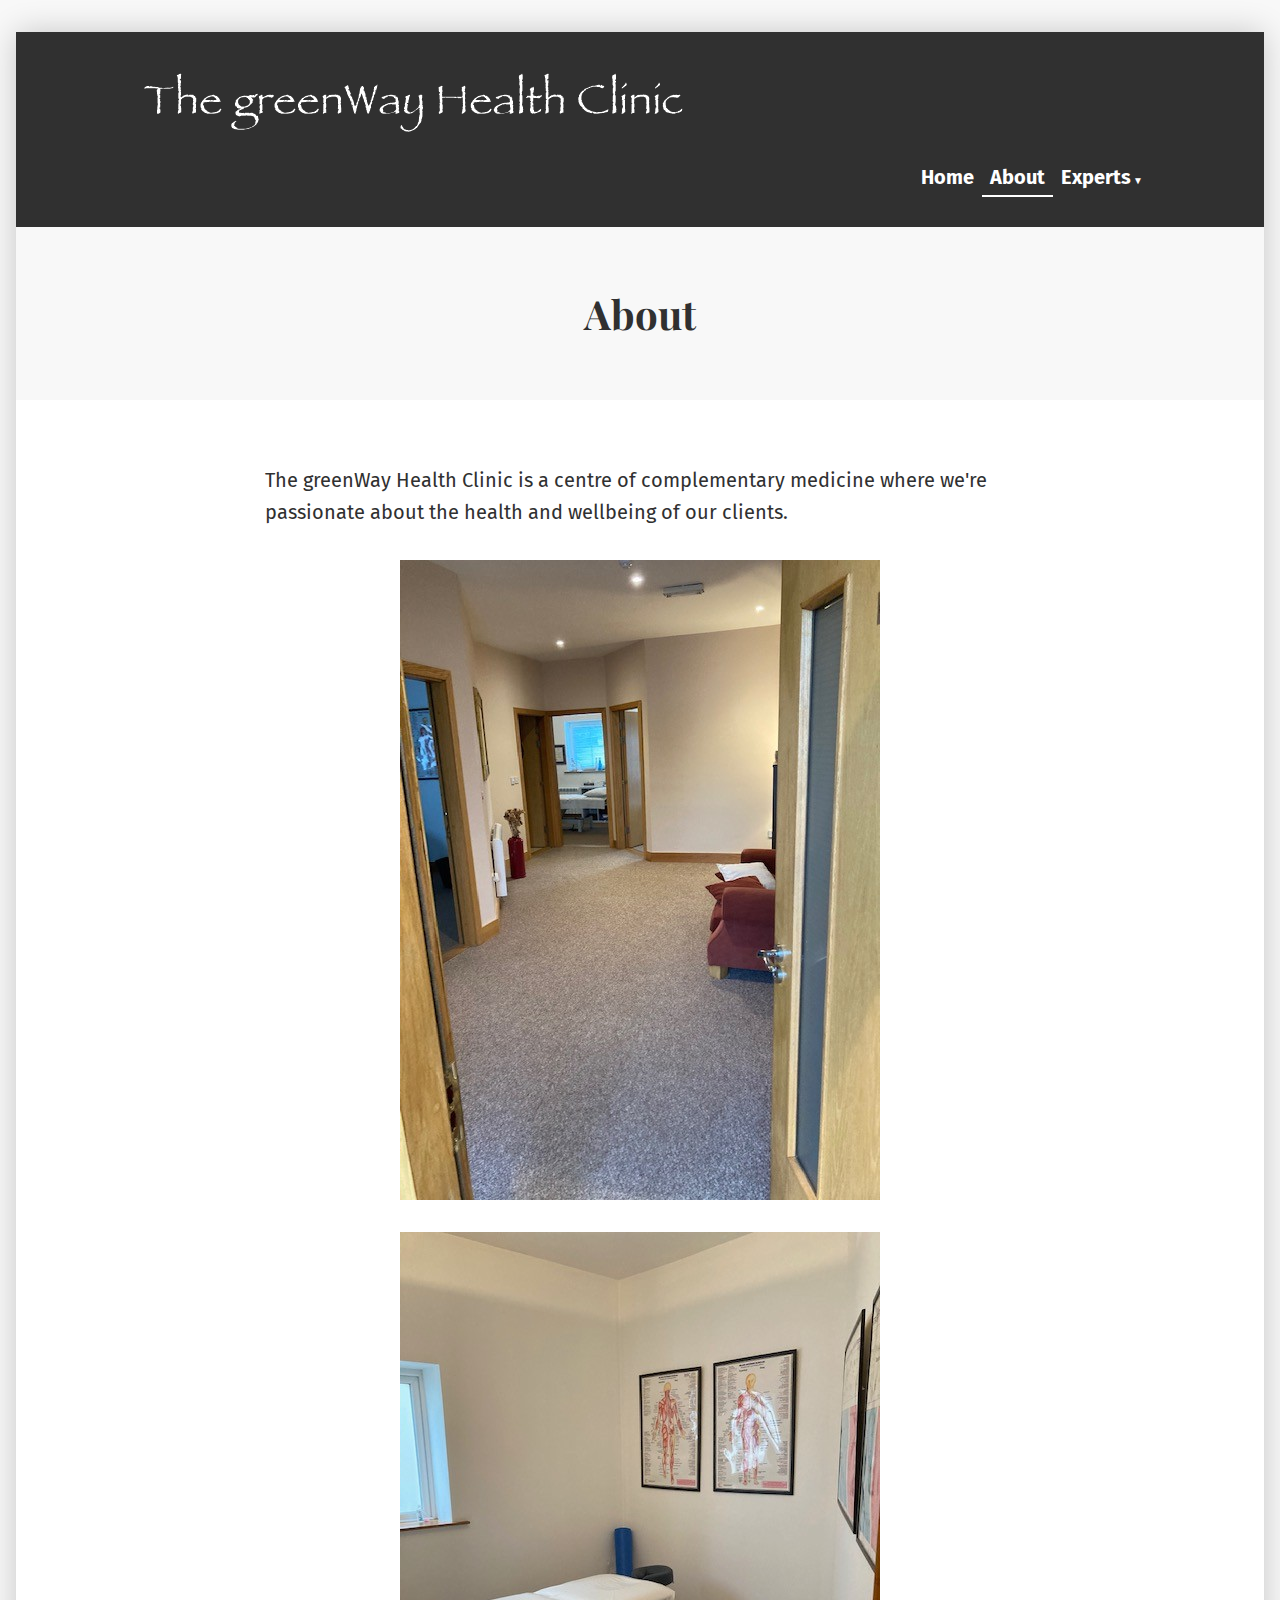
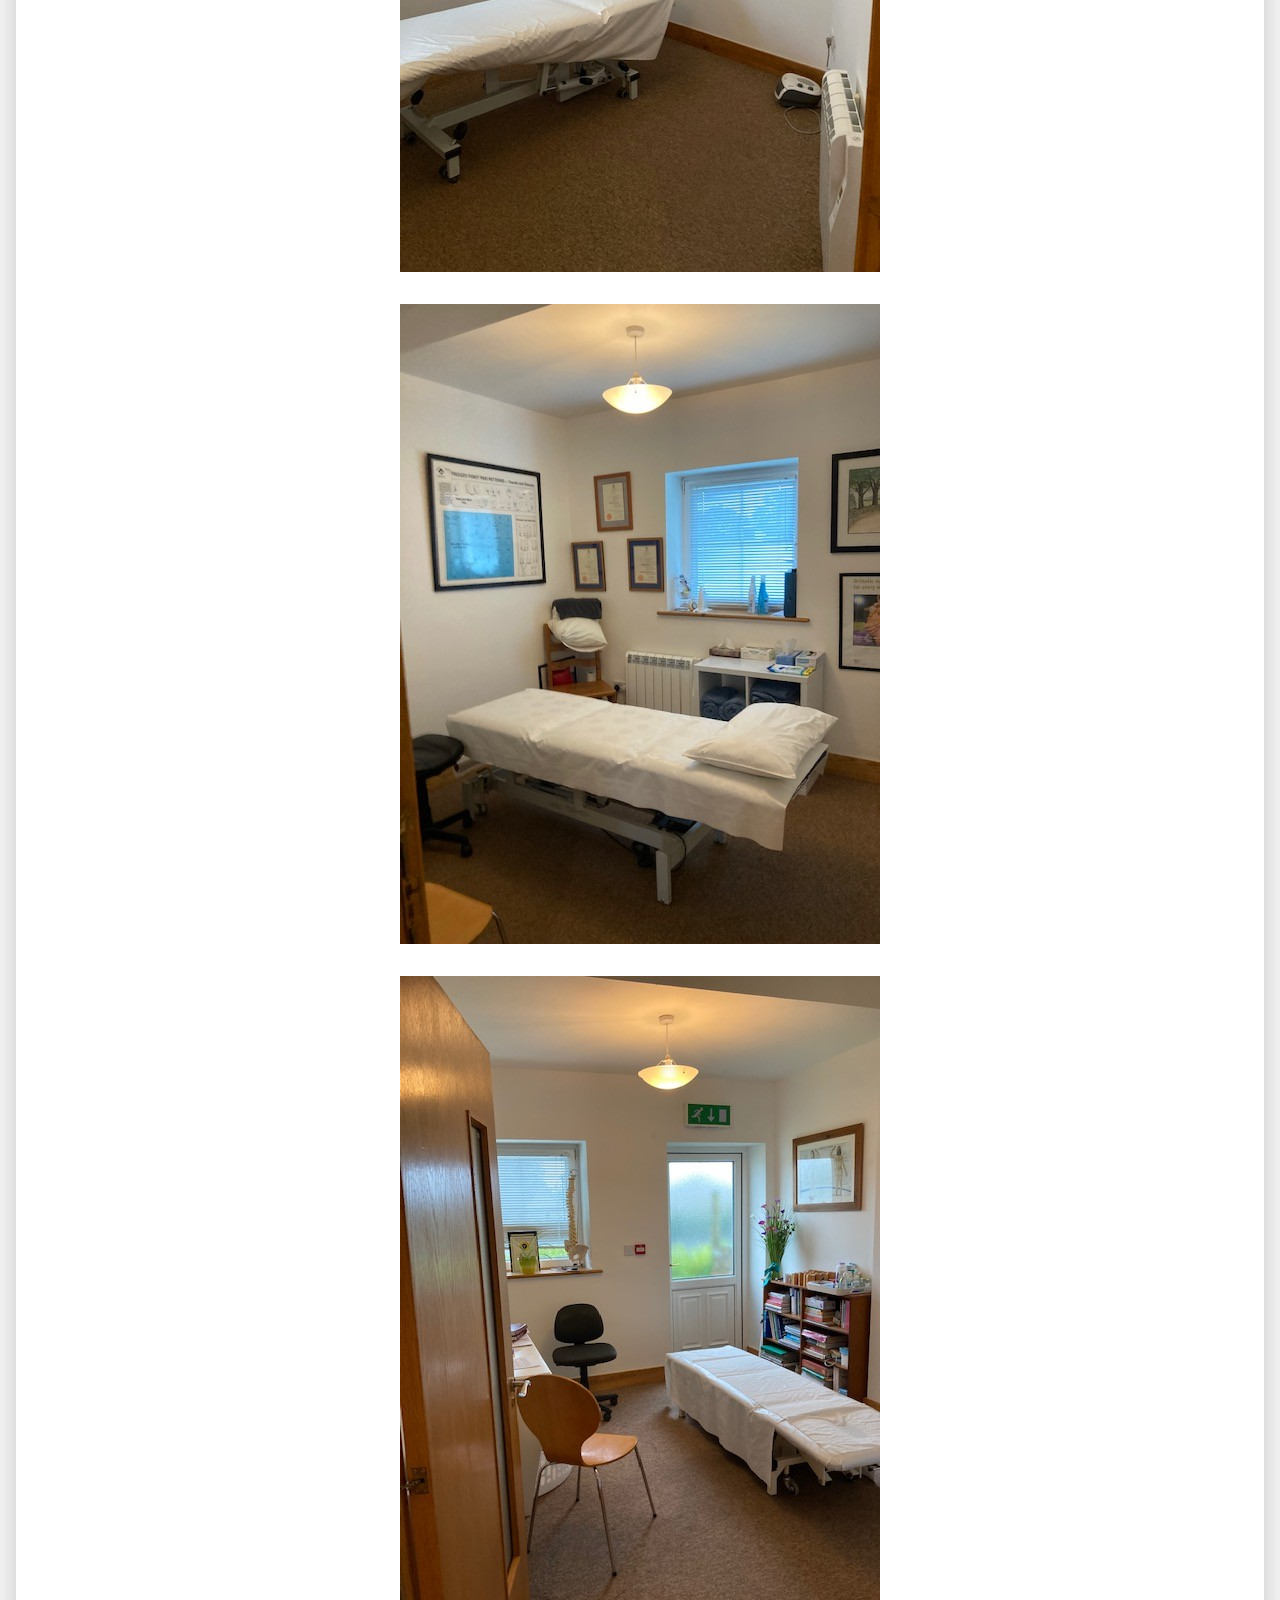
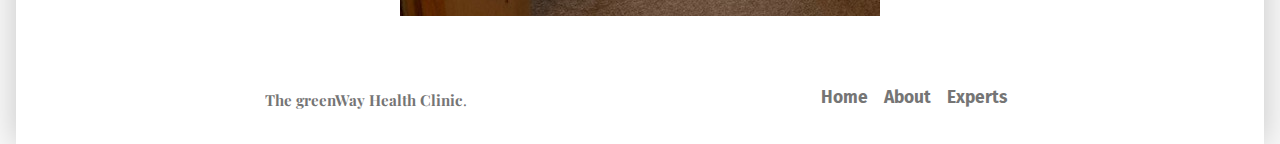
<file: about.html>
<!doctype html>
<html lang="en">
   <head>
      <meta charset="UTF-8" />
      <meta name="viewport" content="width=device-width, initial-scale=1" />
      <link rel="apple-touch-icon" sizes="180x180" href="/apple-touch-icon.png">
      <link rel="icon" type="image/png" sizes="32x32" href="/favicon-32x32.png">
      <link rel="icon" type="image/png" sizes="16x16" href="/favicon-16x16.png">
      <title>About &#8211; The greenWay Health Clinic</title>
      <link rel='dns-prefetch' href='//fonts.googleapis.com' />
      <link rel='stylesheet' id='all-css-0-1' href='style.css' type='text/css' media='all' />
      <style id='wpcom-admin-bar-inline-css'>
         .admin-bar {
         	position: inherit !important;
         	top: auto !important;
         }
         .admin-bar {
         	top: 32px !important
         }
         @media screen and (max-width: 782px) {
			.admin-bar {
			top: 46px !important;
			}
         }
         @media screen and (max-width: 480px) {
			.admin-bar {
			position: absolute;
			}
         }
      </style>
      <link rel='stylesheet' id='all-css-4-1' href="externalStyles.css" type='text/css' media='all'/>
      <style id='jetpack-global-styles-frontend-style-inline-css'>
         @import url('https://fonts.googleapis.com/css?family=Fira Sans:regular,bold,italic,bolditalic|Playfair Display:regular,bold,italic,bolditalic|');:root { --font-headings: Playfair Display; --font-base: Fira Sans; --font-headings-default: -apple-system,BlinkMacSystemFont,"Segoe UI",Roboto,Oxygen-Sans,Ubuntu,Cantarell,"Helvetica Neue",sans-serif; --font-base-default: -apple-system,BlinkMacSystemFont,"Segoe UI",Roboto,Oxygen-Sans,Ubuntu,Cantarell,"Helvetica Neue",sans-serif;}
      </style>
      <link rel="canonical" href="about.html" />
      <!-- Custom Logo: hide header text -->
      <style id="custom-logo-css" type="text/css">
         .site-title, .site-description {
         position: absolute;
         clip: rect(1px, 1px, 1px, 1px);
         }
      </style>
      <meta property="og:type" content="website" />
      <meta property="og:title" content="About" />
      <meta property="og:site_name" content="The greenWay Health Clinic" />
      <meta property="og:image" content="https://s0.wp.com/i/blank.jpg" />
      <meta property="og:locale" content="en_US" />
      <meta name="application-name" content="The greenWay Health Clinic" />
      <meta name="msapplication-window" content="width=device-width;height=device-height" />
      <meta name="description" content="The greenWay Health Clinic is a centre of complementary medicine, based in Dungarvan, Co. Waterford." />
      <style type="text/css" media="print"></style>
      <style type="text/css" media="screen">
         html { margin-top: 32px !important; }
         * html body { margin-top: 32px !important; }
         @media screen and ( max-width: 782px ) {
         html { margin-top: 46px !important; }
         * html body { margin-top: 46px !important; }
         }
      </style>
   </head>
   <body class="page-template-default page page-id-57 admin-bar no-customize-support wp-custom-logo wp-embed-responsive customizer-styles-applied singular image-filters-enabled hide-homepage-title highlander-enabled highlander-light">
      <div id="page" class="site">
         <header id="masthead" class="site-header">
            <div class="site-header-wrap">
               <div class="site-logo"><a href="https://greenwayhealth.ie/" class="custom-logo-link" rel="home"><img width="553" height="81" src="assets/cropped-logo-1.png" class="custom-logo" alt="The greenWay Health Clinic" srcset="assets/cropped-logo-1.png 553w, assets/cropped-logo-1.png?w=150&amp;h=22 150w, assets//cropped-logo-1.png?w=300&amp;h=44 300w" sizes="(max-width: 553px) 100vw, 553px" data-attachment-id="118" data-permalink="assets/cropped-logo-1-png/" data-orig-file="assets/cropped-logo-1.png" data-orig-size="553,81" data-comments-opened="1" data-image-meta="{&quot;aperture&quot;:&quot;0&quot;,&quot;credit&quot;:&quot;&quot;,&quot;camera&quot;:&quot;&quot;,&quot;caption&quot;:&quot;&quot;,&quot;created_timestamp&quot;:&quot;0&quot;,&quot;copyright&quot;:&quot;&quot;,&quot;focal_length&quot;:&quot;0&quot;,&quot;iso&quot;:&quot;0&quot;,&quot;shutter_speed&quot;:&quot;0&quot;,&quot;title&quot;:&quot;&quot;,&quot;orientation&quot;:&quot;0&quot;}" data-image-title="cropped-logo-1.png" data-image-description="&lt;p&gt;assets/cropped-logo-1.png&lt;/p&gt;
                  " data-medium-file="assets/cropped-logo-1.png?w=300" data-large-file="assets/cropped-logo-1.png?w=553" /></a></div>
               <p class="site-title"><a href="http://greenwayhealth.ie/" rel="home">The greenWay Health Clinic</a></p>
               <nav id="site-navigation" class="main-navigation" aria-label="Main Navigation">
                  <input type="checkbox" role="button" aria-haspopup="true" id="toggle" class="hide-visually">
                  <label for="toggle" id="toggle-menu" class="button">
                  Menu							<span class="dropdown-icon open">+</span>
                  <span class="dropdown-icon close">&times;</span>
                  <span class="hide-visually expanded-text">expanded</span>
                  <span class="hide-visually collapsed-text">collapsed</span>
                  </label>
                  <div class="menu-primary-menu-container">
                     <ul id="menu-primary-menu" class="main-menu" aria-label="submenu">
                        <li id="menu-item-30" class="menu-item menu-item-type-post_type menu-item-object-page menu-item-home menu-item-30"><a href="https://greenwayhealth.ie/">Home</a></li>
                        <li id="menu-item-65" class="menu-item menu-item-type-post_type menu-item-object-page current-menu-item page_item page-item-57 current_page_item menu-item-65"><a href="https://greenwayhealth.ie/about.html" aria-current="page">About</a></li>
                        <li id="menu-item-64" class="menu-item menu-item-type-post_type menu-item-object-page menu-item-has-children menu-item-64">
                           <a href="http://greenwayhealth.ie/experts.html" aria-haspopup="true" aria-expanded="false">Experts</a>
                           <ul class="sub-menu">
                              <li id="menu-item-102" class="menu-item menu-item-type-custom menu-item-object-custom menu-item-102"><a href="http://greenwayhealth.ie/experts.html#zuzana">Zuzana Malikova Costin</a></li>
                              <li id="menu-item-103" class="menu-item menu-item-type-custom menu-item-object-custom menu-item-103"><a href="http://greenwayhealth.ie/experts.html#brie">Brie Lynch</a></li>
                              
                              <li id="menu-item-105" class="menu-item menu-item-type-custom menu-item-object-custom menu-item-105"><a href="http://greenwayhealth.ie/experts.html#joanne">Joanne Dee</a></li>
                              <li id="menu-item-106" class="menu-item menu-item-type-custom menu-item-object-custom menu-item-106"><a href="http://greenwayhealth.ie/experts.html#caroline">Caroline Gordon</a></li>
                            
                           </ul>
                        </li>
                     </ul>
                  </div>
               </nav>
            </div>
         </header>
         <div id="content" class="site-content">
            <section id="primary" class="content-area">
               <main id="main" class="site-main">
                  <article id="post-57" class="post-57 page type-page status-publish hentry entry">
                     <header class="entry-header">
                        <h1 class="entry-title">About</h1>
                     </header>
                     <div class="entry-content">
                        <p>The greenWay Health Clinic is a centre of complementary medicine where we're passionate about the health and wellbeing of our clients.</p>
                        <img src="assets/hall.jpg" alt="Hallway" style="display: block; margin-left:auto; margin-right:auto;">
                        <img src="assets/room.jpg" alt="Treatment Room 1" style="display: block; margin-left:auto; margin-right:auto;">
                        <img src="assets/room2.jpg" alt="Treatment Room 2" style="display: block; margin-left:auto; margin-right:auto;">
                        <img src="assets/room3.jpg" alt="Treatment Room 3" style="display: block; margin-left:auto; margin-right:auto;">
                     </div>
                  </article>
               </main>
            </section>
         </div>
         <footer id="colophon" class="site-footer responsive-max-width">
            <nav class="footer-navigation" aria-label="Footer Menu">
               <div class="menu-primary-menu-container">
                  <ul id="menu-primary-menu-1" class="footer-menu">
                     <li class="menu-item menu-item-type-post_type menu-item-object-page menu-item-home menu-item-30"><a href="http://greenwayhealth.ie/">Home</a></li>
                     <li class="menu-item menu-item-type-post_type menu-item-object-page current-menu-item page_item page-item-57 current_page_item menu-item-65"><a href="http://greenwayhealth.ie/about.html" aria-current="page">About</a></li>
                     <li class="menu-item menu-item-type-post_type menu-item-object-page menu-item-has-children menu-item-64"><a href="http://greenwayhealth.ie/experts.html" aria-haspopup="true" aria-expanded="false">Experts</a></li>
                  </ul>
               </div>
            </nav>
            <div class="site-info">
               <a class="site-name" href="https://greenwayhealth.ie/" rel="home">The greenWay Health Clinic</a><span class="comma">.</span>					
            </div>
         </footer>
      </div>
      <div style="display:none">
      </div>
   </body>
</html>
</file>
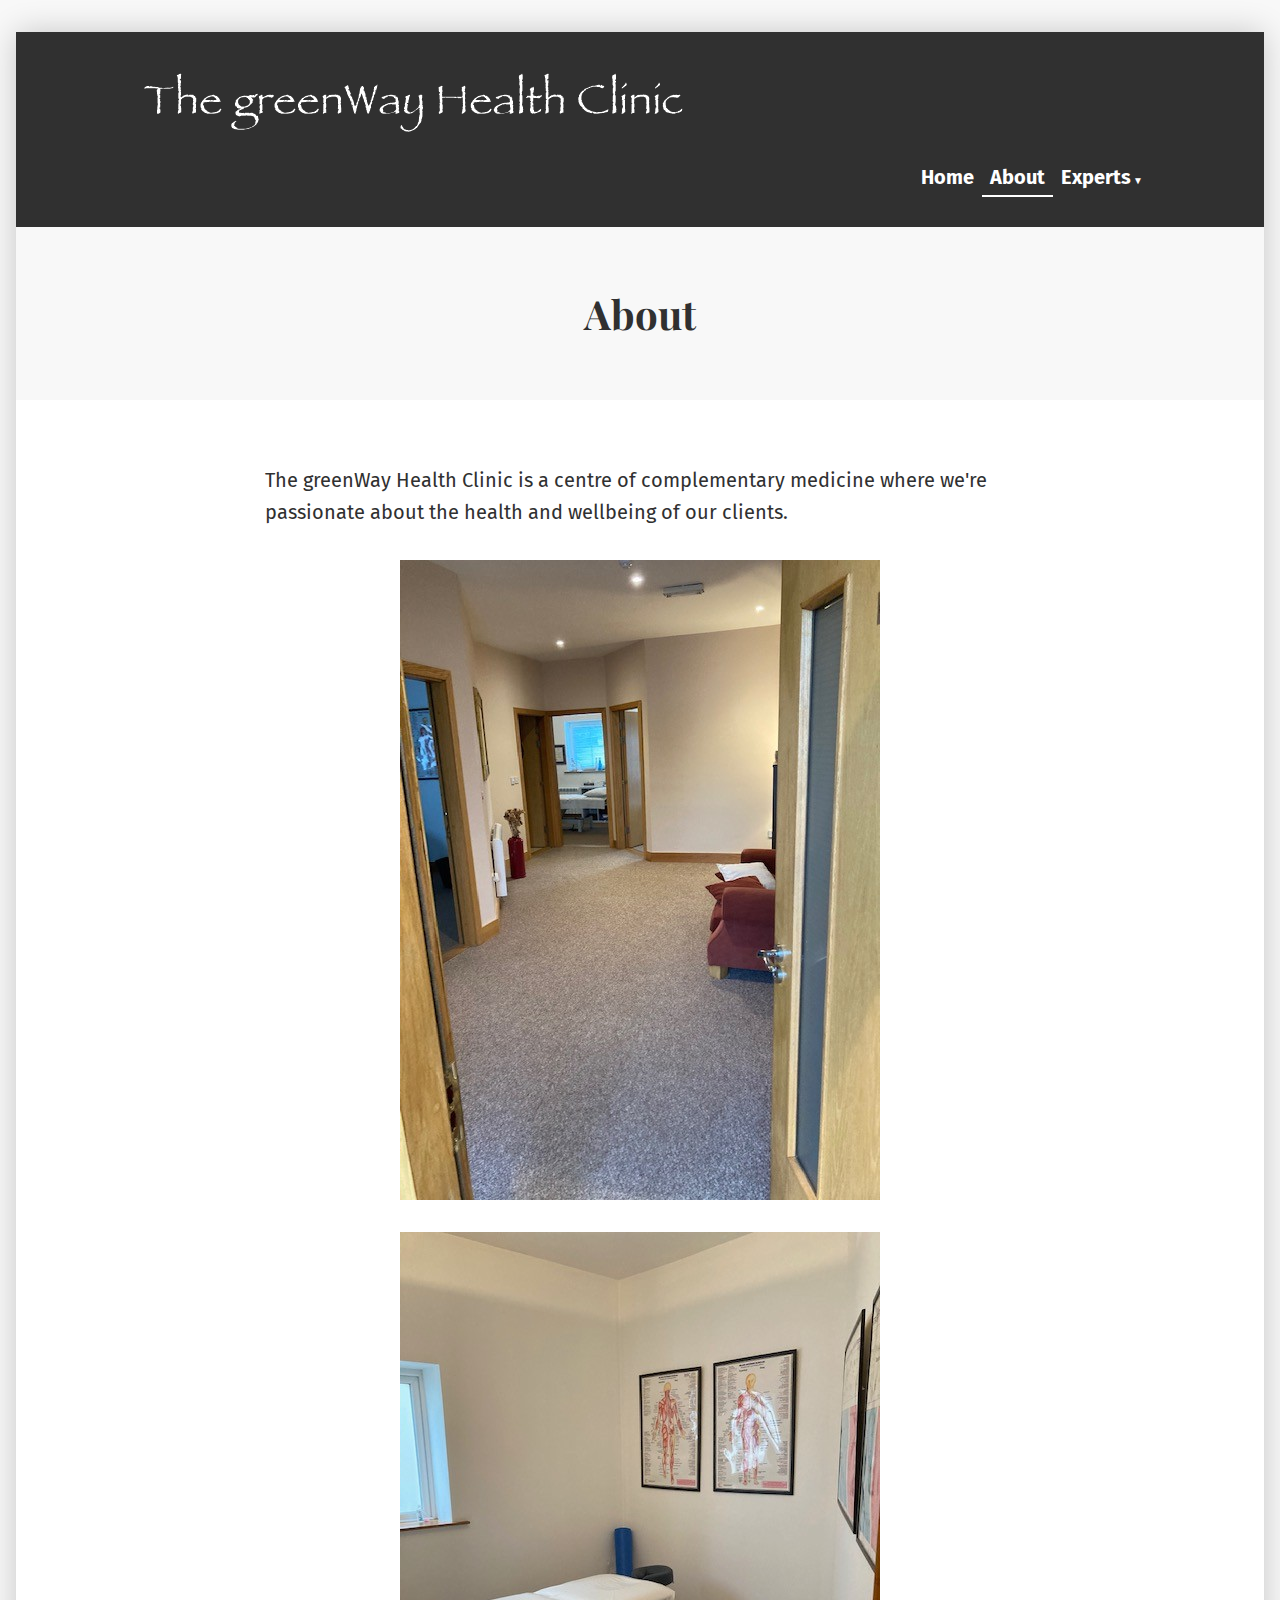
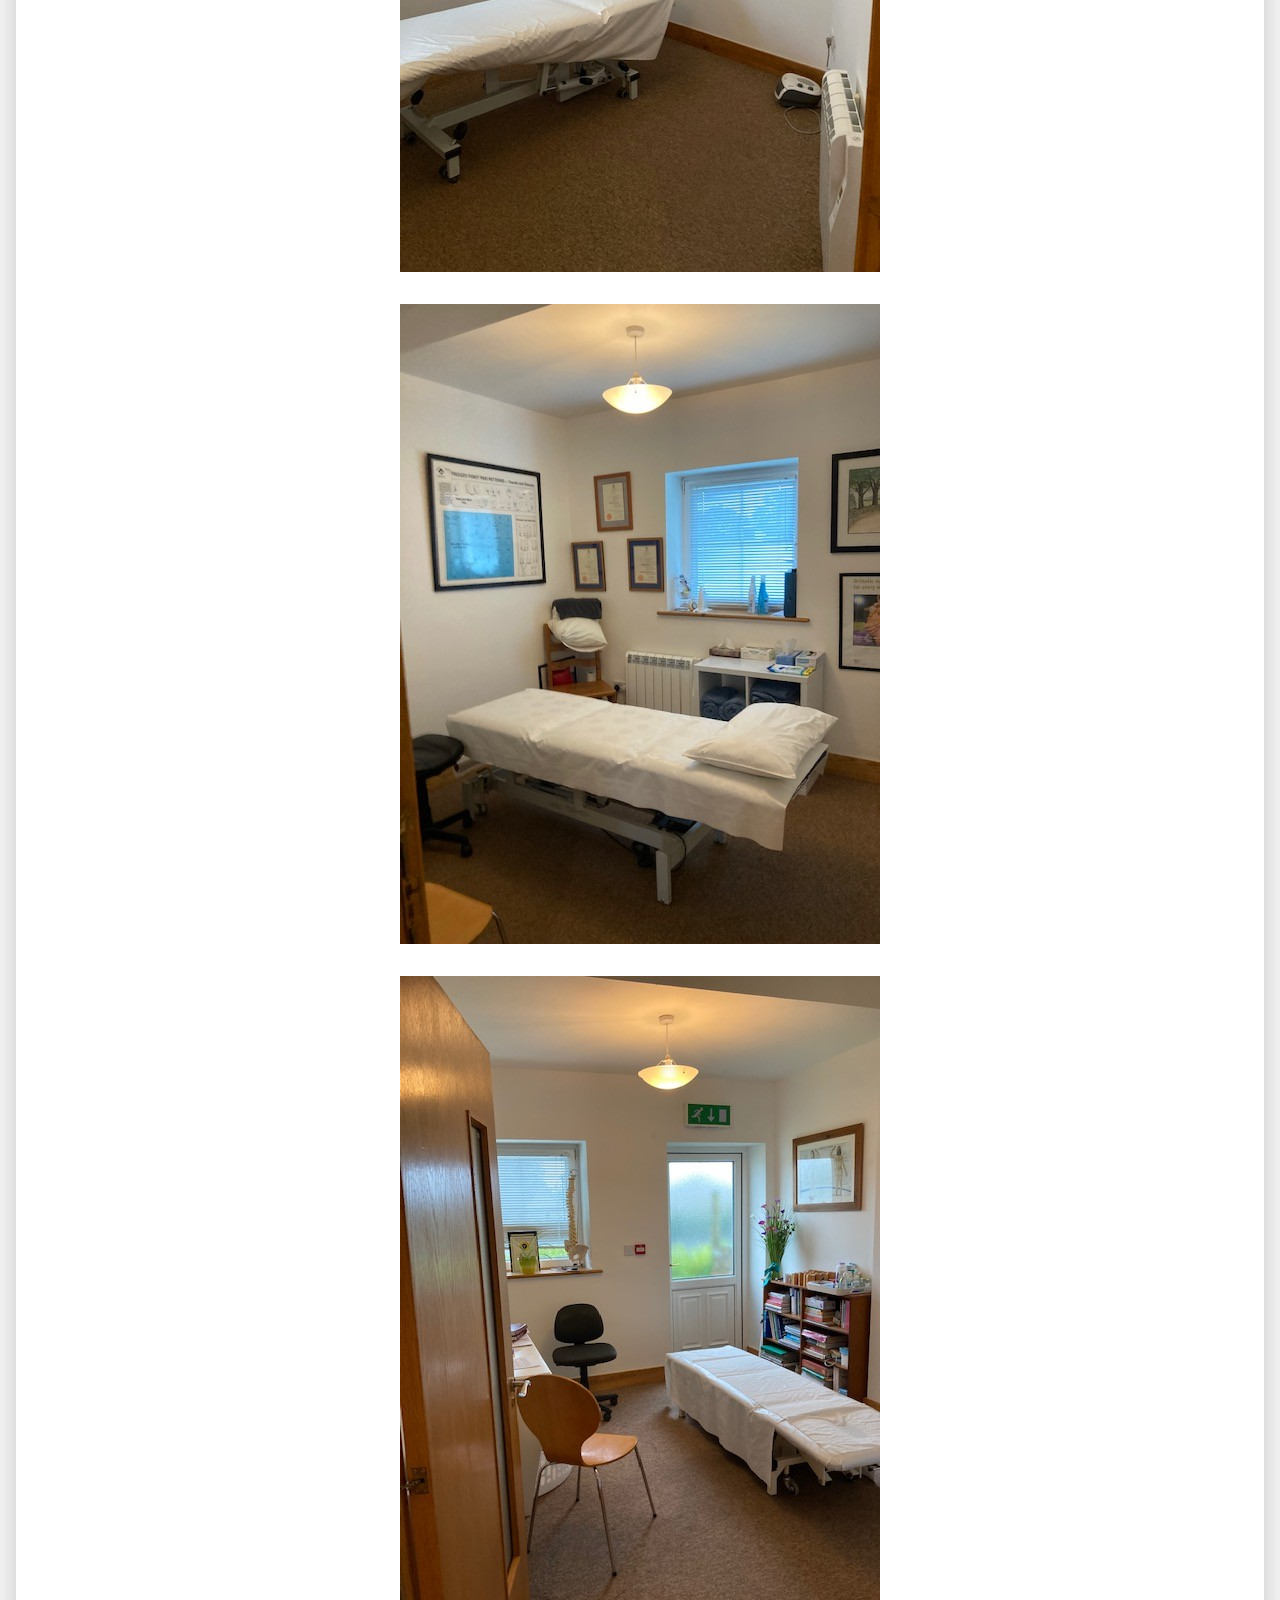
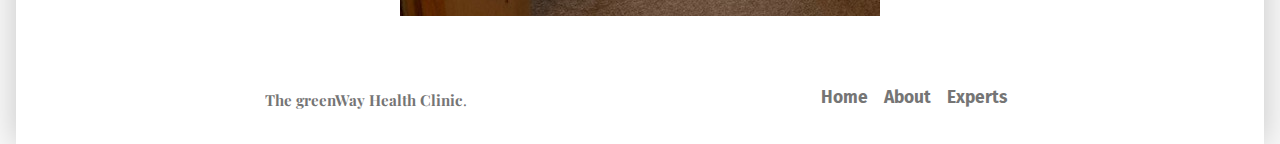
<file: about_5mar2021.html>
<!doctype html>
<html lang="en">
   <head>
      <meta charset="UTF-8" />
      <meta name="viewport" content="width=device-width, initial-scale=1" />
      <link rel="apple-touch-icon" sizes="180x180" href="/apple-touch-icon.png">
      <link rel="icon" type="image/png" sizes="32x32" href="/favicon-32x32.png">
      <link rel="icon" type="image/png" sizes="16x16" href="/favicon-16x16.png">
      <title>About &#8211; The greenWay Health Clinic</title>
      <link rel='dns-prefetch' href='//fonts.googleapis.com' />
      <link rel='stylesheet' id='all-css-0-1' href='style.css' type='text/css' media='all' />
      <style id='wpcom-admin-bar-inline-css'>
         .admin-bar {
         	position: inherit !important;
         	top: auto !important;
         }
         .admin-bar {
         	top: 32px !important
         }
         @media screen and (max-width: 782px) {
			.admin-bar {
			top: 46px !important;
			}
         }
         @media screen and (max-width: 480px) {
			.admin-bar {
			position: absolute;
			}
         }
      </style>
      <link rel='stylesheet' id='all-css-4-1' href="externalStyles.css" type='text/css' media='all'/>
      <style id='jetpack-global-styles-frontend-style-inline-css'>
         @import url('https://fonts.googleapis.com/css?family=Fira Sans:regular,bold,italic,bolditalic|Playfair Display:regular,bold,italic,bolditalic|');:root { --font-headings: Playfair Display; --font-base: Fira Sans; --font-headings-default: -apple-system,BlinkMacSystemFont,"Segoe UI",Roboto,Oxygen-Sans,Ubuntu,Cantarell,"Helvetica Neue",sans-serif; --font-base-default: -apple-system,BlinkMacSystemFont,"Segoe UI",Roboto,Oxygen-Sans,Ubuntu,Cantarell,"Helvetica Neue",sans-serif;}
      </style>
      <link rel="canonical" href="about.html" />
      <!-- Custom Logo: hide header text -->
      <style id="custom-logo-css" type="text/css">
         .site-title, .site-description {
         position: absolute;
         clip: rect(1px, 1px, 1px, 1px);
         }
      </style>
      <meta property="og:type" content="website" />
      <meta property="og:title" content="About" />
      <meta property="og:site_name" content="The greenWay Health Clinic" />
      <meta property="og:image" content="https://s0.wp.com/i/blank.jpg" />
      <meta property="og:locale" content="en_US" />
      <meta name="application-name" content="The greenWay Health Clinic" />
      <meta name="msapplication-window" content="width=device-width;height=device-height" />
      <meta name="description" content="The greenWay Health Clinic is a centre of complementary medicine, based in Dungarvan, Co. Waterford." />
      <style type="text/css" media="print"></style>
      <style type="text/css" media="screen">
         html { margin-top: 32px !important; }
         * html body { margin-top: 32px !important; }
         @media screen and ( max-width: 782px ) {
         html { margin-top: 46px !important; }
         * html body { margin-top: 46px !important; }
         }
      </style>
   </head>
   <body class="page-template-default page page-id-57 admin-bar no-customize-support wp-custom-logo wp-embed-responsive customizer-styles-applied singular image-filters-enabled hide-homepage-title highlander-enabled highlander-light">
      <div id="page" class="site">
         <header id="masthead" class="site-header">
            <div class="site-header-wrap">
               <div class="site-logo"><a href="https://greenwayhealth.ie/" class="custom-logo-link" rel="home"><img width="553" height="81" src="/assets/cropped-logo-1.png" class="custom-logo" alt="The greenWay Health Clinic" srcset="/assets/cropped-logo-1.png 553w, /assets/cropped-logo-1.png?w=150&amp;h=22 150w, /assets//cropped-logo-1.png?w=300&amp;h=44 300w" sizes="(max-width: 553px) 100vw, 553px" data-attachment-id="118" data-permalink="/assets/cropped-logo-1-png/" data-orig-file="/assets/cropped-logo-1.png" data-orig-size="553,81" data-comments-opened="1" data-image-meta="{&quot;aperture&quot;:&quot;0&quot;,&quot;credit&quot;:&quot;&quot;,&quot;camera&quot;:&quot;&quot;,&quot;caption&quot;:&quot;&quot;,&quot;created_timestamp&quot;:&quot;0&quot;,&quot;copyright&quot;:&quot;&quot;,&quot;focal_length&quot;:&quot;0&quot;,&quot;iso&quot;:&quot;0&quot;,&quot;shutter_speed&quot;:&quot;0&quot;,&quot;title&quot;:&quot;&quot;,&quot;orientation&quot;:&quot;0&quot;}" data-image-title="cropped-logo-1.png" data-image-description="&lt;p&gt;/assets/cropped-logo-1.png&lt;/p&gt;
                  " data-medium-file="/assets/cropped-logo-1.png?w=300" data-large-file="/assets/cropped-logo-1.png?w=553" /></a></div>
               <p class="site-title"><a href="http://greenwayhealth.ie/" rel="home">The greenWay Health Clinic</a></p>
               <nav id="site-navigation" class="main-navigation" aria-label="Main Navigation">
                  <input type="checkbox" role="button" aria-haspopup="true" id="toggle" class="hide-visually">
                  <label for="toggle" id="toggle-menu" class="button">
                  Menu							<span class="dropdown-icon open">+</span>
                  <span class="dropdown-icon close">&times;</span>
                  <span class="hide-visually expanded-text">expanded</span>
                  <span class="hide-visually collapsed-text">collapsed</span>
                  </label>
                  <div class="menu-primary-menu-container">
                     <ul id="menu-primary-menu" class="main-menu" aria-label="submenu">
                        <li id="menu-item-30" class="menu-item menu-item-type-post_type menu-item-object-page menu-item-home menu-item-30"><a href="https://greenwayhealth.ie/">Home</a></li>
                        <li id="menu-item-65" class="menu-item menu-item-type-post_type menu-item-object-page current-menu-item page_item page-item-57 current_page_item menu-item-65"><a href="https://greenwayhealth.ie/about.html" aria-current="page">About</a></li>
                        <li id="menu-item-64" class="menu-item menu-item-type-post_type menu-item-object-page menu-item-has-children menu-item-64">
                           <a href="http://greenwayhealth.ie/experts.html" aria-haspopup="true" aria-expanded="false">Experts</a>
                           <ul class="sub-menu">
                              <li id="menu-item-102" class="menu-item menu-item-type-custom menu-item-object-custom menu-item-102"><a href="http://greenwayhealth.ie/experts.html#zuzana">Zuzana Malikova Costin</a></li>
                              <li id="menu-item-103" class="menu-item menu-item-type-custom menu-item-object-custom menu-item-103"><a href="http://greenwayhealth.ie/experts.html#brie">Brie Lynch</a></li>
                              <li id="menu-item-104" class="menu-item menu-item-type-custom menu-item-object-custom menu-item-104"><a href="http://greenwayhealth.ie/experts.html#pat">Pat Curran</a></li>
                              <li id="menu-item-105" class="menu-item menu-item-type-custom menu-item-object-custom menu-item-105"><a href="http://greenwayhealth.ie/experts.html#joanne">Joanne Dee</a></li>
                              <li id="menu-item-106" class="menu-item menu-item-type-custom menu-item-object-custom menu-item-106"><a href="http://greenwayhealth.ie/experts.html#caroline">Caroline Gordon</a></li>
                              <li id="menu-item-107" class="menu-item menu-item-type-custom menu-item-object-custom menu-item-107"><a href="http://greenwayhealth.ie/experts.html#eamon">Eamon Keane</a></li>
                           </ul>
                        </li>
                     </ul>
                  </div>
               </nav>
            </div>
         </header>
         <div id="content" class="site-content">
            <section id="primary" class="content-area">
               <main id="main" class="site-main">
                  <article id="post-57" class="post-57 page type-page status-publish hentry entry">
                     <header class="entry-header">
                        <h1 class="entry-title">About</h1>
                     </header>
                     <div class="entry-content">
                        <p>The greenWay Health Clinic is a centre of complementary medicine where we're passionate about the health and wellbeing of our clients.</p>
                        <img src="assets/hall.jpg" alt="Hallway" style="display: block; margin-left:auto; margin-right:auto;">
                        <img src="assets/room.jpg" alt="Treatment Room 1" style="display: block; margin-left:auto; margin-right:auto;">
                        <img src="assets/room2.jpg" alt="Treatment Room 2" style="display: block; margin-left:auto; margin-right:auto;">
                        <img src="assets/room3.jpg" alt="Treatment Room 3" style="display: block; margin-left:auto; margin-right:auto;">
                     </div>
                  </article>
               </main>
            </section>
         </div>
         <footer id="colophon" class="site-footer responsive-max-width">
            <nav class="footer-navigation" aria-label="Footer Menu">
               <div class="menu-primary-menu-container">
                  <ul id="menu-primary-menu-1" class="footer-menu">
                     <li class="menu-item menu-item-type-post_type menu-item-object-page menu-item-home menu-item-30"><a href="http://greenwayhealth.ie/">Home</a></li>
                     <li class="menu-item menu-item-type-post_type menu-item-object-page current-menu-item page_item page-item-57 current_page_item menu-item-65"><a href="http://greenwayhealth.ie/about.html" aria-current="page">About</a></li>
                     <li class="menu-item menu-item-type-post_type menu-item-object-page menu-item-has-children menu-item-64"><a href="http://greenwayhealth.ie/experts.html" aria-haspopup="true" aria-expanded="false">Experts</a></li>
                  </ul>
               </div>
            </nav>
            <div class="site-info">
               <a class="site-name" href="https://greenwayhealth.ie/" rel="home">The greenWay Health Clinic</a><span class="comma">.</span>					
            </div>
         </footer>
      </div>
      <div style="display:none">
      </div>
   </body>
</html>
</file>
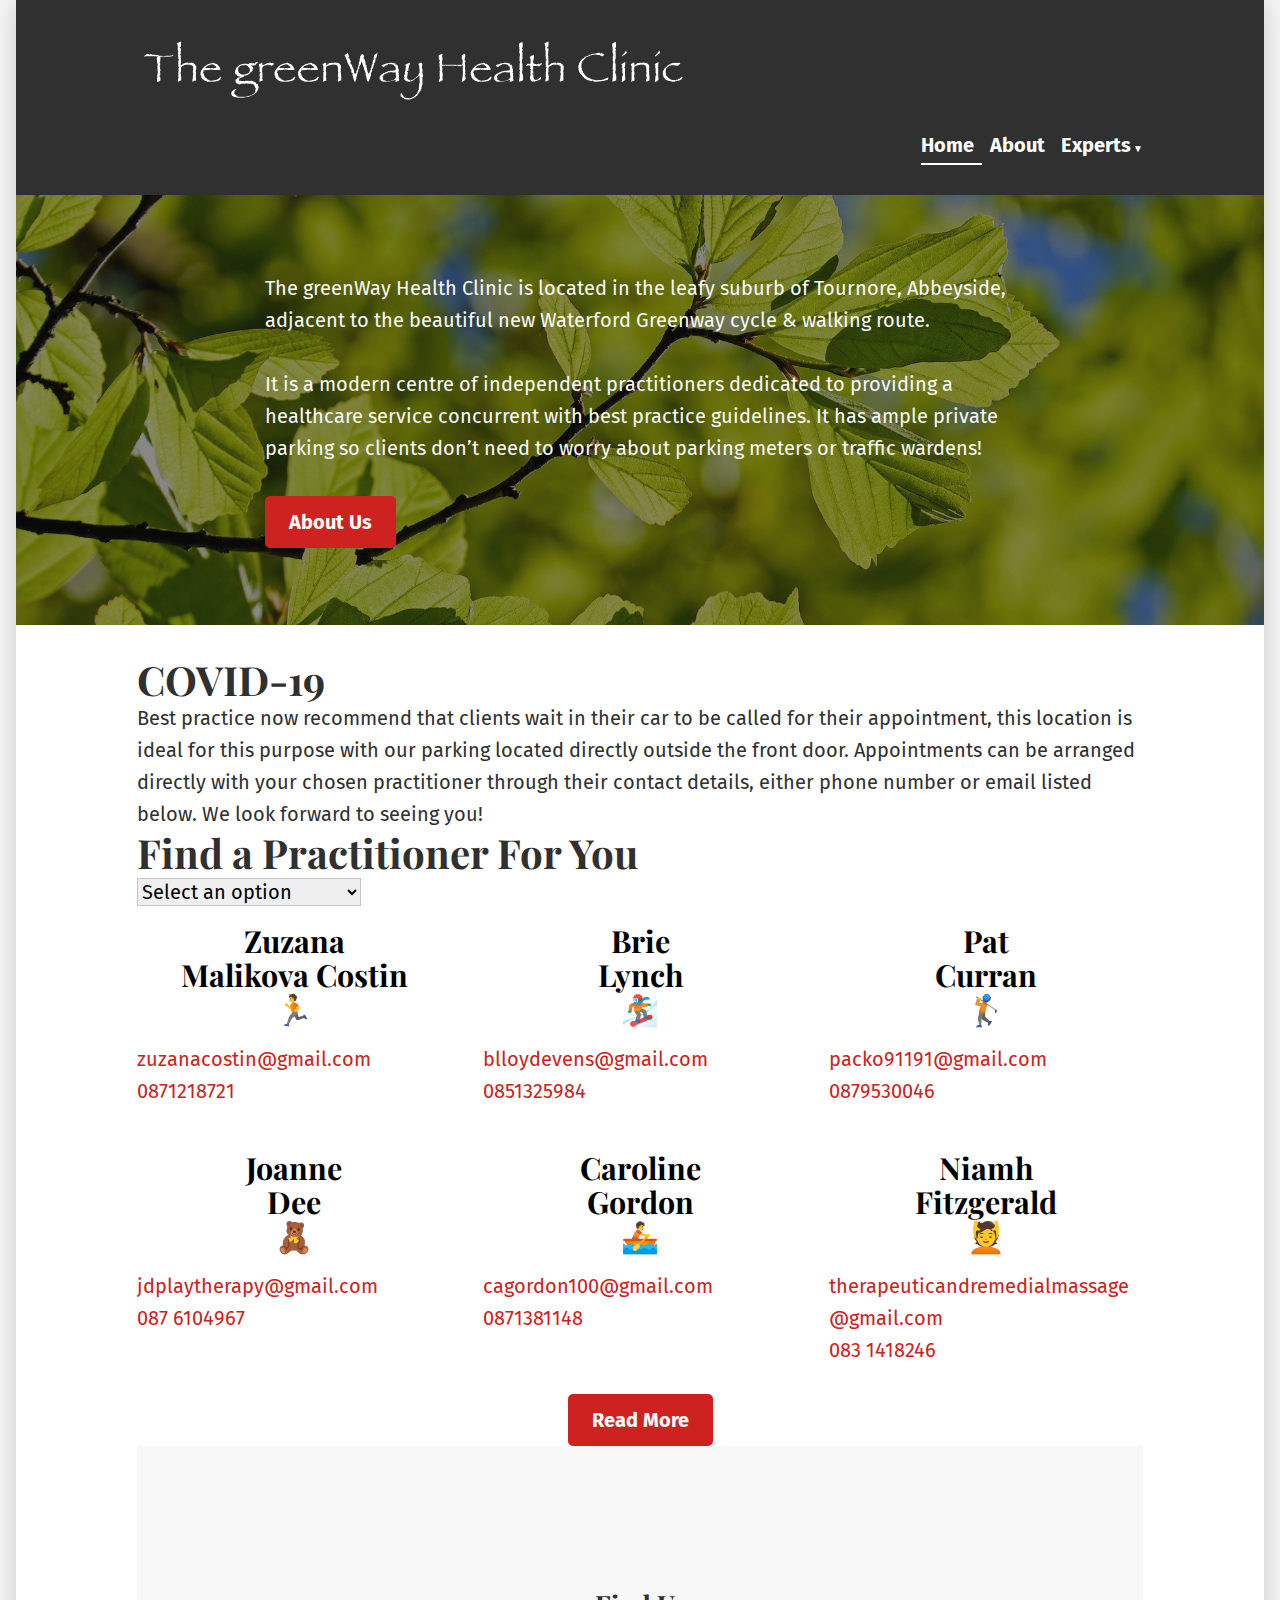
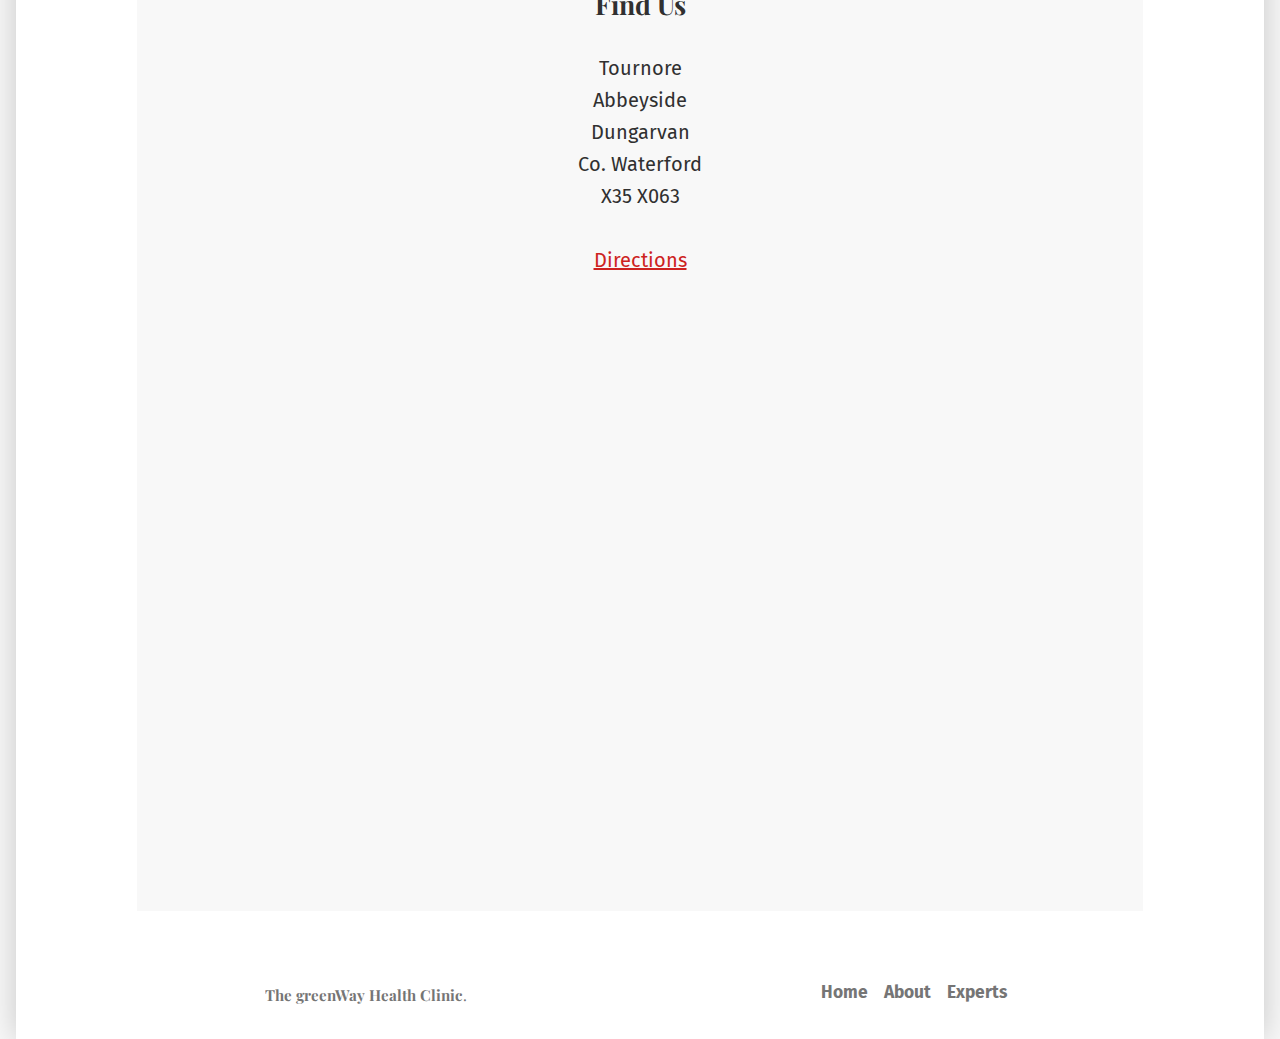
<file: index20march2021.html>
<!doctype html>
<html lang="en">
   <head>
      <meta charset="UTF-8" />
      <meta name="viewport" content="width=device-width, initial-scale=1" />
      <link rel="apple-touch-icon" sizes="180x180" href="/apple-touch-icon.png">
      <link rel="icon" type="image/png" sizes="32x32" href="/favicon-32x32.png">
      <link rel="icon" type="image/png" sizes="16x16" href="/favicon-16x16.png">
      <title>The greenWay Health Clinic</title>
      <link rel='stylesheet' id='all-css-0-1' href='style.css' type='text/css' media='all' />
      <style>
         .collapsible {
         cursor: pointer;
         padding: 18px;
         width: 100%;
         border: none;
         text-align: left;
         outline: none;
         font-size: 15px;
         }
         .active, .collapsible:hover {
         background-color: #555;
         }
         .content {
         padding: 0 10px;
         max-height: 0;
         overflow: hidden;
         transition: max-height 0.2s ease-out;
         }
         #collapse-button {
         background-color: transparent;
         color: black;
         }
      </style>
      <!-- This stylesheet is an external one, licensed under the GNU GPL, free for all usage,
      hence the reason of some weird classes and ids in this file -->
      <link rel='stylesheet' id='all-css-4-1' href="externalStyles.css" type='text/css' media='all'/>
      <style>
         @import url('https://fonts.googleapis.com/css?family=Fira Sans:regular,bold,italic,bolditalic|Playfair Display:regular,bold,italic,bolditalic|');:root { --font-headings: Playfair Display; --font-base: Fira Sans; --font-headings-default: -apple-system,BlinkMacSystemFont,"Segoe UI",Roboto,Oxygen-Sans,Ubuntu,Cantarell,"Helvetica Neue",sans-serif; --font-base-default: -apple-system,BlinkMacSystemFont,"Segoe UI",Roboto,Oxygen-Sans,Ubuntu,Cantarell,"Helvetica Neue",sans-serif;}
      </style>

      <link rel="canonical" href="https://greenwayhealth.ie/" />
      <!-- Custom Logo: hide header text -->
      <style id="custom-logo-css" type="text/css">
         .site-title, .site-description {
         position: absolute;
         clip: rect(1px, 1px, 1px, 1px);
         }
      </style>
      <!-- Jetpack Open Graph Tags -->
      <meta property="og:type" content="website" />
      <meta property="og:title" content="The greenWay Health Clinic" />
      <meta property="og:site_name" content="The greenWay Health Clinic" />
      <meta property="og:image:width" content="516" />
      <meta property="og:image:height" content="428" />
      <meta property="og:locale" content="en_US" />
    
      <meta name="application-name" content="The greenWay Health Clinic" />
      <meta name="msapplication-window" content="width=device-width;height=device-height" />
      <meta name="description" content="The greenWay Health Clinic is located in the leafy suburb of Tournore, Abbeyside, adjacent to the beautiful new Waterford Greenway cycle &amp; walking route. It is a modern centre of independent practitioners dedicated to providing a healthcare service concurrent with best practice guidelines. It has ample private parking so clients don’t need to worry about&hellip;" />
   </head>
   <body class="home page-template-default page page-id-54 wp-custom-logo wp-embed-responsive customizer-styles-applied singular image-filters-enabled hide-homepage-title admin-bar highlander-enabled highlander-light">
      <div id="page" class="site">
      <header id="masthead" class="site-header">
         <div class="site-header-wrap">
            <div class="site-logo">
              <a href="http://greenwayhealth.ie/" class="custom-logo-link" rel="home">
                <img width="553" height="81" src="/assets/logo-1.png" class="custom-logo" alt="The greenWay Health Clinic"
                srcset="/assets/logo-1.png 553w, /assets/logo-1.png?w=150&amp;h=22 150w, /assets/logo-1.png?w=300&amp;h=44 300w"
                sizes="(max-width: 553px) 100vw, 553px"
                data-permalink="/assets/logo-1.png"
                data-orig-file="/assets/logo-1.png"
                data-orig-size="553,81"
                data-image-title="logo-1.png"
                data-image-description="&lt;p&gt;/assets/logo-1.png&lt;/p&gt;"
                data-medium-file="/assets/logo-1.png?w=300"
                data-large-file="/assets/logo-1.png?w=553" />
              </a>
            </div>
            
            <p class="site-title"><a href="https://greenwayhealth.ie/" rel="home">The greenWay Health Clinic</a></p>
            <nav id="site-navigation" class="main-navigation" aria-label="Main Navigation">
               <input type="checkbox" role="button" aria-haspopup="true" id="toggle" class="hide-visually">
               <label for="toggle" id="toggle-menu" class="button">
               Menu							<span class="dropdown-icon open">+</span>
               <span class="dropdown-icon close">&times;</span>
               <span class="hide-visually expanded-text">expanded</span>
               <span class="hide-visually collapsed-text">collapsed</span>
               </label>
               <div class="menu-primary-menu-container">
                  <ul id="menu-primary-menu" class="main-menu" aria-label="submenu">
                     <li id="menu-item-30" class="menu-item menu-item-type-post_type menu-item-object-page menu-item-home current-menu-item page_item page-item-54 current_page_item menu-item-30"><a href="http://greenwayhealth.ie/" aria-current="page">Home</a></li>
                     <li id="menu-item-65" class="menu-item menu-item-type-post_type menu-item-object-page menu-item-65"><a href="about.html">About</a></li>
                     <li id="menu-item-64" class="menu-item menu-item-type-post_type menu-item-object-page menu-item-has-children menu-item-64">
                        <a href="experts.html" aria-haspopup="true" aria-expanded="false">Experts</a>
                        <ul class="sub-menu">
                           <li id="menu-item-102" class="menu-item menu-item-type-custom menu-item-object-custom menu-item-102"><a href="experts.html#zuzana">Zuzana Malikova Costin</a></li>
                           <li id="menu-item-103" class="menu-item menu-item-type-custom menu-item-object-custom menu-item-103"><a href="experts.html#brie">Brie Lynch</a></li>
                           <li id="menu-item-104" class="menu-item menu-item-type-custom menu-item-object-custom menu-item-104"><a href="experts.html#pat">Pat Curran</a></li>
                           <li id="menu-item-105" class="menu-item menu-item-type-custom menu-item-object-custom menu-item-105"><a href="experts.html#joanne">Joanne Dee</a></li>
                           <li id="menu-item-106" class="menu-item menu-item-type-custom menu-item-object-custom menu-item-106"><a href="experts.html#caroline">Caroline Gordon</a></li>
                           <li id="menu-item-107" class="menu-item menu-item-type-custom menu-item-object-custom menu-item-107"><a href="experts.html#niamh">Niamh Fitzgerald</a></li>
                        </ul>
                     </li>
                  </ul>
               </div>
            </nav>
            <!-- #site-navigation -->
         </div>
      </header>
      <!-- #masthead -->
      <div id="content" class="site-content">
      <section id="primary" class="content-area">
         <main id="main" class="site-main">
            <article id="post-54" class="post-54 page type-page status-publish hentry entry">
               <header class="entry-header">
                  <h1 class="entry-title">Home</h1>
               </header>
               <div class="entry-content">
                  <div class="cover alignfull has-background-dim-40 has-foreground-dark-background-color has-background-dim" style="background-image:url('assets/oak.jpg');background-position:50% 43%;">
                     <div class="cover__inner-container">
                        <p>The greenWay Health Clinic is located in the leafy suburb of Tournore, Abbeyside, adjacent to the beautiful new Waterford Greenway cycle &amp; walking route. </p>
                        <p>It is a modern centre of independent practitioners dedicated to providing a healthcare service concurrent with best practice guidelines. It has ample private parking so clients don’t need to worry about parking meters or traffic wardens!</p>
                        <div class="wp-block-button"><a class="button-link" href="https://greenwayhealth.ie/about.html">About Us</a></div>
                     </div>
                  </div>
                  <div class="columns alignwide">
                     <div class="column">
                        <h2>COVID-19</h2>
                        <p>Best practice now recommend that clients wait in their car to be called for their appointment, this location is ideal for this purpose with our parking located directly outside the front door. Appointments can be arranged directly with your chosen practitioner through their contact details, either phone number or email listed below. We look forward to seeing you! </p>
                        <h2>Find a Practitioner For You</h2>
                        <section>
                           <script src="https://ajax.googleapis.com/ajax/libs/jquery/2.1.1/jquery.min.js"></script>
                           <select id="selectMe">
                              <option value="default">Select an option</option>
                              <option value="acupuncture">Acupuncture</option>
                              <option value="acupuncture">Cupping</option>
                              <option value="kinesiotaping">Kinesiotaping</option>
                              <option value="play">Play Therapy</option>
                              <option value="lymph">Lymphatic Drainage</option>
                              <option value="physio">Physical Therapy</option>
                              <option value="sports">Sports Massage</option>
                              <option value="lymph">Indian Head Massage</option>
                              <option value="massage">Massage</option>
                              <option value="orthotics">Prescription Orthotics</option>
                              <option value="lymph">Reiki</option>
                              <option value="lymph">Reflexology</option>
                           </select>
                           <div id="default" class="group">
                              <div class="columns">
                                 <div class="column">
                                    <button id="collapse-button" class="collapsible">
                                       <h4 class="has-text-align-center">Zuzana <br>Malikova Costin <br>&#x1F3C3;</h4>
                                    </button>
                                    <div class="content">
                                       Zuzana is a Qualified Neuromuscular Physical Therapist and Orthopaedic Sports Massage and Remedial Therapist. She has been running her practice since 2012.<br>She also holds a Master Degree in Biology and Physical Education. Her education together with her years as a professional athlete competing in both the Athens and Beijing Olympics broadens and enhances her knowledge and understanding of how the body works.<br> Zuzana provides treatment and intervention for acute and chronic soft tissue and muscular pain, injury and dysfunction.<br> She uses a wide range of soft tissue manipulating techniques including soft tissue release, muscle energy techniques, myofascial trigger point therapy, positional release, mobilisation techniques, pre, inter and post event sports massage, mechanotherapy, kinesiotaping.<br>Zuzana is a registered Bodywork professional with the Irish Association of Neuromuscular Physical Therapists (ANMPT) and her clients can claim back part of the cost of the treatment from health insurers such as LAYA healthcare and Irish Life Health in line with their policies.<br>Treatments Monday to Saturday by appointment only.
                                    </div>
                                          <div itemprop="location" itemscope itemtype="http://schema.org/Organization" class="wp-block-jetpack-contact-info">
                                             <div class="wp-block-jetpack-email"><a itemprop="email" href="mailto:zuzanacostin@gmail.com">zuzanacostin@gmail.com</a>
                                             </div>
                                             <div class="wp-block-jetpack-phone">
                                                <span itemprop="telephone"><a href="tel:0871218721">0871218721</a></span>
                                             </div>
                                          </div>
                                 </div>
                                 <div class="column">
                                    <button id="collapse-button" class="collapsible">
                                       <h4 class="has-text-align-center">Brie<br>Lynch<br>&#x1F3C2;</h4>
                                    </button>
                                    <div class="content">Qualified Neuromuscular Therapist, Brie Lynch, has been a health and fitness professional for over 10 years. Coming from a background in Personal Training where she grew up on the Gold Coast, Australia, Brie has been living in Dungarvan since 2009.<br> In 2012 she gained her qualification in Neuromuscular Therapy (2012) while studying with the NTC. She is a full member of the Association of Neuromuscular Physical Therapists (ANMPT) and is also currently studying acupuncture. An active individual; Australian National Rhythmic Gymnastic gold medalist, Snowboard Instructor, Ironman 70.3 participant, Brie knows the importance of looking after your body and is passionate about helping her clients improve their quality of life and reach their personal goals.<br>Specialising in the treatment of muscular pain, injury, sports massage and soft tissue rehabilitation, Brie is committed to providing the treatment you need to achieve real results.<br> Treatments on Saturdays by appointment only.</div>
                                    <div itemprop="location" itemscope itemtype="http://schema.org/Organization" class="wp-block-jetpack-contact-info">
                                       <div class="wp-block-jetpack-email">
                                          <a itemprop="email" href="mailto:blloydevens@gmail.com">blloydevens@gmail.com</a>
                                       </div>
                                       <div class="wp-block-jetpack-phone">
                                          <span itemprop="telephone"><a href="tel:0851325984">0851325984</a></span>
                                       </div>
                                    </div>
                                 </div>
                                 <div class="column">
                                    <button id="collapse-button" class="collapsible">
                                       <h4 class="has-text-align-center">Pat <br>Curran<br>&#x1F3CC;</h4>
                                    </button>
                                    <div class="content">Physical Therapist, Sports Injuries, Massage Therapy and Prescription Orthotics<br>Pat has been a practicing physical therapy for 20 years, treating a broad range of injuries from soft tissue injury, e.g. muscle, tendon and ligament tears; lower limb injuries such as foot, ankle, knee and hip; lower back pain, sciatic pain, neck and shoulder injuries; repetitive strain injuries e.g. tennis elbow, rotator cuff tendonitis and injuries.<br> Also available: customised fitness programs for individuals, groups and teams based on practical on-field tests and sports specific needs.Appointments Monday to Saturday, including evenings</div>
                                    <div itemprop="location" itemscope itemtype="http://schema.org/Organization" class="wp-block-jetpack-contact-info">
                                       <div class="wp-block-jetpack-email">
                                          <a itemprop="email" href="mailto:packo91191@gmail.com">packo91191@gmail.com</a>
                                       </div>
                                       <div class="wp-block-jetpack-phone">
                                          <span itemprop="telephone"><a href="tel:0879530046">0879530046</a></span>
                                       </div>
                                    </div>
                                    <p></p>
                                 </div>
                              </div>
                              <div class="columns">
                                 <div class="column">
                                    <button id="collapse-button" class="collapsible">
                                       <h4 class="has-text-align-center">Joanne <br>Dee<br>&#x1F9F8;</h4>
                                    </button>
                                    <div class="content">
                                       Joanne is a Non-Directive Play Therapist working with children aged 3 upwards. Joanne completed her Masters in Play Therapy in Cork Institute of Technology and is a registered member of the Irish Play Therapy Association. Joanne works with children experiencing:<br>
                                       <ul>
                                          <li>Emotional/Behavioural difficulties</li>
                                          <li>Anxiety</li>
                                          <li>Attachment and relationship issues</li>
                                          <li>Emotional regulation/Anger difficulties</li>
                                          <li>Bereavement</li>
                                          <li>Family disruptions</li>
                                          <li>Autism or sensory issues</li>
                                       </ul>
                                    </div>
                                    <div itemprop="location" itemscope itemtype="http://schema.org/Organization" class="wp-block-jetpack-contact-info">
                                       <div class="wp-block-jetpack-email">
                                          <a itemprop="email" href="mailto:jdplaytherapy@gmail.com">jdplaytherapy@gmail.com</a>
                                       </div>
                                       <div class="wp-block-jetpack-phone"><span itemprop="telephone"><a href="tel:0876104967">087 6104967</a></span></div>
                                    </div>
                                 </div>
                                 <div class="column">
                                    <button id="collapse-button" class="collapsible">
                                       <h4 class="has-text-align-center">Caroline <br>Gordon<br>&#x1F6A3;</h4>
                                    </button>
                                    <div class="content">
                                       Caroline has over thirty years of experience in the health care sector . Former Irish international oarswoman & holder of current  Irish, British & world masters rowing titles, Caroline is dedicated to fitness & well being.<br>She worked in the Dungarvan Alternative Health Clinic for the past two decades & also pioneered the return of seawater bathing in Solas na Mara.<br>Caroline has left both to concentrate on her own practice here in the greenWay Health Clinic.
                                    </div>
                                    <div itemprop="location" itemscope itemtype="http://schema.org/Organization" class="wp-block-jetpack-contact-info">
                                       <div class="wp-block-jetpack-email"><a itemprop="email" href="mailto:cagordon100@gmail.com">cagordon100@gmail.com</a></div>
                                       <div class="wp-block-jetpack-phone"><span itemprop="telephone"><a href="tel:0871381148">0871381148</a></span></div>
                                    </div>
                                 </div>
                                 <div class="column">
                                    <button id="collapse-button" class="collapsible">
                                       <h4 class="has-text-align-center">Niamh <br>Fitzgerald<br>&#x1F486;</h4>
                                    </button>
                                    <div class="content">
                                       Niamh is a Complementary Health Therapist with 10 years’ experience. She graduated from the Cork College of Commerce Complementary Health Therapy Course in 2010. Niamh gained certification in a number of therapies as part of her training and education, which are certified by ITEC (International Therapy Examination Council). These include: Diploma in Onsite Massage, Diploma in Sports Therapy Equipment and Sports Massage, Diploma in Holistic Massage, Diploma in Indian Head Massage, Diploma in Diet and Nutrition for Complementary Health Therapists, Diploma in Reflexology, Diploma in Lymphatic Drainage Massage, Diploma in Aromatherapy. Niamh is also a qualified Reiki Practitioner. Niamh has also gained Certification in Advanced Massage Techniques since graduating in 2010 with a special focus on treating; Neck and Back Pain, Sciatica Pain, Carpel Tunnel, Repetitive Strain Injury, TMJ Restriction, Tendonitis.<br>Niamh gained further experience in Remedial Massage techniques while working at Wascana Remedial & Physiotherapy Clinic in Saskatchewan, Canada between 2013-2015. She returned to Ireland in 2016 and has worked since then as a therapist at the Greenway Health Clinic, Tournore, Dungarvan. Niamh has also studied Social Studies at University College Cork and works part-time as a Social care worker.
                                    </div>
                                    <div itemprop="location" itemscope itemtype="http://schema.org/Organization" class="wp-block-jetpack-contact-info">
                                       <div class="wp-block-jetpack-email"><a itemprop="email" href="mailto:therapeuticandremedialmassage@gmail.com">therapeuticandremedialmassage@gmail.com</a></div>
                                       <div class="wp-block-jetpack-phone"><span itemprop="telephone"><a href="tel:0831418246">083 1418246</a></span></div>
                                    </div>
                                 </div>
                              </div>
                           </div>
                           <div id="acupuncture" class="group">
                              <div class="columns">
                                 <div class="column">
                                    <h4 class="has-text-align-center">Caroline <br>Gordon<br>&#x1F6A3;</h4>
                                    <div class="has-text-align-center">
                                       <div itemprop="location" itemscope itemtype="http://schema.org/Organization" class="wp-block-jetpack-contact-info">
                                          <div class="wp-block-jetpack-email"><a itemprop="email" href="mailto:cagordon100@gmail.com">cagordon100@gmail.com</a></div>
                                          <div class="wp-block-jetpack-phone"><span itemprop="telephone"><a   href="tel:0871381148">0871381148</a></span></div>
                                       </div>
                                    </div>
                                 </div>
                              </div>
                           </div>
                           <div id="kinesiotaping" class="group">
                              <div class="columns">
                                 <div class="column">
                                    <h4 class="has-text-align-center">Zuzana <br>Malikova Costin <br>&#x1F3C3;</h4>
                                    <div class="has-text-align-center">
                                       <div class="group">
                                          <div class="wp-block-group__inner-container">
                                             <div itemprop="location" itemscope itemtype="http://schema.org/Organization" class="wp-block-jetpack-contact-info">
                                                <div class="wp-block-jetpack-email"><a itemprop="email" href="mailto:zuzanacostin@gmail.com">zuzanacostin@gmail.com</a>
                                                </div>
                                                <div class="wp-block-jetpack-phone">
                                                   <span itemprop="telephone"><a href="tel:0871218721">0871218721</a></span>
                                                </div>
                                             </div>
                                          </div>
                                       </div>
                                    </div>
                                 </div>
                              </div>
                           </div>
                           <div id="play" class="group">
                              <div class="column">
                                 <h4 class="has-text-align-center">Joanne <br>Dee<br>&#x1F9F8;</h4>
                                 <div class="has-text-align-center">
                                    <div itemprop="location" itemscope itemtype="http://schema.org/Organization" class="wp-block-jetpack-contact-info">
                                       <div class="wp-block-jetpack-email">
                                          <a itemprop="email" href="mailto:jdplaytherapy@gmail.com">jdplaytherapy@gmail.com</a>
                                       </div>
                                       <div class="wp-block-jetpack-phone"><span itemprop="telephone"><a href="tel:0876104967">087 6104967</a></span></div>
                                    </div>
                                 </div>
                              </div>
                           </div>
                           <div id="lymph" class="group">
                              <div class="column">
                                 <h4 class="has-text-align-center">Niamh <br>Fitzgerald<br>&#x1F486;</h4>
                                 <div class="has-text-align-center">
                                    <div itemprop="location" itemscope itemtype="http://schema.org/Organization" class="wp-block-jetpack-contact-info">
                                       <div class="wp-block-jetpack-email"><a itemprop="email" href="mailto:therapeuticandremedialmassage@gmail.com">therapeuticandremedialmassage@gmail.com</a></div>
                                       <div class="wp-block-jetpack-phone"><span itemprop="telephone"><a href="tel:0831418246">083 1418246</a></span></div>
                                    </div>
                                 </div>
                              </div>
                           </div>
                           <div id="physio" class="group">
                              <div class="columns">
                                 <div class="column">
                                    <h4 class="has-text-align-center">Zuzana <br>Malikova Costin <br>&#x1F3C3;</h4>
                                    <div class="group">
                                       <div class="group__inner-container">
                                          <div itemprop="location" itemscope itemtype="http://schema.org/Organization" class="wp-block-jetpack-contact-info">
                                             <div class="wp-block-jetpack-email"><a itemprop="email" href="mailto:zuzanacostin@gmail.com">zuzanacostin@gmail.com</a>
                                             </div>
                                             <div class="wp-block-jetpack-phone">
                                                <span itemprop="telephone"><a href="tel:0871218721">0871218721</a></span>
                                             </div>
                                          </div>
                                       </div>
                                    </div>
                                 </div>
                                 <div class="column">
                                    <h4 class="has-text-align-center">Caroline <br>Gordon<br>&#x1F6A3;</h4>
                                    <div itemprop="location" itemscope itemtype="http://schema.org/Organization" class="wp-block-jetpack-contact-info">
                                       <div class="wp-block-jetpack-email"><a itemprop="email" href="mailto:cagordon100@gmail.com">cagordon100@gmail.com</a></div>
                                       <div class="wp-block-jetpack-phone"><span itemprop="telephone"><a href="tel:0871381148">0871381148</a></span></div>
                                    </div>
                                 </div>
                                 <div class="column">
                                    <h4 class="has-text-align-center">Brie<br>Lynch<br>&#x1F3C2;</h4>
                                    <div itemprop="location" itemscope itemtype="http://schema.org/Organization" class="wp-block-jetpack-contact-info">
                                       <div class="wp-block-jetpack-email">
                                          <a itemprop="email" href="mailto:blloydevens@gmail.com">blloydevens@gmail.com</a>
                                       </div>
                                       <div class="wp-block-jetpack-phone">
                                          <span itemprop="telephone"><a href="tel:0851325984">0851325984</a></span>
                                       </div>
                                    </div>
                                 </div>
                              </div>
                              <div class="columns">
                                 <div class="column">
                                    <h4 class="has-text-align-center">Pat <br>Curran<br>&#x1F3CC;</h4>
                                    <div class="has-text-align-center">
                                       <div itemprop="location" itemscope itemtype="http://schema.org/Organization" class="wp-block-jetpack-contact-info">
                                          <div class="wp-block-jetpack-email">
                                             <a itemprop="email" href="mailto:packo91191@gmail.com">packo91191@gmail.com</a>
                                          </div>
                                          <div class="wp-block-jetpack-phone">
                                             <span itemprop="telephone"><a href="tel:0879530046">0879530046</a></span>
                                          </div>
                                       </div>
                                    </div>
                                 </div>
                              </div>
                           </div>
                           <div id="sports" class="group">
                              <div class="columns">
                                 <div class="column">
                                    <h4 class="has-text-align-center">Zuzana <br>Malikova Costin <br>&#x1F3C3;</h4>
                                    <div class="group">
                                       <div class="group__inner-container">
                                          <div itemprop="location" itemscope itemtype="http://schema.org/Organization" class="wp-block-jetpack-contact-info">
                                             <div class="wp-block-jetpack-email"><a itemprop="email" href="mailto:zuzanacostin@gmail.com">zuzanacostin@gmail.com</a>
                                             </div>
                                             <div class="wp-block-jetpack-phone">
                                                <span itemprop="telephone"><a href="tel:0871218721">0871218721</a></span>
                                             </div>
                                          </div>
                                       </div>
                                    </div>
                                 </div>
                                 <div class="column">
                                    <h4 class="has-text-align-center">Niamh <br>Fitzgerald<br>&#x1F486;</h4>
                                    <div itemprop="location" itemscope itemtype="http://schema.org/Organization" class="wp-block-jetpack-contact-info">
                                       <div class="wp-block-jetpack-email"><a itemprop="email" href="mailto:therapeuticandremedialmassage@gmail.com">therapeuticandremedialmassage@gmail.com</a></div>
                                       <div class="wp-block-jetpack-phone"><span itemprop="telephone"><a href="tel:0831418246">083 1418246</a></span></div>
                                    </div>
                                 </div>
                                 <div class="column">
                                    <h4 class="has-text-align-center">Brie<br>Lynch<br>&#x1F3C2;</h4>
                                    <div itemprop="location" itemscope itemtype="http://schema.org/Organization" class="wp-block-jetpack-contact-info">
                                       <div class="wp-block-jetpack-email">
                                          <a itemprop="email" href="mailto:blloydevens@gmail.com">blloydevens@gmail.com</a>
                                       </div>
                                       <div class="wp-block-jetpack-phone">
                                          <span itemprop="telephone"><a href="tel:0851325984">0851325984</a></span>
                                       </div>
                                    </div>
                                 </div>
                              </div>
                              <div class="columns">
                                 <div class="column">
                                    <h4 class="has-text-align-center">Pat <br>Curran<br>&#x1F3CC;</h4>
                                    <div class="has-text-align-center">
                                       <div itemprop="location" itemscope itemtype="http://schema.org/Organization" class="wp-block-jetpack-contact-info">
                                          <div class="wp-block-jetpack-email">
                                             <a itemprop="email" href="mailto:packo91191@gmail.com">packo91191@gmail.com</a>
                                          </div>
                                          <div class="wp-block-jetpack-phone">
                                             <span itemprop="telephone"><a href="tel:0879530046">0879530046</a></span>
                                          </div>
                                       </div>
                                    </div>
                                 </div>
                              </div>
                           </div>
                           <div id="massage" class="group">
                              <div class="columns">
                                 <div class="column">
                                    <h4 class="has-text-align-center">Pat <br>Curran<br>&#x1F3CC;</h4>
                                    <div class="has-text-align-center">
                                       <div itemprop="location" itemscope itemtype="http://schema.org/Organization" class="wp-block-jetpack-contact-info">
                                          <div class="wp-block-jetpack-email">
                                             <a itemprop="email" href="mailto:packo91191@gmail.com">packo91191@gmail.com</a>
                                          </div>
                                          <div class="wp-block-jetpack-phone">
                                             <span itemprop="telephone"><a href="tel:0879530046">0879530046</a></span>
                                          </div>
                                       </div>
                                    </div>
                                 </div>
                                 <div class="column">
                                    <h4 class="has-text-align-center">Niamh <br>Fitzgerald<br>&#x1F486;</h4>
                                    <div itemprop="location" itemscope itemtype="http://schema.org/Organization" class="wp-block-jetpack-contact-info">
                                       <div class="wp-block-jetpack-email"><a itemprop="email" href="mailto:therapeuticandremedialmassage@gmail.com">therapeuticandremedialmassage@gmail.com</a></div>
                                       <div class="wp-block-jetpack-phone"><span itemprop="telephone"><a href="tel:0831418246">083 1418246</a></span></div>
                                    </div>
                                 </div>
                              </div>
                           </div>
                           <div id="orthotics" class="group">
                              <div class="column">
                                 <h4 class="has-text-align-center">Pat <br>Curran<br>&#x1F3CC;</h4>
                                 <div class="has-text-align-center">
                                    <div itemprop="location" itemscope itemtype="http://schema.org/Organization" class="wp-block-jetpack-contact-info">
                                       <div class="wp-block-jetpack-email">
                                          <a itemprop="email" href="mailto:packo91191@gmail.com">packo91191@gmail.com</a>
                                       </div>
                                       <div class="wp-block-jetpack-phone">
                                          <span itemprop="telephone"><a href="tel:0879530046">0879530046</a></span>
                                       </div>
                                    </div>
                                 </div>
                              </div>
                           </div>
                        </section>
                        <div class="wp-block-buttons aligncenter">
                           <div class="wp-block-button">
                              <a class="button-link" href="https://greenwayhealth.ie/experts.html">Read More</a>
                           </div>
                        </div>
                         
                        <div itemprop="location" itemscope itemtype="http://schema.org/Organization" class="wp-block-jetpack-contact-info"></div>
                        <div class="wp-block-group alignfull has-background-light-background-color has-background">
                          <div class="wp-block-group__inner-container">
                            <div style="height:80px;" aria-hidden="true" class="wp-block-spacer desktop-only"></div>
                            <div class="wp-block-columns alignwide">
                              <div class="wp-block-column">
                                <h5 class="has-text-align-center">Find Us</h5>
                                <p class="has-text-align-center">Tournore<br>Abbeyside<br>Dungarvan<br>Co. Waterford<br>X35 X063</p>
                                <p class="has-text-align-center"><a href="https://goo.gl/maps/4411bHrDKcHmRgnt5">Directions</a></p>
                                <div style="text-align:center;">
                                  <div class="googlemaps">
				                            <iframe width="600" height="450" frameborder="0" scrolling="no" marginheight="0" marginwidth="0"  src="https://www.google.com/maps/embed?pb=!1m18!1m12!1m3!1d747.5901710425836!2d-7.60245462041593!3d52.10066223415456!2m3!1f0!2f0!3f0!3m2!1i1024!2i768!4f13.1!3m3!1m2!1s0x484318137dcbb72f:0xc8bd0e8538a3aeaf!2sBurgery,%20Dungarvan,%20Co.%20Waterford,%20X35%20X063!5e0!3m2!1sen!2sie!4v1591182703322!5m2!1sen!2sie"></iframe>
			                            </div>
			                           </div>
                              </div>
                            </div>
                          <div style="height:80px;" aria-hidden="true" class="wp-block-spacer desktop-only"></div>
                          </div>
                        </div>
                     </div>
            </article>
         </main>
      </section>
      </div><!-- #content -->
      <footer id="colophon" class="site-footer responsive-max-width">
      <nav class="footer-navigation" aria-label="Footer Menu">
      <div class="menu-primary-menu-container"><ul id="menu-primary-menu-1" class="footer-menu"><li class="menu-item menu-item-type-post_type menu-item-object-page menu-item-home current-menu-item page_item page-item-54 current_page_item menu-item-30"><a href="https://greenwayhealth.ie/" aria-current="page">Home</a></li>
      <li class="menu-item menu-item-type-post_type menu-item-object-page menu-item-65"><a href="https://greenwayhealth.ie/about.html">About</a></li>
      <li class="menu-item menu-item-type-post_type menu-item-object-page menu-item-has-children menu-item-64"><a href="https://greenwayhealth.ie/experts.html" aria-haspopup="true" aria-expanded="false">Experts</a></li>
      </ul></div>			</nav><!-- .footer-navigation -->
      <div class="site-info">
      <a class="site-name" href="http://greenwayhealth.ie/" rel="home">The greenWay Health Clinic</a>.</div><!-- .site-info -->
      </footer><!-- #colophon -->
      </div><!-- #page -->
      <script>
         $(document).ready(function () {
         $('.group').hide();
         $('#default').show();
         $('#selectMe').change(function () {
           $('.group').hide();
           $('#'+$(this).val()).show();
         })
         $("input[placeholder]").each(function () {
               $(this).attr('size', $(this).attr('placeholder').length);
           });
         });
      </script>
      <!-- Script for Colllapsibles -->
      <script>
         var coll = document.getElementsByClassName("collapsible");
         var i;
         
         for(i = 0; i < coll.length; i++){
           coll[i].addEventListener("click", function() {
             this.classList.toggle("active");
             var content = this.nextElementSibling;
             if(content.style.maxHeight){
               content.style.maxHeight = null;
             } else{
               content.style.maxHeight = content.scrollHeight + "px";
             }
           });
         }
      </script>
   </body>
</html>
</file>
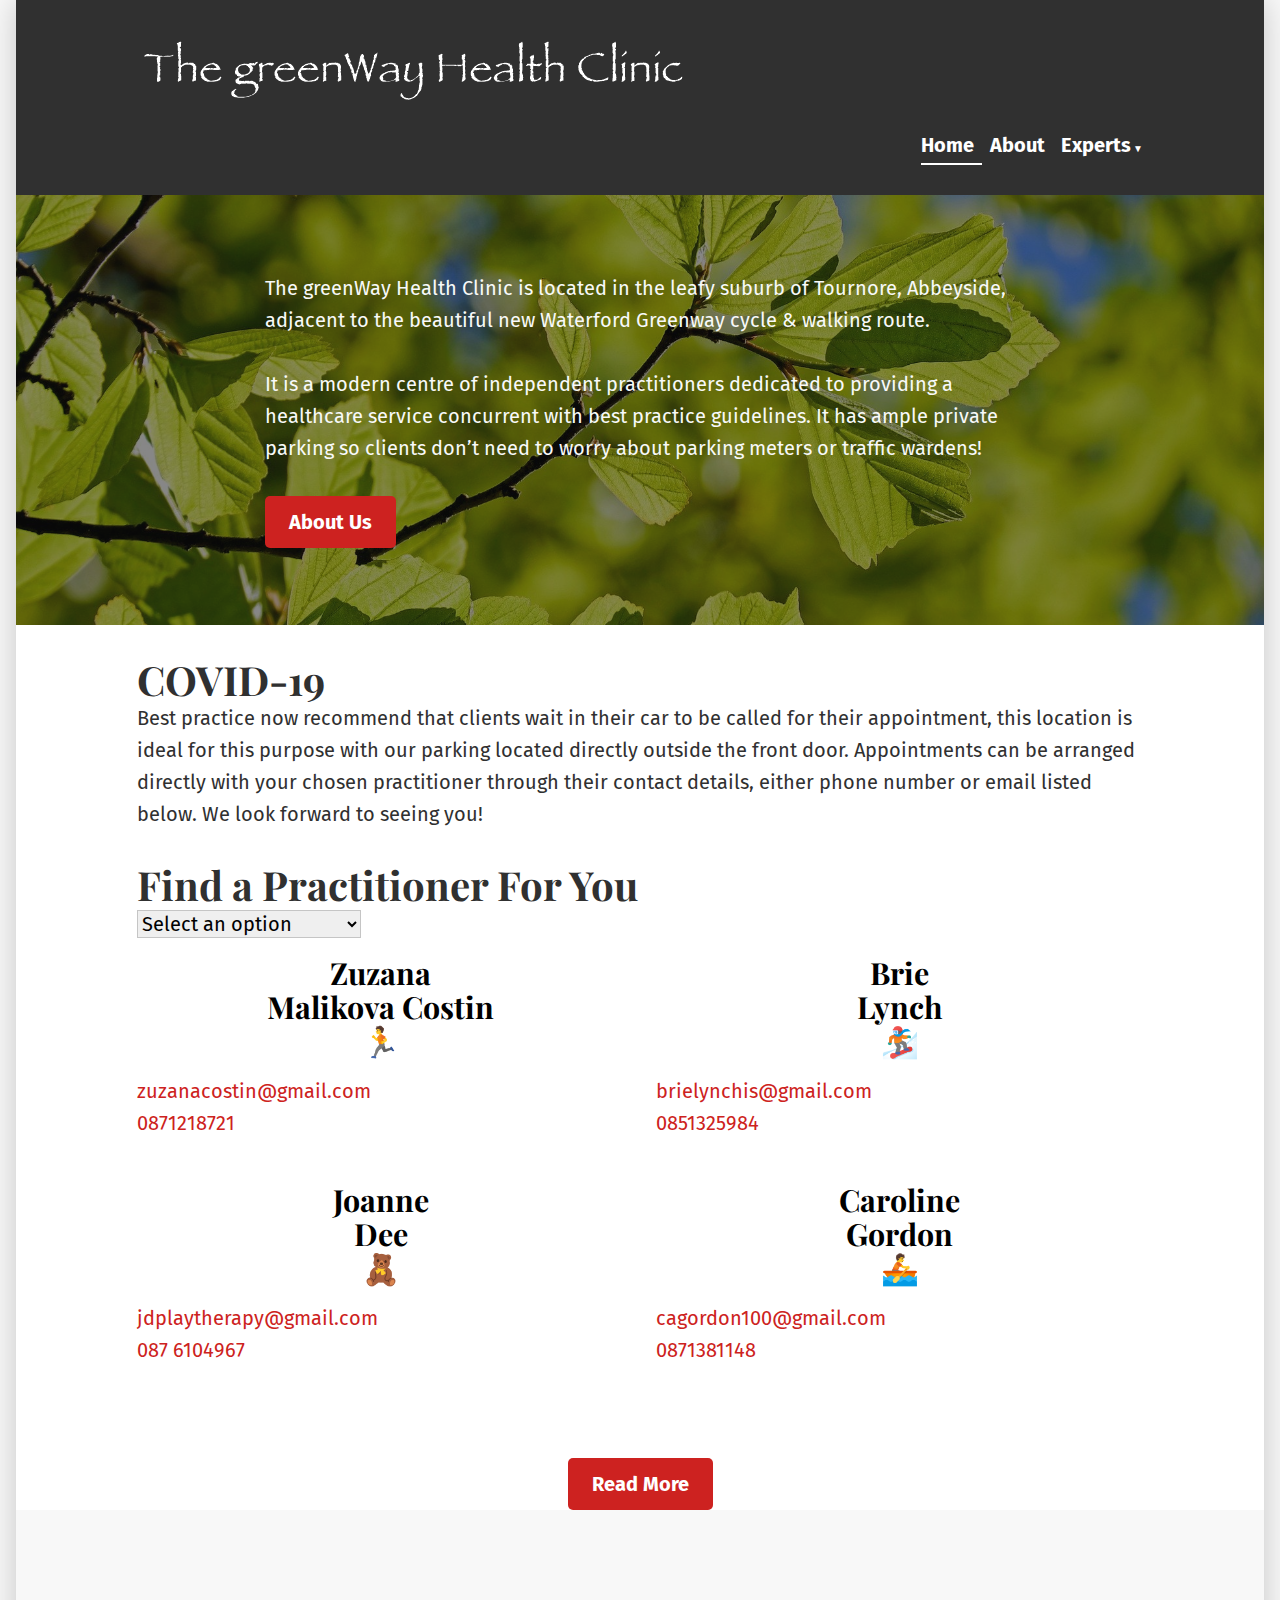
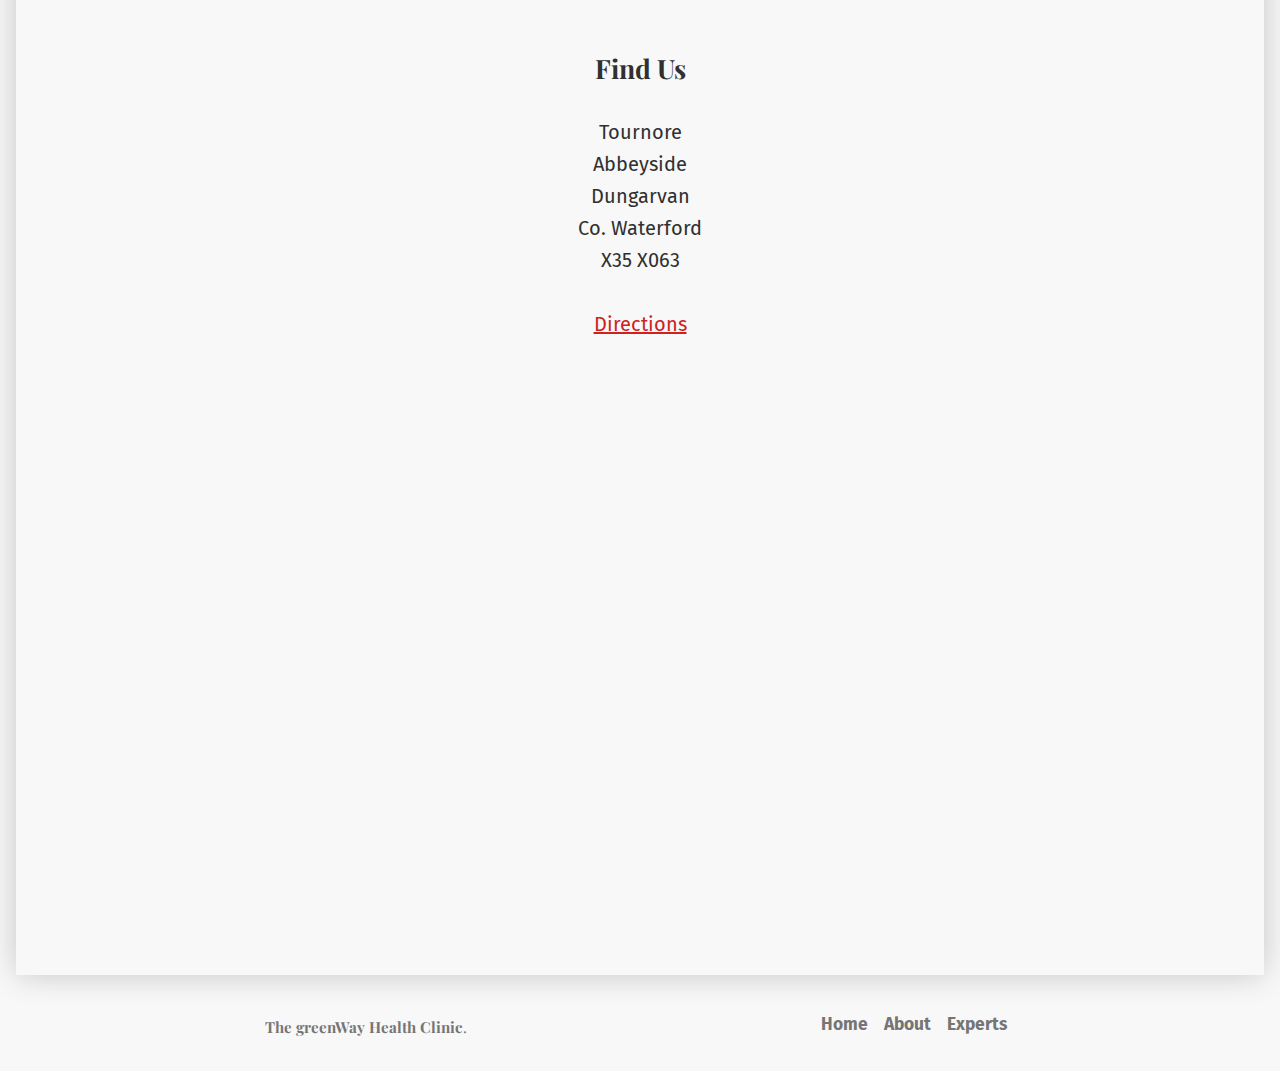
<file: index30jan2022.html>
<!doctype html>
<html lang="en">
   <head>
      <meta charset="UTF-8" />
      <meta name="viewport" content="width=device-width, initial-scale=1" />
      <link rel="apple-touch-icon" sizes="180x180" href="/apple-touch-icon.png">
      <link rel="icon" type="image/png" sizes="32x32" href="/favicon-32x32.png">
      <link rel="icon" type="image/png" sizes="16x16" href="/favicon-16x16.png">
      <title>The greenWay Health Clinic</title>
      <link rel='stylesheet' id='all-css-0-1' href='style.css' type='text/css' media='all' />
      <style>
         .collapsible {
         cursor: pointer;
         padding: 18px;
         width: 100%;
         border: none;
         text-align: left;
         outline: none;
         font-size: 15px;
         }
         .active, .collapsible:hover {
         background-color: #555;
         }
         .content {
         padding: 0 10px;
         max-height: 0;
         overflow: hidden;
         transition: max-height 0.2s ease-out;
         }
         #collapse-button {
         background-color: transparent;
         color: black;
         }
      </style>
      <!-- This stylesheet is an external one, licensed under the GNU GPL, free for all usage,
      hence the reason of some weird classes and ids in this file -->
      <link rel='stylesheet' id='all-css-4-1' href="externalStyles.css" type='text/css' media='all'/>
      <style>
         @import url('https://fonts.googleapis.com/css?family=Fira Sans:regular,bold,italic,bolditalic|Playfair Display:regular,bold,italic,bolditalic|');:root { --font-headings: Playfair Display; --font-base: Fira Sans; --font-headings-default: -apple-system,BlinkMacSystemFont,"Segoe UI",Roboto,Oxygen-Sans,Ubuntu,Cantarell,"Helvetica Neue",sans-serif; --font-base-default: -apple-system,BlinkMacSystemFont,"Segoe UI",Roboto,Oxygen-Sans,Ubuntu,Cantarell,"Helvetica Neue",sans-serif;}
      </style>

      <link rel="canonical" href="https://greenwayhealth.ie/" />
      <!-- Custom Logo: hide header text -->
      <style id="custom-logo-css" type="text/css">
         .site-title, .site-description {
         position: absolute;
         clip: rect(1px, 1px, 1px, 1px);
         }
      </style>
      <!-- Jetpack Open Graph Tags -->
      <meta property="og:type" content="website" />
      <meta property="og:title" content="The greenWay Health Clinic" />
      <meta property="og:site_name" content="The greenWay Health Clinic" />
      <meta property="og:image:width" content="516" />
      <meta property="og:image:height" content="428" />
      <meta property="og:locale" content="en_US" />
    
      <meta name="application-name" content="The greenWay Health Clinic" />
      <meta name="msapplication-window" content="width=device-width;height=device-height" />
      <meta name="description" content="The greenWay Health Clinic is located in the leafy suburb of Tournore, Abbeyside, adjacent to the beautiful new Waterford Greenway cycle &amp; walking route. It is a modern centre of independent practitioners dedicated to providing a healthcare service concurrent with best practice guidelines. It has ample private parking so clients don’t need to worry about&hellip;" />
   </head>
   <body class="home page-template-default page page-id-54 wp-custom-logo wp-embed-responsive customizer-styles-applied singular image-filters-enabled hide-homepage-title admin-bar highlander-enabled highlander-light">
      <div id="page" class="site">
      <header id="masthead" class="site-header">
         <div class="site-header-wrap">
            <div class="site-logo">
              <a href="http://greenwayhealth.ie/" class="custom-logo-link" rel="home">
                <img width="553" height="81" src="/assets/logo-1.png" class="custom-logo" alt="The greenWay Health Clinic"
                srcset="/assets/logo-1.png 553w, /assets/logo-1.png?w=150&amp;h=22 150w, /assets/logo-1.png?w=300&amp;h=44 300w"
                sizes="(max-width: 553px) 100vw, 553px"
                data-permalink="/assets/logo-1.png"
                data-orig-file="/assets/logo-1.png"
                data-orig-size="553,81"
                data-image-title="logo-1.png"
                data-image-description="&lt;p&gt;/assets/logo-1.png&lt;/p&gt;"
                data-medium-file="/assets/logo-1.png?w=300"
                data-large-file="/assets/logo-1.png?w=553" />
              </a>
            </div>
            
            <p class="site-title"><a href="https://greenwayhealth.ie/" rel="home">The greenWay Health Clinic</a></p>
            <nav id="site-navigation" class="main-navigation" aria-label="Main Navigation">
               <input type="checkbox" role="button" aria-haspopup="true" id="toggle" class="hide-visually">
               <label for="toggle" id="toggle-menu" class="button">
               Menu							<span class="dropdown-icon open">+</span>
               <span class="dropdown-icon close">&times;</span>
               <span class="hide-visually expanded-text">expanded</span>
               <span class="hide-visually collapsed-text">collapsed</span>
               </label>
               <div class="menu-primary-menu-container">
                  <ul id="menu-primary-menu" class="main-menu" aria-label="submenu">
                     <li id="menu-item-30" class="menu-item menu-item-type-post_type menu-item-object-page menu-item-home current-menu-item page_item page-item-54 current_page_item menu-item-30"><a href="http://greenwayhealth.ie/" aria-current="page">Home</a></li>
                     <li id="menu-item-65" class="menu-item menu-item-type-post_type menu-item-object-page menu-item-65"><a href="about.html">About</a></li>
                     <li id="menu-item-64" class="menu-item menu-item-type-post_type menu-item-object-page menu-item-has-children menu-item-64">
                        <a href="experts.html" aria-haspopup="true" aria-expanded="false">Experts</a>
                        <ul class="sub-menu">
                           <li id="menu-item-102" class="menu-item menu-item-type-custom menu-item-object-custom menu-item-102"><a href="experts.html#zuzana">Zuzana Malikova Costin</a></li>
                           <li id="menu-item-103" class="menu-item menu-item-type-custom menu-item-object-custom menu-item-103"><a href="experts.html#brie">Brie Lynch</a></li>
                           <li id="menu-item-105" class="menu-item menu-item-type-custom menu-item-object-custom menu-item-105"><a href="experts.html#joanne">Joanne Dee</a></li>
                           <li id="menu-item-106" class="menu-item menu-item-type-custom menu-item-object-custom menu-item-106"><a href="experts.html#caroline">Caroline Gordon</a></li>
                           
                        </ul>
                     </li>
                  </ul>
               </div>
            </nav>
            <!-- #site-navigation -->
         </div>
      </header>
      <!-- #masthead -->
      <div id="content" class="site-content">
      <section id="primary" class="content-area">
         <main id="main" class="site-main">
            <article id="post-54" class="post-54 page type-page status-publish hentry entry">
               <header class="entry-header">
                  <h1 class="entry-title">Home</h1>
               </header>
               <div class="entry-content">
                  <div class="cover alignfull has-background-dim-40 has-foreground-dark-background-color has-background-dim" style="background-image:url('assets/oak.jpg');background-position:50% 43%;">
                     <div class="cover__inner-container">
                        <p>The greenWay Health Clinic is located in the leafy suburb of Tournore, Abbeyside, adjacent to the beautiful new Waterford Greenway cycle &amp; walking route. </p>
                        <p>It is a modern centre of independent practitioners dedicated to providing a healthcare service concurrent with best practice guidelines. It has ample private parking so clients don’t need to worry about parking meters or traffic wardens!</p>
                        <div class="wp-block-button"><a class="button-link" href="https://greenwayhealth.ie/about.html">About Us</a></div>
                     </div>
                  </div>
                  <div class="columns alignwide">
                     <div class="column">
                        <h2>COVID-19</h2>
                        <p>Best practice now recommend that clients wait in their car to be called for their appointment, this location is ideal for this purpose with our parking located directly outside the front door. Appointments can be arranged directly with your chosen practitioner through their contact details, either phone number or email listed below. We look forward to seeing you! <br> </p>
<br>


                        <h2>Find a Practitioner For You</h2>
                        <section>
                           <script src="https://ajax.googleapis.com/ajax/libs/jquery/2.1.1/jquery.min.js"></script>
                           <select id="selectMe">
                              <option value="default">Select an option</option>
                              <option value="acupuncture">Acupuncture</option>
                              <option value="acupuncture">Cupping</option>
                              <option value="kinesiotaping">Kinesiotaping</option>
                              <option value="play">Play Therapy</option>
                              <option value="lymph">Lymphatic Drainage</option>
                              <option value="physio">Physical Therapy</option>
                              <option value="sports">Sports Massage</option>
                              <option value="lymph">Indian Head Massage</option>
                              <option value="massage">Massage</option>
                              <option value="orthotics">Prescription Orthotics</option>
                              <option value="lymph">Reiki</option>
                              <option value="lymph">Reflexology</option>
                           </select>
                           <div id="default" class="group">
                              <div class="columns">
                                 <div class="column">
                                    <button id="collapse-button" class="collapsible">
                                       <h4 class="has-text-align-center">Zuzana <br>Malikova Costin <br>&#x1F3C3;</h4>
                                    </button>
                                    <div class="content">
                                       Zuzana is a Qualified Neuromuscular Physical Therapist and Orthopaedic Sports Massage and Remedial Therapist. She has been running her practice since 2012.<br>She also holds a Master Degree in Biology and Physical Education. Her education together with her years as a professional athlete competing in both the Athens and Beijing Olympics broadens and enhances her knowledge and understanding of how the body works.<br> Zuzana provides treatment and intervention for acute and chronic soft tissue and muscular pain, injury and dysfunction.<br> She uses a wide range of soft tissue manipulating techniques including soft tissue release, muscle energy techniques, myofascial trigger point therapy, positional release, mobilisation techniques, pre, inter and post event sports massage, mechanotherapy, kinesiotaping.<br>Zuzana is a registered Bodywork professional with the Irish Association of Neuromuscular Physical Therapists (ANMPT) and her clients can claim back part of the cost of the treatment from health insurers such as LAYA healthcare and Irish Life Health in line with their policies.<br>Treatments Monday to Saturday by appointment only.
                                    </div>
                                          <div itemprop="location" itemscope itemtype="http://schema.org/Organization" class="wp-block-jetpack-contact-info">
                                             <div class="wp-block-jetpack-email"><a itemprop="email" href="mailto:zuzanacostin@gmail.com">zuzanacostin@gmail.com</a>
                                             </div>
                                             <div class="wp-block-jetpack-phone">
                                                <span itemprop="telephone"><a href="tel:0871218721">0871218721</a></span>
                                             </div>
                                          </div>
                                 </div>
                                 <div class="column">
                                    <button id="collapse-button" class="collapsible">
                                       <h4 class="has-text-align-center">Brie<br>Lynch<br>&#x1F3C2;</h4>
                                    </button>
                                    <div class="content">Qualified Neuromuscular Therapist, Brie Lynch, has been a health and fitness professional for over 10 years. Coming from a background in Personal Training where she grew up on the Gold Coast, Australia, Brie has been living in Dungarvan since 2009.<br> In 2012 she gained her qualification in Neuromuscular Therapy (2012) while studying with the NTC. She is a full member of the Association of Neuromuscular Physical Therapists (ANMPT) and is also currently studying acupuncture. An active individual; Australian National Rhythmic Gymnastic gold medalist, Snowboard Instructor, Ironman 70.3 participant, Brie knows the importance of looking after your body and is passionate about helping her clients improve their quality of life and reach their personal goals.<br>Specialising in the treatment of muscular pain, injury, sports massage and soft tissue rehabilitation, Brie is committed to providing the treatment you need to achieve real results.<br> Treatments on weekday afternoons, evenings and Saturdays, by appointment only. <br></div>
                                    <div itemprop="location" itemscope itemtype="http://schema.org/Organization" class="wp-block-jetpack-contact-info">
                                       <div class="wp-block-jetpack-email">
                                          <a itemprop="email" href="mailto:brielynchis@gmail.com">brielynchis@gmail.com</a>
                                       </div>
                                       <div class="wp-block-jetpack-phone">
                                          <span itemprop="telephone"><a href="tel:0851325984">0851325984</a></span>
                                       </div>
                                    </div>
                                 </div>
                                 
                                    <p></p>
                                 </div>
                              </div>
                              <div class="columns">
                                 <div class="column">
                                    <button id="collapse-button" class="collapsible">
                                       <h4 class="has-text-align-center">Joanne <br>Dee<br>&#x1F9F8;</h4>
                                    </button>
                                    <div class="content">
                                       Joanne is a Non-Directive Play Therapist working with children aged 3 upwards. Joanne completed her Masters in Play Therapy in Cork Institute of Technology and is a registered member of the Irish Play Therapy Association. Joanne works with children experiencing:<br>
                                       <ul>
                                          <li>Emotional/Behavioural difficulties</li>
                                          <li>Anxiety</li>
                                          <li>Attachment and relationship issues</li>
                                          <li>Emotional regulation/Anger difficulties</li>
                                          <li>Bereavement</li>
                                          <li>Family disruptions</li>
                                          <li>Autism or sensory issues</li>
                                       </ul>
                                    </div>
                                    <div itemprop="location" itemscope itemtype="http://schema.org/Organization" class="wp-block-jetpack-contact-info">
                                       <div class="wp-block-jetpack-email">
                                          <a itemprop="email" href="mailto:jdplaytherapy@gmail.com">jdplaytherapy@gmail.com</a>
                                       </div>
                                       <div class="wp-block-jetpack-phone"><span itemprop="telephone"><a href="tel:0876104967">087 6104967</a></span></div>
                                    </div>
                                 </div>
                                 <div class="column">
                                    <button id="collapse-button" class="collapsible">
                                       <h4 class="has-text-align-center">Caroline <br>Gordon<br>&#x1F6A3;</h4>
                                    </button>
                                    <div class="content">
                                       Caroline has over thirty years of experience in the health care sector. Former Irish international oarswoman & holder of current Irish, British & world masters rowing titles, Caroline is dedicated to fitness & well being. <br>
She worked in the Dungarvan Alternative Health Clinic for the past two decades & also pioneered the return of seawater bathing in Solas na Mara. <br>
Caroline has left both to concentrate on her practice here in the greenWay Health Clinic.
                                    </div>
                                    <div itemprop="location" itemscope itemtype="http://schema.org/Organization" class="wp-block-jetpack-contact-info">
                                       <div class="wp-block-jetpack-email"><a itemprop="email" href="mailto:cagordon100@gmail.com">cagordon100@gmail.com</a></div>
                                       <div class="wp-block-jetpack-phone"><span itemprop="telephone"><a href="tel:0871381148">0871381148</a></span></div>
                                    </div>
                                 </div>
                                 
                                   
                           <div id="acupuncture" class="group">
                              <div class="columns">
                                 <div class="column">
                                    <h4 class="has-text-align-center">Caroline <br>Gordon<br>&#x1F6A3;</h4>
                                    <div class="has-text-align-center">
                                       <div itemprop="location" itemscope itemtype="http://schema.org/Organization" class="wp-block-jetpack-contact-info">
                                          <div class="wp-block-jetpack-email"><a itemprop="email" href="mailto:cagordon100@gmail.com">cagordon100@gmail.com</a></div>
                                          <div class="wp-block-jetpack-phone"><span itemprop="telephone"><a   href="tel:0871381148">0871381148</a></span></div>
                                       </div>
                                    </div>
                                 </div>
                              </div>
                           </div>
                           <div id="kinesiotaping" class="group">
                              <div class="columns">
                                 <div class="column">
                                    <h4 class="has-text-align-center">Zuzana <br>Malikova Costin <br>&#x1F3C3;</h4>
                                    <div class="has-text-align-center">
                                       <div class="group">
                                          <div class="wp-block-group__inner-container">
                                             <div itemprop="location" itemscope itemtype="http://schema.org/Organization" class="wp-block-jetpack-contact-info">
                                                <div class="wp-block-jetpack-email"><a itemprop="email" href="mailto:zuzanacostin@gmail.com">zuzanacostin@gmail.com</a>
                                                </div>
                                                <div class="wp-block-jetpack-phone">
                                                   <span itemprop="telephone"><a href="tel:0871218721">0871218721</a></span>
                                                </div>
                                             </div>
                                          </div>
                                       </div>
                                    </div>
                                 </div>
                              </div>
                           </div>
                           <div id="play" class="group">
                              <div class="column">
                                 <h4 class="has-text-align-center">Joanne <br>Dee<br>&#x1F9F8;</h4>
                                 <div class="has-text-align-center">
                                    <div itemprop="location" itemscope itemtype="http://schema.org/Organization" class="wp-block-jetpack-contact-info">
                                       <div class="wp-block-jetpack-email">
                                          <a itemprop="email" href="mailto:jdplaytherapy@gmail.com">jdplaytherapy@gmail.com</a>
                                       </div>
                                       <div class="wp-block-jetpack-phone"><span itemprop="telephone"><a href="tel:0876104967">087 6104967</a></span></div>
                                    </div>
                                 </div>
                              </div>
                           </div>
                           
                                       
                                 </div>
                              </div>
                           </div>
                           <div id="physio" class="group">
                              <div class="columns">
                                 <div class="column">
                                    <h4 class="has-text-align-center">Zuzana <br>Malikova Costin <br>&#x1F3C3;</h4>
                                    <div class="group">
                                       <div class="group__inner-container">
                                          <div itemprop="location" itemscope itemtype="http://schema.org/Organization" class="wp-block-jetpack-contact-info">
                                             <div class="wp-block-jetpack-email"><a itemprop="email" href="mailto:zuzanacostin@gmail.com">zuzanacostin@gmail.com</a>
                                             </div>
                                             <div class="wp-block-jetpack-phone">
                                                <span itemprop="telephone"><a href="tel:0871218721">0871218721</a></span>
                                             </div>
                                          </div>
                                       </div>
                                    </div>
                                 </div>
                                 <div class="column">
                                    <h4 class="has-text-align-center">Caroline <br>Gordon<br>&#x1F6A3;</h4>
                                    <div itemprop="location" itemscope itemtype="http://schema.org/Organization" class="wp-block-jetpack-contact-info">
                                       <div class="wp-block-jetpack-email"><a itemprop="email" href="mailto:cagordon100@gmail.com">cagordon100@gmail.com</a></div>
                                       <div class="wp-block-jetpack-phone"><span itemprop="telephone"><a href="tel:0871381148">0871381148</a></span></div>
                                    </div>
                                 </div>
                                 <div class="column">
                                    <h4 class="has-text-align-center">Brie<br>Lynch<br>&#x1F3C2;</h4>
                                    <div itemprop="location" itemscope itemtype="http://schema.org/Organization" class="wp-block-jetpack-contact-info">
                                       <div class="wp-block-jetpack-email">
                                          <a itemprop="email" href="mailto:blloydevens@gmail.com">blloydevens@gmail.com</a>
                                       </div>
                                       <div class="wp-block-jetpack-phone">
                                          <span itemprop="telephone"><a href="tel:0851325984">0851325984</a></span>
                                       </div>
                                    </div>
                                 </div>
                              </div>
                            
                           <div id="sports" class="group">
                              <div class="columns">
                                 <div class="column">
                                    <h4 class="has-text-align-center">Zuzana <br>Malikova Costin <br>&#x1F3C3;</h4>
                                    <div class="group">
                                       <div class="group__inner-container">
                                          <div itemprop="location" itemscope itemtype="http://schema.org/Organization" class="wp-block-jetpack-contact-info">
                                             <div class="wp-block-jetpack-email"><a itemprop="email" href="mailto:zuzanacostin@gmail.com">zuzanacostin@gmail.com</a>
                                             </div>
                                             <div class="wp-block-jetpack-phone">
                                                <span itemprop="telephone"><a href="tel:0871218721">0871218721</a></span>
                                             </div>
                                          </div>
                                       </div>
                                    </div>
                                 </div>
                                 
                                 <div class="column">
                                    <h4 class="has-text-align-center">Brie<br>Lynch<br>&#x1F3C2;</h4>
                                    <div itemprop="location" itemscope itemtype="http://schema.org/Organization" class="wp-block-jetpack-contact-info">
                                       <div class="wp-block-jetpack-email">
                                          <a itemprop="email" href="mailto:blloydevens@gmail.com">blloydevens@gmail.com</a>
                                       </div>
                                       <div class="wp-block-jetpack-phone">
                                          <span itemprop="telephone"><a href="tel:0851325984">0851325984</a></span>
                                       </div>
                                    </div>
                                 </div>
                              </div>
                              
                                          
                           
                          
                                       
                                    </div>
                                 </div>
                              </div>
                           </div>
                        </section>
                        <div class="wp-block-buttons aligncenter">
                           <div class="wp-block-button">
                              <a class="button-link" href="https://greenwayhealth.ie/experts.html">Read More</a>
                           </div>
                        </div>
                         
                        <div itemprop="location" itemscope itemtype="http://schema.org/Organization" class="wp-block-jetpack-contact-info"></div>
                        <div class="wp-block-group alignfull has-background-light-background-color has-background">
                          <div class="wp-block-group__inner-container">
                            <div style="height:80px;" aria-hidden="true" class="wp-block-spacer desktop-only"></div>
                            <div class="wp-block-columns alignwide">
                              <div class="wp-block-column">
                                <h5 class="has-text-align-center">Find Us</h5>
                                <p class="has-text-align-center">Tournore<br>Abbeyside<br>Dungarvan<br>Co. Waterford<br>X35 X063</p>
                                <p class="has-text-align-center"><a href="https://goo.gl/maps/4411bHrDKcHmRgnt5">Directions</a></p>
                                <div style="text-align:center;">
                                  <div class="googlemaps">
				                            <iframe width="600" height="450" frameborder="0" scrolling="no" marginheight="0" marginwidth="0"  src="https://www.google.com/maps/embed?pb=!1m18!1m12!1m3!1d747.5901710425836!2d-7.60245462041593!3d52.10066223415456!2m3!1f0!2f0!3f0!3m2!1i1024!2i768!4f13.1!3m3!1m2!1s0x484318137dcbb72f:0xc8bd0e8538a3aeaf!2sBurgery,%20Dungarvan,%20Co.%20Waterford,%20X35%20X063!5e0!3m2!1sen!2sie!4v1591182703322!5m2!1sen!2sie"></iframe>
			                            </div>
			                           </div>
                              </div>
                            </div>
                          <div style="height:80px;" aria-hidden="true" class="wp-block-spacer desktop-only"></div>
                          </div>
                        </div>
                     </div>
            </article>
         </main>
      </section>
      </div><!-- #content -->
      <footer id="colophon" class="site-footer responsive-max-width">
      <nav class="footer-navigation" aria-label="Footer Menu">
      <div class="menu-primary-menu-container"><ul id="menu-primary-menu-1" class="footer-menu"><li class="menu-item menu-item-type-post_type menu-item-object-page menu-item-home current-menu-item page_item page-item-54 current_page_item menu-item-30"><a href="https://greenwayhealth.ie/" aria-current="page">Home</a></li>
      <li class="menu-item menu-item-type-post_type menu-item-object-page menu-item-65"><a href="https://greenwayhealth.ie/about.html">About</a></li>
      <li class="menu-item menu-item-type-post_type menu-item-object-page menu-item-has-children menu-item-64"><a href="https://greenwayhealth.ie/experts.html" aria-haspopup="true" aria-expanded="false">Experts</a></li>
      </ul></div>			</nav><!-- .footer-navigation -->
      <div class="site-info">
      <a class="site-name" href="http://greenwayhealth.ie/" rel="home">The greenWay Health Clinic</a>.</div><!-- .site-info -->
      </footer><!-- #colophon -->
      </div><!-- #page -->
      <script>
         $(document).ready(function () {
         $('.group').hide();
         $('#default').show();
         $('#selectMe').change(function () {
           $('.group').hide();
           $('#'+$(this).val()).show();
         })
         $("input[placeholder]").each(function () {
               $(this).attr('size', $(this).attr('placeholder').length);
           });
         });
      </script>
      <!-- Script for Colllapsibles -->
      <script>
         var coll = document.getElementsByClassName("collapsible");
         var i;
         
         for(i = 0; i < coll.length; i++){
           coll[i].addEventListener("click", function() {
             this.classList.toggle("active");
             var content = this.nextElementSibling;
             if(content.style.maxHeight){
               content.style.maxHeight = null;
             } else{
               content.style.maxHeight = content.scrollHeight + "px";
             }
           });
         }
      </script>
   </body>
</html>
</file>
<file: style.css>
.button-link {
    line-height: 1;
    color: #fff;
    cursor: pointer;
    font-weight: 700;
    font-size: 1rem;
    background-color: #cd2220;
    border-radius: 5px;
    border-width: 0;
    text-decoration: none;
    padding: 16px 24px;
	display: inline-block;
	border: none;
	overflow-wrap: break-word;
}

.columns {
	display: flex;
	margin-bottom: 28px;
	flex-wrap: wrap
}

@media (min-width:782px) {
	.columns {
		flex-wrap: nowrap
	}
}

.columns.has-background {
	padding: 20px 38px
}

.column {
	flex-grow: 1;
	min-width: 0;
	word-break: break-word;
	overflow-wrap: break-word
}

@media (max-width:599px) {
	.column {
		flex-basis: 100%!important
	}
}

@media (min-width:600px) and (max-width:781px) {
	.column {
		flex-basis: calc(50% - 16px)!important;
		flex-grow: 0
	}
	.column:nth-child(2n) {
		margin-left: 32px
	}
}

@media (min-width:782px) {
	.column {
		flex-basis: 0;
		flex-grow: 1
	}
	.column[style*=flex-basis] {
		flex-grow: 0
	}
	.column:not(:first-child) {
		margin-left: 32px
	}
}

.cover, .cover-image {
	position: relative;
	background-size: cover;
	background-position: 50%;
	min-height: 430px;
	height: 100%;
	width: 100%;
	display: flex;
	justify-content: center;
	align-items: center;
	padding: 16px
}


.cover-image.has-background-dim:before,
.cover.has-background-dim:before {
	content: "";
	background-color: inherit
}

.cover-image.has-background-dim:not(.has-background-gradient):before,
.cover-image .cover__gradient-background,
.cover.has-background-dim:not(.has-background-gradient):before,
.cover .cover__gradient-background {
	position: absolute;
	top: 0;
	left: 0;
	bottom: 0;
	right: 0;
	z-index: 1
}

.cover-image.has-background-dim:not(.has-background-gradient):before,
.cover-image .cover__gradient-background,
.cover.has-background-dim:not(.has-background-gradient):before,
.cover .cover__gradient-background {
	opacity: .5
}

.cover-image.has-background-dim.has-background-dim-70:not(.has-background-gradient):before,
.cover.has-background-dim.has-background-dim-70:not(.has-background-gradient):before {
	opacity: .7
}

.cover-image.has-background-dim.has-background-dim-70 .cover__gradient-background,
.cover.has-background-dim.has-background-dim-70 .cover__gradient-background {
	opacity: .7
}

.cover-image.has-background-dim.has-background-dim-80:not(.has-background-gradient):before,
.cover.has-background-dim.has-background-dim-80:not(.has-background-gradient):before {
	opacity: .8
}

.cover-image .cover__inner-container,
.cover .cover__inner-container {
	width: calc(100% - 70px);
	z-index: 1;
	color: #f8f9f9
}

.has-text-align-center {
	text-align: center
}
</file>
<file: externalStyles.css>
@charset "UTF-8";
@charset "UTF-8";
/*
Theme Name: Morden
Theme URI: https://github.com/Automattic/themes/morden
Author: Automattic
Author URI: https://automattic.com/
Description: Morden is a functional and responsive multi-purpose theme that is the perfect solution for your business's online presence.
Requires at least: WordPress 4.9.6
Version: 1.6.6
License: GNU General Public License v2 or later
License URI: LICENSE
Template: varia
Text Domain: morden
Tags: one-column, flexible-header, accessibility-ready, custom-colors, custom-menu, custom-logo, editor-style, featured-images, footer-widgets, rtl-language-support, sticky-post, threaded-comments, translation-ready, auto-loading-homepage, jetpack-global-styles, full-site-editing
AMP: true

This theme, like WordPress, is licensed under the GPL.
Use it to make something cool, have fun, and share what you've learned with others.

Morden is a child theme of Varia which is based on Underscores https://underscores.me/, (C) 2012-2019 Automattic, Inc.
Underscores is distributed under the terms of the GNU GPL v2 or later.

Normalizing styles have been helped along thanks to the fine work of
Nicolas Gallagher and Jonathan Neal https://necolas.github.io/normalize.css/
*/
/**
 * Abstracts
 * - Mixins, variables and functions
 */
/**
 * Abstracts
 * - Mixins, variables and functions
 */
/* Sass Functions go here */
/**
 * Map deep get
 * @author Hugo Giraudel
 * @access public
 * @param {Map} $map - Map
 * @param {Arglist} $keys - Key chain
 * @return {*} - Desired value
 *
 * Example:
 * $m-breakpoint: map-deep-get($__prefix-default-config, "layouts", "M");
 */
/**
 * Deep set function to set a value in nested maps
 * @author Hugo Giraudel
 * @access public
 * @param {Map} $map - Map
 * @param {List} $keys -  Key chaine
 * @param {*} $value - Value to assign
 * @return {Map}
 *
 * Example:
 * $__prefix-default-config: map-deep-set($__prefix-default-config, "layouts" "M", 650px);
 */
/**
 * jQuery-style extend function
 * - Child themes can use this function to `reset` the values in
 *   config maps without editing the `master` Sass files.
 * - src: https://www.sitepoint.com/extra-map-functions-sass/
 * - About `map-merge()`:
 * - - only takes 2 arguments
 * - - is not recursive
 * @param {Map} $map - first map
 * @param {ArgList} $maps - other maps
 * @param {Bool} $deep - recursive mode
 * @return {Map}
 *
 * Examples:

$grid-configuration-default: (
	'columns': 12,
	'layouts': (
		'small': 800px,
		'medium': 1000px,
		'large': 1200px,
	),
);

$grid-configuration-custom: (
	'layouts': (
		'large': 1300px,
		'huge': 1500px
	),
);

$grid-configuration-user: (
	'direction': 'ltr',
	'columns': 16,
	'layouts': (
		'large': 1300px,
		'huge': 1500px
	),
);

// $deep: false
$grid-configuration: map-extend($grid-configuration-default, $grid-configuration-custom, $grid-configuration-user);
// --> ("columns": 16, "layouts": (("large": 1300px, "huge": 1500px)), "direction": "ltr")

// $deep: true
$grid-configuration: map-extend($grid-configuration-default, $grid-configuration-custom, $grid-configuration-user, true);
// --> ("columns": 16, "layouts": (("small": 800px, "medium": 1000px, "large": 1300px, "huge": 1500px)), "direction": "ltr")

 */
/**
 * Button
 */
/**
 * Cover
 */
/**
 * Heading
 */
/**
 * List
 */
/**
 * Pullquote
 */
/**
 * Quote
 */
/**
 * Separator
 */
/**
 * Responsive breakpoints
 * - breakpoints values are defined in _config-global.scss
 */
/**
 * Align wide widths
 * - Sets .alignwide widths
 */
/**
 * Crop Text Boundry
 * - Sets a fixed-width on content within alignwide and alignfull blocks
 */
/**
 * Add font-family using CSS variables.
 * It also adds the proper fallback for browsers without support.
 */
/**
* Global variables
*/
:root {
	/* Colors */
	--wp--preset--color--primary: #CD2220;
	--wp--preset--color--primary-hover: #303030;
	--wp--preset--color--secondary: #007AB7;
	--wp--preset--color--secondary-hover: #303030;
	--wp--preset--color--foreground: #303030;
	--wp--preset--color--foreground-low-contrast: #757575;
	--wp--preset--color--foreground-high-contrast: #101010;
	--wp--preset--color--background: #ffffff;
	--wp--preset--color--background-low-contrast: #E1DFDF;
	--wp--preset--color--background-high-contrast: #F8F8F8;
	--wp--preset--color--border: #C5C5C5;
	--wp--preset--color--border-low-contrast: #A5A5A5;
	--wp--preset--color--border-high-contrast: #020202;
	--wp--preset--color--text-selection: #FDE2D4;
	--wp--preset--color--alert-success: #4caf50;
	--wp--preset--color--alert-info: #2196f3;
	--wp--preset--color--alert-warning: #ffc107;
	--wp--preset--color--alert-error: #CD2220;
	--wp--preset--color--black: black;
	--wp--preset--color--white: white;
}

/**
 * Child Theme Deep
 */
/**
 * Redefine Sass map values for child theme output.
 * - See: style-child-theme.scss
 */
/**
 * Global
 */
/**
 * Elements
 */
/**
 * Button
 */
/**
 * Cover
 */
/**
 * Heading
 */
/**
 * List
 */
/**
 * Pullquote
 */
/**
 * Quote
 */
/**
 * Separator
 */
/**
 * Header
 */
/**
 * Footer
 */
/**
 * Base
 * - Reset the browser
 */
/**
 * Base
 * - Reset the browser
 */
/**
 * Button Placeholder style
 * - Since buttons appear in various blocks,
 *   let’s use a placeholder to keep them all
 *   in-sync
 */
button[data-load-more-btn], .button, button,
input[type="submit"],
.wp-block-button__link,
.wp-block-file__button, .a8c-posts-list__view-all, body .widget_eu_cookie_law_widget #eu-cookie-law input.accept {
	line-height: 1;
	color: var(--wp--preset--color--background);
	cursor: pointer;
	font-weight: bold;
	font-family: "Noto Sans", -apple-system, BlinkMacSystemFont, "Segoe UI", "Roboto", "Oxygen", "Ubuntu", "Cantarell", "Fira Sans", "Droid Sans", "Helvetica Neue", sans-serif;
	font-family: var(--font-base, "Noto Sans", -apple-system, BlinkMacSystemFont, "Segoe UI", "Roboto", "Oxygen", "Ubuntu", "Cantarell", "Fira Sans", "Droid Sans", "Helvetica Neue", sans-serif);
	font-size: 1rem;
	background-color: var(--wp--preset--color--primary);
	border-radius: 5px;
	border-width: 0;
	text-decoration: none;
	padding: 16px 24px;
}

button[data-load-more-btn]:before, .button:before, button:before,
input[type="submit"]:before,
.wp-block-button__link:before,
.wp-block-file__button:before, .a8c-posts-list__view-all:before, body .widget_eu_cookie_law_widget #eu-cookie-law input.accept:before, button[data-load-more-btn]:after, .button:after, button:after,
input[type="submit"]:after,
.wp-block-button__link:after,
.wp-block-file__button:after, .a8c-posts-list__view-all:after, body .widget_eu_cookie_law_widget #eu-cookie-law input.accept:after {
	content: '';
	display: block;
	height: 0;
	width: 0;
}

button[data-load-more-btn]:before, .button:before, button:before,
input[type="submit"]:before,
.wp-block-button__link:before,
.wp-block-file__button:before, .a8c-posts-list__view-all:before, body .widget_eu_cookie_law_widget #eu-cookie-law input.accept:before {
	margin-bottom: -0.12em;
}

button[data-load-more-btn]:after, .button:after, button:after,
input[type="submit"]:after,
.wp-block-button__link:after,
.wp-block-file__button:after, .a8c-posts-list__view-all:after, body .widget_eu_cookie_law_widget #eu-cookie-law input.accept:after {
	margin-top: -0.11em;
}

.button:not(.has-background):hover, button:not(.has-background):hover,
input:not(.has-background):hover[type="submit"],
.wp-block-button__link:not(.has-background):hover,
.wp-block-file__button:not(.has-background):hover, .a8c-posts-list__view-all:not(.has-background):hover, body .widget_eu_cookie_law_widget #eu-cookie-law input.accept:not(.has-background):hover, .button:focus, button:focus,
input:focus[type="submit"],
.wp-block-button__link:focus,
.wp-block-file__button:focus, .a8c-posts-list__view-all:focus, body .widget_eu_cookie_law_widget #eu-cookie-law input.accept:focus, .has-focus.button, button.has-focus,
input.has-focus[type="submit"],
.has-focus.wp-block-button__link,
.has-focus.wp-block-file__button, .has-focus.a8c-posts-list__view-all, body .widget_eu_cookie_law_widget #eu-cookie-law input.has-focus.accept {
	color: var(--wp--preset--color--background);
	background-color: var(--wp--preset--color--primary-hover);
}

/**
 * Onsale Placeholder style
 * - Since buttons appear in various blocks,
 *   let’s use a placeholder to keep them all
 *   in-sync
 */
/*! normalize.css v8.0.1 | MIT License | github.com/necolas/normalize.css */
/* Document
   ========================================================================== */
/**
 * 1. Correct the line height in all browsers.
 * 2. Prevent adjustments of font size after orientation changes in iOS.
 */
html {
	line-height: 1.15;
	/* 1 */
	-webkit-text-size-adjust: 100%;
	/* 2 */
}

/* Sections
   ========================================================================== */
/**
 * Remove the margin in all browsers.
 */
body {
	margin: 0;
}

/**
 * Render the `main` element consistently in IE.
 */
main {
	display: block;
}

/**
 * Correct the font size and margin on `h1` elements within `section` and
 * `article` contexts in Chrome, Firefox, and Safari.
 */
h1 {
	font-size: 2em;
	margin: 0.67em 0;
}

/* Grouping content
   ========================================================================== */
/**
 * 1. Add the correct box sizing in Firefox.
 * 2. Show the overflow in Edge and IE.
 */
hr {
	box-sizing: content-box;
	/* 1 */
	height: 0;
	/* 1 */
	overflow: visible;
	/* 2 */
}

/**
 * 1. Correct the inheritance and scaling of font size in all browsers.
 * 2. Correct the odd `em` font sizing in all browsers.
 */
pre {
	font-family: monospace, monospace;
	/* 1 */
	font-size: 1em;
	/* 2 */
}

/* Text-level semantics
   ========================================================================== */
/**
 * Remove the gray background on active links in IE 10.
 */
a {
	background-color: transparent;
}

/**
 * 1. Remove the bottom border in Chrome 57-
 * 2. Add the correct text decoration in Chrome, Edge, IE, Opera, and Safari.
 */
abbr[title] {
	border-bottom: none;
	/* 1 */
	text-decoration: underline;
	/* 2 */
	text-decoration: underline dotted;
	/* 2 */
}

/**
 * Add the correct font weight in Chrome, Edge, and Safari.
 */
b,
strong {
	font-weight: bolder;
}

/**
 * 1. Correct the inheritance and scaling of font size in all browsers.
 * 2. Correct the odd `em` font sizing in all browsers.
 */
code,
kbd,
samp {
	font-family: monospace, monospace;
	/* 1 */
	font-size: 1em;
	/* 2 */
}

/**
 * Add the correct font size in all browsers.
 */
small {
	font-size: 80%;
}

/**
 * Prevent `sub` and `sup` elements from affecting the line height in
 * all browsers.
 */
sub,
sup {
	font-size: 75%;
	line-height: 0;
	position: relative;
	vertical-align: baseline;
}

sub {
	bottom: -0.25em;
}

sup {
	top: -0.5em;
}

/* Embedded content
   ========================================================================== */
/**
 * Remove the border on images inside links in IE 10.
 */
img {
	border-style: none;
}

/* Forms
   ========================================================================== */
/**
 * 1. Change the font styles in all browsers.
 * 2. Remove the margin in Firefox and Safari.
 */
button,
input,
optgroup,
select,
textarea {
	font-family: inherit;
	/* 1 */
	font-size: 100%;
	/* 1 */
	line-height: 1.15;
	/* 1 */
	margin: 0;
	/* 2 */
}

/**
 * Show the overflow in IE.
 * 1. Show the overflow in Edge.
 */
button,
input {
	/* 1 */
	overflow: visible;
}

/**
 * Remove the inheritance of text transform in Edge, Firefox, and IE.
 * 1. Remove the inheritance of text transform in Firefox.
 */
button,
select {
	/* 1 */
	text-transform: none;
}

/**
 * Correct the inability to style clickable types in iOS and Safari.
 */
button,
[type="button"],
[type="reset"],
[type="submit"] {
	-webkit-appearance: button;
}

/**
 * Remove the inner border and padding in Firefox.
 */
button::-moz-focus-inner,
[type="button"]::-moz-focus-inner,
[type="reset"]::-moz-focus-inner,
[type="submit"]::-moz-focus-inner {
	border-style: none;
	padding: 0;
}

/**
 * Restore the focus styles unset by the previous rule.
 */
button:-moz-focusring,
[type="button"]:-moz-focusring,
[type="reset"]:-moz-focusring,
[type="submit"]:-moz-focusring {
	outline: 1px dotted ButtonText;
}

/**
 * Correct the padding in Firefox.
 */
fieldset {
	padding: 0.35em 0.75em 0.625em;
}

/**
 * 1. Correct the text wrapping in Edge and IE.
 * 2. Correct the color inheritance from `fieldset` elements in IE.
 * 3. Remove the padding so developers are not caught out when they zero out
 *    `fieldset` elements in all browsers.
 */
legend {
	box-sizing: border-box;
	/* 1 */
	color: inherit;
	/* 2 */
	display: table;
	/* 1 */
	max-width: 100%;
	/* 1 */
	padding: 0;
	/* 3 */
	white-space: normal;
	/* 1 */
}

/**
 * Add the correct vertical alignment in Chrome, Firefox, and Opera.
 */
progress {
	vertical-align: baseline;
}

/**
 * Remove the default vertical scrollbar in IE 10+.
 */
textarea {
	overflow: auto;
}

/**
 * 1. Add the correct box sizing in IE 10.
 * 2. Remove the padding in IE 10.
 */
[type="checkbox"],
[type="radio"] {
	box-sizing: border-box;
	/* 1 */
	padding: 0;
	/* 2 */
}

/**
 * Correct the cursor style of increment and decrement buttons in Chrome.
 */
[type="number"]::-webkit-inner-spin-button,
[type="number"]::-webkit-outer-spin-button {
	height: auto;
}

/**
 * 1. Correct the odd appearance in Chrome and Safari.
 * 2. Correct the outline style in Safari.
 */
[type="search"] {
	-webkit-appearance: textfield;
	/* 1 */
	outline-offset: -2px;
	/* 2 */
}

/**
 * Remove the inner padding in Chrome and Safari on macOS.
 */
[type="search"]::-webkit-search-decoration {
	-webkit-appearance: none;
}

/**
 * 1. Correct the inability to style clickable types in iOS and Safari.
 * 2. Change font properties to `inherit` in Safari.
 */
::-webkit-file-upload-button {
	-webkit-appearance: button;
	/* 1 */
	font: inherit;
	/* 2 */
}

/* Interactive
   ========================================================================== */
/*
 * Add the correct display in Edge, IE 10+, and Firefox.
 */
details {
	display: block;
}

/*
 * Add the correct display in all browsers.
 */
summary {
	display: list-item;
}

/* Misc
   ========================================================================== */
/**
 * Add the correct display in IE 10+.
 */
template {
	display: none;
}

/**
 * Add the correct display in IE 10.
 */
[hidden] {
	display: none;
}

/**
 * Reset specific elements to make them easier to style in other contexts.
 */
html,
body,
p,
ol,
ul,
li,
dl,
dt,
dd,
blockquote,
figure,
fieldset,
form,
legend,
textarea,
pre,
iframe,
hr,
h1,
h2,
h3,
h4,
h5,
h6 {
	padding: 0;
	margin: 0;
	-moz-osx-font-smoothing: grayscale;
	-webkit-font-smoothing: antialiased;
}

/**
 * Apply generic border-box to all elements.
 * See:
 * https://css-tricks.com/inheriting-box-sizing-probably-slightly-better-best-practice/
 */
/**
 * Apply border-box across the entire page.
 */
html {
	box-sizing: border-box;
}

/**
 * Relax the definition a bit, to allow components to override it manually.
 */
*, *::before, *::after {
	box-sizing: inherit;
}

/**
 * HTML resets
 */
html {
	font-size: 17.3913px;
	font-family: "Noto Sans", -apple-system, BlinkMacSystemFont, "Segoe UI", "Roboto", "Oxygen", "Ubuntu", "Cantarell", "Fira Sans", "Droid Sans", "Helvetica Neue", sans-serif;
	font-family: var(--font-base, "Noto Sans", -apple-system, BlinkMacSystemFont, "Segoe UI", "Roboto", "Oxygen", "Ubuntu", "Cantarell", "Fira Sans", "Droid Sans", "Helvetica Neue", sans-serif);
	line-height: 1.6;
}

@media only screen and (min-width: 560px) {
	html {
		font-size: 20px;
	}
}

body {
	font-size: 1rem;
	font-weight: normal;
	color: var(--wp--preset--color--foreground);
	text-align: left;
	background-color: var(--wp--preset--color--background);
}

/**
 * Links styles
 */
a {
	color: var(--wp--preset--color--primary);
}

a:hover {
	color: var(--wp--preset--color--primary-hover);
}

button,
a {
	cursor: pointer;
}

/* Text meant only for screen readers. */
.screen-reader-text {
	border: 0;
	clip: rect(1px, 1px, 1px, 1px);
	clip-path: inset(50%);
	height: 1px;
	margin: -1px;
	overflow: hidden;
	padding: 0;
	position: absolute !important;
	width: 1px;
	word-wrap: normal !important;
	/* Many screen reader and browser combinations announce broken words as they would appear visually. */
}

.screen-reader-text:focus {
	background-color: var(--wp--preset--color--background);
	border-radius: 3px;
	box-shadow: 0 0 2px 2px rgba(0, 0, 0, 0.6);
	clip: auto !important;
	clip-path: none;
	color: var(--wp--preset--color--foreground);
	display: block;
	font-size: 1.15rem;
	font-weight: bold;
	height: auto;
	left: 5px;
	line-height: normal;
	padding: 15px 23px 14px;
	text-decoration: none;
	top: 5px;
	width: auto;
	z-index: 100000;
	/* Above WP toolbar. */
}

/* Do not show the outline on the skip link target. */
#content[tabindex="-1"]:focus {
	outline: 0;
}

.clear:before,
.clear:after,
.entry-content:before,
.entry-content:after,
.comment-content:before,
.comment-content:after,
.site-header:before,
.site-header:after,
.site-content:before,
.site-content:after,
.site-footer:before,
.site-footer:after {
	content: "";
	display: table;
	table-layout: fixed;
}

.clear:after,
.entry-content:after,
.comment-content:after,
.site-header:after,
.site-content:after,
.site-footer:after {
	clear: both;
}

/**
 * Measure
 * - The width of a line of text, in characters, is known as its measure.
 */
header *,
main *,
footer * {
	max-width: unset;
}

html,
body,
div,
header,
nav,
article,
figure,
hr,
main,
section,
footer {
	max-width: none;
}

::selection {
	background-color: var(--wp--preset--color--text-selection);
}

::-moz-selection {
	background-color: var(--wp--preset--color--text-selection);
}

/**
 * Layout
 * - Structral and responsive styles
 */
/**
 * Layout
 * - Structral and responsive styles
 */
/**
 * Site Structure
 *
 * - Set vertical margins and responsive widths on
 *   top-level wrappers and content wrappers
 * - `--global--width-content` is a responsive veriable
 * - See: globals/_global-width-responsive.scss
 */
/**
 * Top Level Wrappers (header, main, footer)
 * - Set vertical padding and horizontal margins
 */
.site-header,
.site-main,
.site-footer {
	padding: 16px 16px;
	margin-left: auto;
	margin-right: auto;
}

@media only screen and (min-width: 560px) {
	.site-header,
	.site-main,
	.site-footer {
		padding-top: 32px;
		padding-right: 0;
		padding-bottom: 32px;
		padding-left: 0;
	}
}

/**
 * Site-main children wrappers
 * - Add double vertical margins here for clearer heirarchy
 */
.site-main > * {
	margin-top: calc(3 * 32px);
	margin-bottom: calc(3 * 32px);
}

.site-main > *:first-child {
	margin-top: 0;
}

.site-main > *:last-child {
	margin-bottom: 0;
}

/**
 * Major content sections (article, author-bio, pagination, comments, etc.)
 * - Set a maximum responsive content-width
 *
 * .responsive-max-width is a group selector replacing the following:
 * .site-header,
 * .site-main,
 * .site-footer
 * .entry-header,
 * .post-thumbnail,
 * .entry-content,
 * .entry-footer,
 * .author-bio,
 * .widget-area
 */
/*
 * Block & non-gutenberg content wrappers
 * - Set margins
 */
.entry-header,
.post-thumbnail,
.entry-content,
.entry-footer,
.author-bio,
.widget-area {
	margin-top: 32px;
	margin-right: auto;
	margin-bottom: 32px;
	margin-left: auto;
}

/*
 * Block & non-gutenberg content wrapper children
 * - Sets spacing-vertical margin logic
 */
.site-footer > *,
.site-main > article > *,
.site-main > .not-found > *,
.entry-content > *,
.entry-content-child,
.wp-block-premium-content-container .wp-premium-content-logged-out-view > *,
.wp-block-premium-content-container .wp-block-premium-content-subscriber-view > *,
[class*="inner-container"] > *,
.widget-area > * {
	margin-top: 21.312px;
	margin-bottom: 21.312px;
}

@media only screen and (min-width: 560px) {
	.site-footer > *,
	.site-main > article > *,
	.site-main > .not-found > *,
	.entry-content > *,
	.entry-content-child,
	.wp-block-premium-content-container .wp-premium-content-logged-out-view > *,
	.wp-block-premium-content-container .wp-block-premium-content-subscriber-view > *,
	[class*="inner-container"] > *,
	.widget-area > * {
		margin-top: 32px;
		margin-bottom: 32px;
	}
}

.site-footer > *:first-child,
.site-main > article > *:first-child,
.site-main > .not-found > *:first-child,
.entry-content > *:first-child,
.entry-content-child:first-child,
.wp-block-premium-content-container .wp-premium-content-logged-out-view > :first-child,
.wp-block-premium-content-container .wp-block-premium-content-subscriber-view > :first-child,
[class*="inner-container"] > *:first-child,
.widget-area > *:first-child {
	margin-top: 0;
}

.site-footer > *:last-child,
.site-main > article > *:last-child,
.site-main > .not-found > *:last-child,
.entry-content > *:last-child,
.entry-content-child:last-child,
.wp-block-premium-content-container .wp-premium-content-logged-out-view > :last-child,
.wp-block-premium-content-container .wp-block-premium-content-subscriber-view > :last-child,
[class*="inner-container"] > *:last-child,
.widget-area > *:last-child {
	margin-bottom: 0;
}

/*
 * Block & non-gutenberg content wrapper children
 * - Sets spacing-unit margins
 */
.site-header > *,
.entry-header > *,
.post-thumbnail > *,
.page-content > *,
.comment-content > *,
.author-bio > *,
.widget-area > .widget > * {
	margin-top: 16px;
	margin-bottom: 16px;
}

.site-header > *:first-child,
.entry-header > *:first-child,
.post-thumbnail > *:first-child,
.page-content > *:first-child,
.comment-content > *:first-child,
.author-bio > *:first-child,
.widget-area > .widget > *:first-child {
	margin-top: 0;
}

.site-header > *:last-child,
.entry-header > *:last-child,
.post-thumbnail > *:last-child,
.page-content > *:last-child,
.comment-content > *:last-child,
.author-bio > *:last-child,
.widget-area > .widget > *:last-child {
	margin-bottom: 0;
}

/*
 * .entry-content children specific controls
 * - Adds special margin overrides for alignment utility classes
 */
.entry-content > * {
	/* Reset alignleft and alignright margins after alignfull */
}

.entry-content > *.alignleft, .entry-content > *.alignright,
.entry-content > *.alignleft:first-child + *,
.entry-content > *.alignright:first-child + *, .entry-content > *.alignfull {
	margin-top: 0;
}

.entry-content > *:last-child, .entry-content > *.alignfull {
	margin-bottom: 0;
}

.entry-content > *.alignfull + .alignleft {
	float: left;
	margin-top: 32px;
	margin-left: 16px;
	margin-right: 16px;
}

.entry-content > *.alignfull + .alignright {
	float: right;
	margin-top: 32px;
	margin-left: 16px;
	margin-right: 16px;
}

/**
 * Elements
 * - Styles for basic HTML elemants
 */
/**
 * Elements
 * - Styles for basic HTML elemants
 */
blockquote {
	padding-left: 16px;
}

blockquote p {
	font-size: 1.52087rem;
	letter-spacing: normal;
	line-height: 1.125;
}

blockquote cite,
blockquote footer {
	font-size: 0.86957rem;
	letter-spacing: normal;
}

blockquote > * {
	margin-top: 16px;
	margin-bottom: 16px;
}

blockquote > *:first-child {
	margin-top: 0;
}

blockquote > *:last-child {
	margin-bottom: 0;
}

blockquote.alignleft, blockquote.alignright {
	padding-left: inherit;
}

blockquote.alignleft p, blockquote.alignright p {
	font-size: 1.3225rem;
	max-width: inherit;
	width: inherit;
}

blockquote.alignleft cite,
blockquote.alignleft footer, blockquote.alignright cite,
blockquote.alignright footer {
	font-size: 0.75614rem;
	letter-spacing: normal;
}

input[type="text"],
input[type="email"],
input[type="url"],
input[type="password"],
input[type="search"],
input[type="number"],
input[type="tel"],
input[type="range"],
input[type="date"],
input[type="month"],
input[type="week"],
input[type="time"],
input[type="datetime"],
input[type="datetime-local"],
input[type="color"],
textarea {
	color: var(--wp--preset--color--black);
	border: 1px solid var(--wp--preset--color--border);
	border-radius: 5px;
	padding: 16px;
}

input[type="text"]:focus,
input[type="email"]:focus,
input[type="url"]:focus,
input[type="password"]:focus,
input[type="search"]:focus,
input[type="number"]:focus,
input[type="tel"]:focus,
input[type="range"]:focus,
input[type="date"]:focus,
input[type="month"]:focus,
input[type="week"]:focus,
input[type="time"]:focus,
input[type="datetime"]:focus,
input[type="datetime-local"]:focus,
input[type="color"]:focus,
textarea:focus {
	color: var(--wp--preset--color--black);
	border-color: var(--wp--preset--color--primary-hover);
}

select {
	border: 1px solid var(--wp--preset--color--border);
}

textarea {
	width: 100%;
}

input[type=checkbox] + label {
	display: inline;
	margin-left: 0.5em;
	margin-right: 2em;
	line-height: 1em;
}

figcaption {
	color: var(--wp--preset--color--foreground-low-contrast);
	font-size: 0.75614rem;
	margin-top: calc(0.5 * 16px);
	margin-bottom: 16px;
	text-align: center;
}

.alignleft figcaption,
.alignright figcaption {
	margin-bottom: 0;
}

/* WP Smiley */
.page-content .wp-smiley,
.entry-content .wp-smiley,
.comment-content .wp-smiley {
	border: none;
	margin-bottom: 0;
	margin-top: 0;
	padding: 0;
}

/* Make sure embeds and iframes fit their containers. */
embed,
iframe,
object {
	max-width: 100%;
}

/**
 * Blocks
 * - These styles replace key Gutenberg Block styles for fonts, colors, and
 *   spacing with CSS-variables overrides
 * - In the future the Block styles may get compiled to individual .css
 *   files and conditionally loaded
 */
/**
 * Blocks
 * - These styles replace key Gutenberg Block styles with font, color, and
 *   spacing with CSS-variables overrides
 * - In the future the Block styles may get compiled to individual .css
 *   files and conditionally loaded
 */
.wp-block-audio {
	min-width: inherit;
}

.wp-block-audio.alignleft, .wp-block-audio.alignright {
	min-width: 300px;
}

.wp-block-newspack-blocks-homepage-articles.image-aligntop .post-thumbnail {
	margin-bottom: 16px;
}

.wp-block-newspack-blocks-homepage-articles.image-alignleft .post-thumbnail {
	margin-right: 32px;
}

.wp-block-newspack-blocks-homepage-articles.image-alignright .post-thumbnail {
	margin-left: 32px;
}

.wp-block-newspack-blocks-homepage-articles.image-alignbehind .post-has-image .entry-wrapper {
	padding: 32px;
}

.wp-block-newspack-blocks-homepage-articles.is-grid article {
	margin-top: 0;
	margin-bottom: 64px;
}

@media only screen and (min-width: 560px) {
	.wp-block-newspack-blocks-homepage-articles.is-grid article {
		margin-bottom: 96px;
	}
}

.wp-block-newspack-blocks-homepage-articles .article-section-title {
	font-size: 1rem;
	margin-bottom: 16px;
}

.wp-block-newspack-blocks-homepage-articles .article-section-title + article {
	margin-top: 0;
}

.wp-block-newspack-blocks-homepage-articles article {
	display: block;
	/* Vertical margins logic between posts */
	margin-top: 64px;
	margin-bottom: 64px;
}

@media only screen and (min-width: 560px) {
	.wp-block-newspack-blocks-homepage-articles article {
		margin-top: 96px;
		margin-bottom: 96px;
	}
}

.wp-block-newspack-blocks-homepage-articles article:first-child {
	margin-top: 0;
}

.wp-block-newspack-blocks-homepage-articles article:last-child {
	margin-bottom: 96px;
}

.wp-block-newspack-blocks-homepage-articles article .post-thumbnail img {
	width: auto;
}

.wp-block-newspack-blocks-homepage-articles article .entry-wrapper > * {
	/* Vertical margins logic between post details */
	margin-top: 16px;
	margin-bottom: 16px;
}

.wp-block-newspack-blocks-homepage-articles article .entry-wrapper > *:first-child {
	margin-top: 0;
}

.wp-block-newspack-blocks-homepage-articles article .entry-wrapper > *:last-child {
	margin-bottom: 0;
}

.wp-block-newspack-blocks-homepage-articles article .entry-title a {
	color: var(--wp--preset--color--primary);
}

.has-background:not(.has-background-background-color) .wp-block-newspack-blocks-homepage-articles article .entry-title a,
[class*="background-color"]:not(.has-background-background-color) .wp-block-newspack-blocks-homepage-articles article .entry-title a,
[style*="background-color"] .wp-block-newspack-blocks-homepage-articles article .entry-title a {
	color: currentColor;
}

.wp-block-newspack-blocks-homepage-articles article .entry-title a:hover {
	color: var(--wp--preset--color--primary-hover);
	text-decoration: underline;
}

.has-background:not(.has-background-background-color) .wp-block-newspack-blocks-homepage-articles article .entry-title a:hover,
[class*="background-color"]:not(.has-background-background-color) .wp-block-newspack-blocks-homepage-articles article .entry-title a:hover,
[style*="background-color"] .wp-block-newspack-blocks-homepage-articles article .entry-title a:hover {
	color: currentColor;
}

@media only screen and (min-width: 560px) {
	.wp-block-newspack-blocks-homepage-articles article .more-link {
		margin-top: 16px;
	}
}

.wp-block-newspack-blocks-homepage-articles article .entry-meta,
.wp-block-newspack-blocks-homepage-articles article .cat-links {
	color: var(--wp--preset--color--foreground-low-contrast);
	font-size: 0.86957rem;
}

.has-background:not(.has-background-background-color) .wp-block-newspack-blocks-homepage-articles article .entry-meta,
[class*="background-color"]:not(.has-background-background-color) .wp-block-newspack-blocks-homepage-articles article .entry-meta,
[style*="background-color"] .wp-block-newspack-blocks-homepage-articles article .entry-meta, .has-background:not(.has-background-background-color)
.wp-block-newspack-blocks-homepage-articles article .cat-links,
[class*="background-color"]:not(.has-background-background-color)
.wp-block-newspack-blocks-homepage-articles article .cat-links,
[style*="background-color"]
.wp-block-newspack-blocks-homepage-articles article .cat-links {
	color: currentColor;
}

.wp-block-newspack-blocks-homepage-articles article .entry-meta > span > *,
.wp-block-newspack-blocks-homepage-articles article .cat-links > span > * {
	vertical-align: top;
}

.wp-block-newspack-blocks-homepage-articles article .entry-meta .byline:not(:last-child),
.wp-block-newspack-blocks-homepage-articles article .cat-links .byline:not(:last-child) {
	margin-right: 16px;
}

.wp-block-newspack-blocks-homepage-articles article .entry-meta .published + .updated,
.wp-block-newspack-blocks-homepage-articles article .cat-links .published + .updated {
	display: none;
}

.wp-block-newspack-blocks-homepage-articles article .entry-meta a,
.wp-block-newspack-blocks-homepage-articles article .cat-links a {
	color: currentColor;
	text-decoration: underline;
}

.wp-block-newspack-blocks-homepage-articles article .entry-meta a:hover, .wp-block-newspack-blocks-homepage-articles article .entry-meta a:active,
.wp-block-newspack-blocks-homepage-articles article .cat-links a:hover,
.wp-block-newspack-blocks-homepage-articles article .cat-links a:active {
	color: var(--wp--preset--color--primary-hover);
	text-decoration: none;
}

.has-background:not(.has-background-background-color) .wp-block-newspack-blocks-homepage-articles article .entry-meta a:hover,
[class*="background-color"]:not(.has-background-background-color) .wp-block-newspack-blocks-homepage-articles article .entry-meta a:hover,
[style*="background-color"] .wp-block-newspack-blocks-homepage-articles article .entry-meta a:hover, .has-background:not(.has-background-background-color) .wp-block-newspack-blocks-homepage-articles article .entry-meta a:active,
[class*="background-color"]:not(.has-background-background-color) .wp-block-newspack-blocks-homepage-articles article .entry-meta a:active,
[style*="background-color"] .wp-block-newspack-blocks-homepage-articles article .entry-meta a:active, .has-background:not(.has-background-background-color)
.wp-block-newspack-blocks-homepage-articles article .cat-links a:hover,
[class*="background-color"]:not(.has-background-background-color)
.wp-block-newspack-blocks-homepage-articles article .cat-links a:hover,
[style*="background-color"]
.wp-block-newspack-blocks-homepage-articles article .cat-links a:hover, .has-background:not(.has-background-background-color)
.wp-block-newspack-blocks-homepage-articles article .cat-links a:active,
[class*="background-color"]:not(.has-background-background-color)
.wp-block-newspack-blocks-homepage-articles article .cat-links a:active,
[style*="background-color"]
.wp-block-newspack-blocks-homepage-articles article .cat-links a:active {
	color: currentColor;
}

/**
 * Button Placeholder style
 * - Since buttons appear in various blocks,
 *   let’s use a placeholder to keep them all
 *   in-sync
 */
button[data-load-more-btn], .button, button,
input[type="submit"],
.wp-block-button__link,
.wp-block-file__button, .a8c-posts-list__view-all, body .widget_eu_cookie_law_widget #eu-cookie-law input.accept {
	line-height: 1;
	color: var(--wp--preset--color--background);
	cursor: pointer;
	font-weight: bold;
	font-family: "Noto Sans", -apple-system, BlinkMacSystemFont, "Segoe UI", "Roboto", "Oxygen", "Ubuntu", "Cantarell", "Fira Sans", "Droid Sans", "Helvetica Neue", sans-serif;
	font-family: var(--font-base, "Noto Sans", -apple-system, BlinkMacSystemFont, "Segoe UI", "Roboto", "Oxygen", "Ubuntu", "Cantarell", "Fira Sans", "Droid Sans", "Helvetica Neue", sans-serif);
	font-size: 1rem;
	background-color: var(--wp--preset--color--primary);
	border-radius: 5px;
	border-width: 0;
	text-decoration: none;
	padding: 16px 24px;
}

button[data-load-more-btn]:before, .button:before, button:before,
input[type="submit"]:before,
.wp-block-button__link:before,
.wp-block-file__button:before, .a8c-posts-list__view-all:before, body .widget_eu_cookie_law_widget #eu-cookie-law input.accept:before, button[data-load-more-btn]:after, .button:after, button:after,
input[type="submit"]:after,
.wp-block-button__link:after,
.wp-block-file__button:after, .a8c-posts-list__view-all:after, body .widget_eu_cookie_law_widget #eu-cookie-law input.accept:after {
	content: '';
	display: block;
	height: 0;
	width: 0;
}

button[data-load-more-btn]:before, .button:before, button:before,
input[type="submit"]:before,
.wp-block-button__link:before,
.wp-block-file__button:before, .a8c-posts-list__view-all:before, body .widget_eu_cookie_law_widget #eu-cookie-law input.accept:before {
	margin-bottom: -0.12em;
}

button[data-load-more-btn]:after, .button:after, button:after,
input[type="submit"]:after,
.wp-block-button__link:after,
.wp-block-file__button:after, .a8c-posts-list__view-all:after, body .widget_eu_cookie_law_widget #eu-cookie-law input.accept:after {
	margin-top: -0.11em;
}

.button:not(.has-background):hover, button:not(.has-background):hover,
input:not(.has-background):hover[type="submit"],
.wp-block-button__link:not(.has-background):hover,
.wp-block-file__button:not(.has-background):hover, .a8c-posts-list__view-all:not(.has-background):hover, body .widget_eu_cookie_law_widget #eu-cookie-law input.accept:not(.has-background):hover, .button:focus, button:focus,
input:focus[type="submit"],
.wp-block-button__link:focus,
.wp-block-file__button:focus, .a8c-posts-list__view-all:focus, body .widget_eu_cookie_law_widget #eu-cookie-law input.accept:focus, .has-focus.button, button.has-focus,
input.has-focus[type="submit"],
.has-focus.wp-block-button__link,
.has-focus.wp-block-file__button, .has-focus.a8c-posts-list__view-all, body .widget_eu_cookie_law_widget #eu-cookie-law input.has-focus.accept {
	color: var(--wp--preset--color--background);
	background-color: var(--wp--preset--color--primary-hover);
}

/**
 * Onsale Placeholder style
 * - Since buttons appear in various blocks,
 *   let’s use a placeholder to keep them all
 *   in-sync
 */
button[data-load-more-btn], .button {
	display: inline-block;
}

.has-background:not(.has-background-background-color) button[data-load-more-btn],
[class*="background-color"]:not(.has-background-background-color) button[data-load-more-btn],
[style*="background-color"] button[data-load-more-btn], .has-background:not(.has-background-background-color) .button,
[class*="background-color"]:not(.has-background-background-color) .button,
[style*="background-color"] .button {
	background-color: transparent;
	border: 2px solid currentColor;
	color: currentColor;
}

/**
 * Button
 */
/**
 * Block Options
 */
.wp-block-button.is-style-outline.wp-block-button__link,
.wp-block-button.is-style-outline .wp-block-button__link {
	border: 2px solid currentcolor;
	padding: 14px 24px;
}

.wp-block-button.is-style-outline.wp-block-button__link:not(.has-background),
.wp-block-button.is-style-outline .wp-block-button__link:not(.has-background) {
	background: transparent;
}

.wp-block-button.is-style-outline.wp-block-button__link:not(.has-text-color),
.wp-block-button.is-style-outline .wp-block-button__link:not(.has-text-color) {
	color: var(--wp--preset--color--primary);
}

.wp-block-button.is-style-outline.wp-block-button__link:active,
.wp-block-button.is-style-outline .wp-block-button__link:active {
	color: var(--wp--preset--color--primary);
}

.wp-block-button.is-style-outline.wp-block-button__link:hover, .wp-block-button.is-style-outline.wp-block-button__link:focus, .wp-block-button.is-style-outline.wp-block-button__link.has-focus,
.wp-block-button.is-style-outline .wp-block-button__link:hover,
.wp-block-button.is-style-outline .wp-block-button__link:focus,
.wp-block-button.is-style-outline .wp-block-button__link.has-focus {
	color: var(--wp--preset--color--primary-hover);
}

.wp-block-button.is-style-squared,
.wp-block-button.is-style-squared .wp-block-button__link {
	border-radius: 0;
}

.wp-block-code {
	color: var(--wp--preset--color--foreground);
	font-size: 0.86957rem;
	padding: 16px;
	border-color: var(--wp--preset--color--border);
}

.wp-block-code pre {
	color: var(--wp--preset--color--foreground);
}

.wp-block-columns {
	/**
	 * Block Options
	 */
}

.wp-block-columns .wp-block-column > * {
	margin-top: 21.312px;
	margin-bottom: 21.312px;
}

@media only screen and (min-width: 560px) {
	.wp-block-columns .wp-block-column > * {
		margin-top: 32px;
		margin-bottom: 32px;
	}
}

.wp-block-columns .wp-block-column > *:first-child {
	margin-top: 0;
}

.wp-block-columns .wp-block-column > *:last-child {
	margin-bottom: 0;
}

.wp-block-columns .wp-block-column:last-child {
	margin-bottom: 0;
}

.wp-block-columns .wp-block-column:not(:last-child) {
	margin-bottom: 21.312px;
}

@media only screen and (min-width: 560px) {
	.wp-block-columns .wp-block-column:not(:last-child) {
		margin-bottom: 32px;
	}
}

@media only screen and (min-width: 782px) {
	.wp-block-columns .wp-block-column:not(:last-child) {
		/* Resetting margins to match _block-container.scss */
		margin-bottom: 0;
	}
}

.wp-block-columns.alignfull {
	padding-left: 16px;
	padding-right: 16px;
}

.wp-block-columns.alignfull:not(:first-child) {
	margin-top: 32px;
}

.wp-block-columns.alignfull:not(:last-child) {
	margin-bottom: 32px;
}

.wp-block-cover,
.wp-block-cover-image {
	background-color: var(--wp--preset--color--foreground);
	min-height: 480px;
	margin-top: inherit;
	margin-bottom: inherit;
	/* Treating H2 separately to account for legacy /core styles */
	/**
	 * Block Options
	 */
}

.wp-block-cover.has-background-dim,
.wp-block-cover-image.has-background-dim {
	background-color: var(--wp--preset--color--foreground);
	color: var(--wp--preset--color--background);
}

.wp-block-cover .wp-block-cover__inner-container,
.wp-block-cover .wp-block-cover-image-text,
.wp-block-cover .wp-block-cover-text,
.wp-block-cover-image .wp-block-cover__inner-container,
.wp-block-cover-image .wp-block-cover-image-text,
.wp-block-cover-image .wp-block-cover-text {
	margin-top: 32px;
	margin-bottom: 32px;
}

.wp-block-cover h2,
.wp-block-cover-image h2 {
	font-size: 2.01136rem;
	letter-spacing: normal;
	line-height: 1.125;
	max-width: inherit;
	text-align: inherit;
	padding: 0;
}

.wp-block-cover h2.has-text-align-left,
.wp-block-cover-image h2.has-text-align-left {
	text-align: left;
}

.wp-block-cover h2.has-text-align-center,
.wp-block-cover-image h2.has-text-align-center {
	text-align: center;
}

.wp-block-cover h2.has-text-align-right,
.wp-block-cover-image h2.has-text-align-right {
	text-align: right;
}

.wp-block-cover .wp-block-cover__inner-container,
.wp-block-cover-image .wp-block-cover__inner-container {
	width: calc(100% - 64px);
}

.wp-block-cover .wp-block-cover__inner-container > *,
.wp-block-cover-image .wp-block-cover__inner-container > * {
	margin-top: 21.312px;
	margin-bottom: 21.312px;
}

@media only screen and (min-width: 560px) {
	.wp-block-cover .wp-block-cover__inner-container > *,
	.wp-block-cover-image .wp-block-cover__inner-container > * {
		margin-top: 32px;
		margin-bottom: 32px;
	}
}

.wp-block-cover .wp-block-cover__inner-container > *:first-child,
.wp-block-cover-image .wp-block-cover__inner-container > *:first-child {
	margin-top: 0;
}

.wp-block-cover .wp-block-cover__inner-container > *:last-child,
.wp-block-cover-image .wp-block-cover__inner-container > *:last-child {
	margin-bottom: 0;
}

.wp-block-cover.alignleft, .wp-block-cover.alignright,
.wp-block-cover-image.alignleft,
.wp-block-cover-image.alignright {
	margin-top: 0;
}

.wp-block-cover.alignleft > *, .wp-block-cover.alignright > *,
.wp-block-cover-image.alignleft > *,
.wp-block-cover-image.alignright > * {
	margin-top: calc(2 * 32px);
	margin-bottom: calc(2 * 32px);
	padding-left: 16px;
	padding-right: 16px;
	width: 100%;
}

.wp-block-cover.has-left-content, .wp-block-cover.has-right-content,
.wp-block-cover-image.has-left-content,
.wp-block-cover-image.has-right-content {
	justify-content: center;
}

.wp-block-file .wp-block-file__button {
	background-color: var(--wp--preset--color--primary);
	color: var(--wp--preset--color--background);
	font-size: 0.86957rem;
	margin-left: 16px;
	margin-right: 16px;
}

.wp-block-file .wp-block-file__button:before, .wp-block-file .wp-block-file__button:after {
	display: inherit;
}

.wp-block-file a.wp-block-file__button:active,
.wp-block-file a.wp-block-file__button:focus,
.wp-block-file a.wp-block-file__button:hover,
.wp-block-file a.wp-block-file__button:visited {
	color: var(--wp--preset--color--background);
	opacity: .85;
}

.wp-block-gallery {
	margin: 0;
}

.wp-block-gallery .blocks-gallery-image figcaption,
.wp-block-gallery .blocks-gallery-item figcaption {
	margin: 0;
	color: var(--wp--preset--color--white);
	font-size: 0.75614rem;
}

.wp-block-gallery.alignleft, .wp-block-gallery.alignright {
	max-width: 50%;
}

.wp-block-group .wp-block-group__inner-container {
	margin-left: auto;
	margin-right: auto;
}

.wp-block-group .wp-block-group__inner-container > * {
	margin-top: 21.312px;
	margin-bottom: 21.312px;
}

@media only screen and (min-width: 560px) {
	.wp-block-group .wp-block-group__inner-container > * {
		margin-top: 32px;
		margin-bottom: 32px;
	}
}

.wp-block-group .wp-block-group__inner-container > *:first-child {
	margin-top: 0;
}

.wp-block-group .wp-block-group__inner-container > *:last-child {
	margin-bottom: 0;
}

.wp-block-group.has-background {
	padding: 21.312px;
}

@media only screen and (min-width: 560px) {
	.wp-block-group.has-background {
		padding: 32px;
	}
}

h1, .h1,
h2, .h2,
h3, .h3,
h4, .h4,
h5, .h5,
h6, .h6 {
	font-family: "Noto Sans", -apple-system, BlinkMacSystemFont, "Segoe UI", "Roboto", "Oxygen", "Ubuntu", "Cantarell", "Fira Sans", "Droid Sans", "Helvetica Neue", sans-serif;
	font-family: var(--font-headings, "Noto Sans", -apple-system, BlinkMacSystemFont, "Segoe UI", "Roboto", "Oxygen", "Ubuntu", "Cantarell", "Fira Sans", "Droid Sans", "Helvetica Neue", sans-serif);
	font-weight: bold;
	clear: both;
}

h1, .h1 {
	font-size: 2.31306rem;
	letter-spacing: normal;
	line-height: 1.125;
}

h2, .h2 {
	font-size: 2.01136rem;
	letter-spacing: normal;
	line-height: 1.125;
}

h3, .h3 {
	font-size: 1.74901rem;
	letter-spacing: normal;
	line-height: 1.125;
}

h4, .h4 {
	font-size: 1.52087rem;
	letter-spacing: normal;
	line-height: 1.125;
}

h5, .h5 {
	font-size: 1.3225rem;
	letter-spacing: normal;
	line-height: 1.125;
}

h6, .h6 {
	font-size: 1.15rem;
	letter-spacing: normal;
	line-height: 1.125;
}

.wp-block-image {
	text-align: center;
}

.wp-block-image figcaption {
	color: var(--wp--preset--color--foreground-low-contrast);
	font-size: 0.75614rem;
	margin-top: calc(0.5 * 16px);
	margin-bottom: 16px;
	text-align: center;
}

.entry-content > *[class="wp-block-image"],
.entry-content [class*="inner-container"] > *[class="wp-block-image"] {
	margin-top: 0;
	margin-bottom: 0;
}

.entry-content > *[class="wp-block-image"] + *,
.entry-content [class*="inner-container"] > *[class="wp-block-image"] + * {
	margin-top: 0;
}

img {
	height: auto;
	max-width: 100%;
	vertical-align: middle;
}

.wp-block-latest-comments {
	padding-left: 0;
}

.wp-block-latest-comments .wp-block-latest-comments__comment {
	font-size: 0.86957rem;
	line-height: 1.6;
	/* Vertical margins logic */
	margin-top: 32px;
	margin-bottom: 32px;
}

.wp-block-latest-comments .wp-block-latest-comments__comment:first-child {
	margin-top: 0;
}

.wp-block-latest-comments .wp-block-latest-comments__comment:last-child {
	margin-bottom: 0;
}

.wp-block-latest-comments .wp-block-latest-comments__comment-meta {
	font-family: "Noto Sans", -apple-system, BlinkMacSystemFont, "Segoe UI", "Roboto", "Oxygen", "Ubuntu", "Cantarell", "Fira Sans", "Droid Sans", "Helvetica Neue", sans-serif;
	font-family: var(--font-headings, "Noto Sans", -apple-system, BlinkMacSystemFont, "Segoe UI", "Roboto", "Oxygen", "Ubuntu", "Cantarell", "Fira Sans", "Droid Sans", "Helvetica Neue", sans-serif);
}

.wp-block-latest-comments .wp-block-latest-comments__comment-date {
	color: var(--wp--preset--color--foreground-low-contrast);
	font-size: 0.86957rem;
}

.wp-block-latest-comments .wp-block-latest-comments__comment-excerpt p {
	font-size: 0.86957rem;
	line-height: 1.6;
	margin: 0;
}

.wp-block-latest-posts {
	padding-left: 0;
}

.wp-block-latest-posts > li {
	word-wrap: break-word;
	/* Vertical margins logic */
	margin-top: 32px;
	margin-bottom: 32px;
}

.wp-block-latest-posts > li:first-child {
	margin-top: 0;
}

.wp-block-latest-posts > li:last-child {
	margin-bottom: 0;
}

.wp-block-latest-posts > li > a {
	font-family: "Noto Sans", -apple-system, BlinkMacSystemFont, "Segoe UI", "Roboto", "Oxygen", "Ubuntu", "Cantarell", "Fira Sans", "Droid Sans", "Helvetica Neue", sans-serif;
	font-family: var(--font-headings, "Noto Sans", -apple-system, BlinkMacSystemFont, "Segoe UI", "Roboto", "Oxygen", "Ubuntu", "Cantarell", "Fira Sans", "Droid Sans", "Helvetica Neue", sans-serif);
	font-size: 1.52087rem;
	font-weight: bold;
	line-height: 1.125;
}

.wp-block-latest-posts .wp-block-latest-posts__post-date {
	color: var(--wp--preset--color--foreground-low-contrast);
	font-size: 0.75614rem;
	line-height: 1.6;
}

.entry-content [class*="inner-container"] .wp-block-latest-posts .wp-block-latest-posts__post-date,
.entry-content .has-background .wp-block-latest-posts .wp-block-latest-posts__post-date {
	color: currentColor;
}

.wp-block-latest-posts .wp-block-latest-posts__post-excerpt,
.wp-block-latest-posts .wp-block-latest-posts__post-full-content {
	font-size: 0.86957rem;
	line-height: 1.6;
	margin: 0;
}

.wp-block-latest-posts.alignfull {
	padding-left: 16px;
	padding-right: 16px;
}

.entry-content [class*="inner-container"] .wp-block-latest-posts.alignfull,
.entry-content .has-background .wp-block-latest-posts.alignfull {
	padding-left: 0;
	padding-right: 0;
}

.gallery-item {
	display: inline-block;
	text-align: center;
	vertical-align: top;
	width: 100%;
}

.gallery-item a {
	display: block;
}

.gallery-columns-2 .gallery-item {
	max-width: 50%;
}

.gallery-columns-3 .gallery-item {
	max-width: 33.33%;
}

.gallery-columns-4 .gallery-item {
	max-width: 25%;
}

.gallery-columns-5 .gallery-item {
	max-width: 20%;
}

.gallery-columns-6 .gallery-item {
	max-width: 16.66%;
}

.gallery-columns-7 .gallery-item {
	max-width: 14.28%;
}

.gallery-columns-8 .gallery-item {
	max-width: 12.5%;
}

.gallery-columns-9 .gallery-item {
	max-width: 11.11%;
}

.gallery-caption {
	display: block;
}

ul,
ol {
	font-family: "Noto Sans", -apple-system, BlinkMacSystemFont, "Segoe UI", "Roboto", "Oxygen", "Ubuntu", "Cantarell", "Fira Sans", "Droid Sans", "Helvetica Neue", sans-serif;
	font-family: var(--font-base, "Noto Sans", -apple-system, BlinkMacSystemFont, "Segoe UI", "Roboto", "Oxygen", "Ubuntu", "Cantarell", "Fira Sans", "Droid Sans", "Helvetica Neue", sans-serif);
	margin: 0;
	padding-left: 32px;
}

ul.aligncenter,
ol.aligncenter {
	list-style-position: inside;
	padding: 0;
}

ul.alignright,
ol.alignright {
	list-style-position: inside;
	text-align: right;
	padding: 0;
}

ul {
	list-style-type: disc;
}

ol {
	list-style-type: decimal;
}

dt {
	font-family: "Noto Sans", -apple-system, BlinkMacSystemFont, "Segoe UI", "Roboto", "Oxygen", "Ubuntu", "Cantarell", "Fira Sans", "Droid Sans", "Helvetica Neue", sans-serif;
	font-family: var(--font-headings, "Noto Sans", -apple-system, BlinkMacSystemFont, "Segoe UI", "Roboto", "Oxygen", "Ubuntu", "Cantarell", "Fira Sans", "Droid Sans", "Helvetica Neue", sans-serif);
	font-weight: bold;
}

dd {
	margin: 0;
	padding-left: 32px;
}

.wp-block-media-text {
	/**
	 * Block Options
	 */
}

.wp-block-media-text .wp-block-media-text__content {
	padding: 16px;
}

@media only screen and (min-width: 640px) {
	.wp-block-media-text .wp-block-media-text__content {
		padding: 32px;
	}
}

.wp-block-media-text .wp-block-media-text__content > * {
	margin-top: 21.312px;
	margin-bottom: 21.312px;
}

@media only screen and (min-width: 560px) {
	.wp-block-media-text .wp-block-media-text__content > * {
		margin-top: 32px;
		margin-bottom: 32px;
	}
}

.wp-block-media-text .wp-block-media-text__content > *:first-child {
	margin-top: 0;
}

.wp-block-media-text .wp-block-media-text__content > *:last-child {
	margin-bottom: 0;
}

@media only screen and (min-width: 560px) {
	.wp-block-media-text.is-stacked-on-mobile .wp-block-media-text__content {
		padding-top: 32px;
		padding-bottom: 32px;
	}
}

p.has-background {
	padding: 16px 16px;
}

.a8c-posts-list__listing {
	list-style: none;
	margin: 0;
	padding: 0;
}

.a8c-posts-list__listing:not(:last-child) {
	margin-bottom: calc(3 * 32px);
}

.a8c-posts-list-item__featured span {
	color: var(--wp--preset--color--background);
	background-color: var(--wp--preset--color--primary);
	font-family: "Noto Sans", -apple-system, BlinkMacSystemFont, "Segoe UI", "Roboto", "Oxygen", "Ubuntu", "Cantarell", "Fira Sans", "Droid Sans", "Helvetica Neue", sans-serif;
	font-family: var(--font-headings, "Noto Sans", -apple-system, BlinkMacSystemFont, "Segoe UI", "Roboto", "Oxygen", "Ubuntu", "Cantarell", "Fira Sans", "Droid Sans", "Helvetica Neue", sans-serif);
	font-weight: bold;
	font-size: 0.86957rem;
	line-height: 1;
	padding: calc(0.5 * 16px) calc(0.66 * 16px);
}

.a8c-posts-list__item {
	display: block;
	/* Vertical margins logic between posts */
	margin-top: calc(3 * 32px);
	margin-bottom: calc(3 * 32px);
}

.a8c-posts-list__item:first-child {
	margin-top: 0;
}

.a8c-posts-list__item:last-child {
	margin-bottom: 0;
}

.a8c-posts-list__item .entry > * {
	/* Vertical margins logic between post details */
	margin-top: 16px;
	margin-bottom: 16px;
}

.a8c-posts-list__item .entry > *:first-child {
	margin-top: 0;
}

.a8c-posts-list__item .entry > *:last-child {
	margin-bottom: 0;
}

.a8c-posts-list__item .a8c-posts-list-item__meta {
	color: var(--wp--preset--color--foreground-low-contrast);
	font-size: 0.86957rem;
}

.a8c-posts-list__item .a8c-posts-list-item__meta a {
	color: currentColor;
}

.a8c-posts-list__item .a8c-posts-list-item__meta a:hover, .a8c-posts-list__item .a8c-posts-list-item__meta a:active {
	color: var(--wp--preset--color--primary-hover);
}

.a8c-posts-list__item .a8c-posts-list-item__edit-link {
	margin-left: 16px;
}

.a8c-posts-list__view-all {
	display: inline-block;
}

.wp-block-pullquote {
	border-top-color: var(--wp--preset--color--border);
	border-top-width: 2px;
	border-bottom-color: var(--wp--preset--color--border);
	border-bottom-width: 2px;
	color: var(--wp--preset--color--foreground);
}

.wp-block-pullquote blockquote p {
	font-family: "Noto Sans", -apple-system, BlinkMacSystemFont, "Segoe UI", "Roboto", "Oxygen", "Ubuntu", "Cantarell", "Fira Sans", "Droid Sans", "Helvetica Neue", sans-serif;
	font-family: var(--font-headings, "Noto Sans", -apple-system, BlinkMacSystemFont, "Segoe UI", "Roboto", "Oxygen", "Ubuntu", "Cantarell", "Fira Sans", "Droid Sans", "Helvetica Neue", sans-serif);
	font-size: 1.52087rem;
	letter-spacing: normal;
	line-height: 1.125;
}

.wp-block-pullquote.is-style-solid-color blockquote p {
	font-size: 1.52087rem;
}

.wp-block-pullquote a {
	color: currentColor;
}

.wp-block-pullquote .wp-block-pullquote__citation,
.wp-block-pullquote cite,
.wp-block-pullquote footer {
	color: var(--wp--preset--color--foreground-low-contrast);
	font-size: 0.86957rem;
	letter-spacing: normal;
}

.wp-block-pullquote blockquote {
	padding-left: 0;
}

.wp-block-pullquote.is-style-solid-color {
	color: var(--wp--preset--color--background);
}

.wp-block-pullquote.is-style-solid-color .wp-block-pullquote__citation,
.wp-block-pullquote.is-style-solid-color cite,
.wp-block-pullquote.is-style-solid-color footer {
	color: currentColor;
}

.wp-block-pullquote.is-style-solid-color:not(.has-background) {
	background-color: var(--wp--preset--color--primary);
}

.wp-block-quote {
	border-left-color: var(--wp--preset--color--primary);
	margin: 32px 0;
	padding-left: 16px;
	/**
	 * Block Options
	 */
}

.wp-block-quote > * {
	margin-top: 16px;
	margin-bottom: 16px;
}

.wp-block-quote > *:first-child {
	margin-top: 0;
}

.wp-block-quote > *:last-child {
	margin-bottom: 0;
}

.wp-block-quote p {
	font-family: "Noto Sans", -apple-system, BlinkMacSystemFont, "Segoe UI", "Roboto", "Oxygen", "Ubuntu", "Cantarell", "Fira Sans", "Droid Sans", "Helvetica Neue", sans-serif;
	font-family: var(--font-headings, "Noto Sans", -apple-system, BlinkMacSystemFont, "Segoe UI", "Roboto", "Oxygen", "Ubuntu", "Cantarell", "Fira Sans", "Droid Sans", "Helvetica Neue", sans-serif);
	font-size: 1.52087rem;
	letter-spacing: normal;
	line-height: 1.125;
}

.wp-block-quote .wp-block-quote__citation,
.wp-block-quote cite,
.wp-block-quote footer {
	color: var(--wp--preset--color--foreground-low-contrast);
	font-size: 0.86957rem;
	letter-spacing: normal;
}

.has-background:not(.has-background-background-color) .wp-block-quote .wp-block-quote__citation,
[class*="background-color"]:not(.has-background-background-color) .wp-block-quote .wp-block-quote__citation,
[style*="background-color"] .wp-block-quote .wp-block-quote__citation,
.wp-block-cover[style*="background-image"] .wp-block-quote .wp-block-quote__citation, .has-background:not(.has-background-background-color)
.wp-block-quote cite,
[class*="background-color"]:not(.has-background-background-color)
.wp-block-quote cite,
[style*="background-color"]
.wp-block-quote cite,
.wp-block-cover[style*="background-image"]
.wp-block-quote cite, .has-background:not(.has-background-background-color)
.wp-block-quote footer,
[class*="background-color"]:not(.has-background-background-color)
.wp-block-quote footer,
[style*="background-color"]
.wp-block-quote footer,
.wp-block-cover[style*="background-image"]
.wp-block-quote footer {
	color: currentColor;
}

.wp-block-quote[style*="text-align:right"], .wp-block-quote[style*="text-align: right"] {
	border-right-color: var(--wp--preset--color--primary);
}

.wp-block-quote.is-style-large, .wp-block-quote.is-large {
	/* Resetting margins to match _block-container.scss */
	margin-top: 32px;
	margin-bottom: 32px;
	padding: 0;
}

.wp-block-quote.is-style-large p, .wp-block-quote.is-large p {
	font-size: 1.74901rem;
	letter-spacing: normal;
	line-height: 1.125;
}

.wp-block-quote.is-style-large .wp-block-quote__citation,
.wp-block-quote.is-style-large cite,
.wp-block-quote.is-style-large footer, .wp-block-quote.is-large .wp-block-quote__citation,
.wp-block-quote.is-large cite,
.wp-block-quote.is-large footer {
	color: var(--wp--preset--color--foreground-low-contrast);
	font-size: 0.86957rem;
	letter-spacing: normal;
}

.has-background:not(.has-background-background-color) .wp-block-quote,
[class*="background-color"]:not(.has-background-background-color) .wp-block-quote,
[style*="background-color"] .wp-block-quote,
.wp-block-cover[style*="background-image"] .wp-block-quote {
	border-color: currentColor;
}

hr {
	border-bottom: 2px solid var(--wp--preset--color--border);
	clear: both;
	margin-left: auto;
	margin-right: auto;
}

hr.wp-block-separator {
	border-bottom: 2px solid var(--wp--preset--color--border);
	/**
		 * Block Options
		 */
}

hr.wp-block-separator:not(.is-style-wide):not(.is-style-dots) {
	max-width: 96px;
}

hr.wp-block-separator.is-style-wide {
	border-bottom-width: 2px;
}

hr.wp-block-separator.is-style-dots.has-background, hr.wp-block-separator.is-style-dots.has-text-color {
	background-color: transparent !important;
}

hr.wp-block-separator.is-style-dots.has-background:before, hr.wp-block-separator.is-style-dots.has-text-color:before {
	color: currentColor !important;
}

hr.wp-block-separator.is-style-dots:before {
	color: var(--wp--preset--color--border);
	font-size: 1.52087rem;
	letter-spacing: 0.86957rem;
	padding-left: 0.86957rem;
}

.has-background:not(.has-background-background-color) hr.wp-block-separator,
[class*="background-color"]:not(.has-background-background-color) hr.wp-block-separator,
[style*="background-color"] hr.wp-block-separator,
.wp-block-cover[style*="background-image"] hr.wp-block-separator {
	border-color: currentColor;
}

.wp-block-jetpack-slideshow ul {
	margin-left: 0;
	margin-right: 0;
}

.wp-block-spacer {
	display: block;
	margin-bottom: 0 !important;
	margin-top: 0 !important;
}

@media only screen and (max-width: 559px) {
	.wp-block-spacer[style] {
		height: 16px !important;
	}
}

.jetpack_subscription_widget input[type="text"] {
	padding: 16px !important;
	width: 100% !important;
}

table,
.wp-block-table {
	width: 100%;
	min-width: 240px;
	border-collapse: collapse;
}

table th,
.wp-block-table th {
	font-family: "Noto Sans", -apple-system, BlinkMacSystemFont, "Segoe UI", "Roboto", "Oxygen", "Ubuntu", "Cantarell", "Fira Sans", "Droid Sans", "Helvetica Neue", sans-serif;
	font-family: var(--font-headings, "Noto Sans", -apple-system, BlinkMacSystemFont, "Segoe UI", "Roboto", "Oxygen", "Ubuntu", "Cantarell", "Fira Sans", "Droid Sans", "Helvetica Neue", sans-serif);
}

table td,
table th,
.wp-block-table td,
.wp-block-table th {
	padding: calc( 0.5 * 16px);
	border: 1px solid;
}

table.is-style-stripes tbody tr:nth-child(odd),
.wp-block-table.is-style-stripes tbody tr:nth-child(odd) {
	background-color: var(--wp--preset--color--border-low-contrast);
	color: var(--wp--preset--color--foreground);
}

.wp-block-video figcaption {
	color: var(--wp--preset--color--foreground-low-contrast);
	font-size: 0.75614rem;
	margin-top: calc(0.5 * 16px);
	margin-bottom: 16px;
	text-align: center;
}

* > figure > video {
	max-width: unset;
	width: 100%;
	vertical-align: middle;
}

/* Block Alignments */
/**
 * .alignleft
 */
.alignleft {
	/*rtl:ignore*/
	text-align: left;
	/*rtl:ignore*/
	float: left;
	margin-top: 0;
	/*rtl:ignore*/
	margin-right: 16px;
	margin-bottom: 32px;
}

.entry-content > .alignleft {
	/*rtl:ignore*/
	float: left;
}

/**
 * .aligncenter
 */
.aligncenter {
	clear: both;
	display: block;
	float: none;
	margin-right: auto;
	margin-left: auto;
	text-align: center;
}

/**
 * .alignright
 */
.alignright {
	/*rtl:ignore*/
	float: right;
	margin-top: 0;
	margin-bottom: 32px;
	/*rtl:ignore*/
	margin-left: 16px;
}

.entry-content > .alignright {
	/*rtl:ignore*/
	float: right;
}

.entry-content * > .alignleft + *,
.entry-content * > .alignright + * {
	margin-top: 0;
}

/**
 * .aligndefault
 */
/**
 * .alignwide
 */
.alignwide {
	clear: both;
}

/**
 * .alignfull
 */
.alignfull {
	clear: both;
}

.has-left-content {
	justify-content: flex-start;
}

.has-right-content {
	justify-content: flex-end;
}

.has-parallax {
	background-attachment: fixed;
}

.has-primary-color {
	color: var(--wp--preset--color--primary);
}

.has-secondary-color {
	color: var(--wp--preset--color--secondary);
}

.has-foreground-color {
	color: var(--wp--preset--color--foreground);
}

.has-foreground-light-color {
	color: var(--wp--preset--color--foreground-low-contrast);
}

.has-foreground-dark-color {
	color: var(--wp--preset--color--foreground-high-contrast);
}

.has-background-light-color {
	color: var(--wp--preset--color--background-high-contrast);
}

.has-background-dark-color {
	color: var(--wp--preset--color--background-low-contrast);
}

.has-background-dim,
.has-background-color {
	color: var(--wp--preset--color--background);
}

.has-background p:not(.has-text-color),
.has-background h1:not(.has-text-color),
.has-background h2:not(.has-text-color),
.has-background h3:not(.has-text-color),
.has-background h4:not(.has-text-color),
.has-background h5:not(.has-text-color),
.has-background h6:not(.has-text-color) {
	color: currentColor;
}

.has-primary-background-color,
.has-primary-background-color.has-background-dim {
	background-color: var(--wp--preset--color--primary);
}

.has-primary-background-color:not(.has-text-color),
.has-primary-background-color.has-background-dim:not(.has-text-color) {
	color: var(--wp--preset--color--background);
}

.has-secondary-background-color,
.has-secondary-background-color.has-background-dim {
	background-color: var(--wp--preset--color--secondary);
}

.has-secondary-background-color:not(.has-text-color),
.has-secondary-background-color.has-background-dim:not(.has-text-color) {
	color: var(--wp--preset--color--background);
}

.has-background-dim,
.has-foreground-background-color,
.has-foreground-background-color.has-background-dim {
	background-color: var(--wp--preset--color--foreground);
}

.has-background-dim,
.has-foreground-background-color,
.has-foreground-background-color.has-background-dim {
	color: var(--wp--preset--color--background);
}

.has-foreground-light-background-color,
.has-foreground-light-background-color.has-background-dim {
	background-color: var(--wp--preset--color--foreground-low-contrast);
}

.has-foreground-light-background-color:not(.has-text-color),
.has-foreground-light-background-color.has-background-dim:not(.has-text-color) {
	color: var(--wp--preset--color--background);
}

.has-foreground-dark-background-color,
.has-foreground-dark-background-color.has-background-dim {
	background-color: var(--wp--preset--color--foreground-high-contrast);
}

.has-foreground-dark-background-color:not(.has-text-color),
.has-foreground-dark-background-color.has-background-dim:not(.has-text-color) {
	color: var(--wp--preset--color--background);
}

.has-background-light-background-color,
.has-background-light-background-color.has-background-dim {
	background-color: var(--wp--preset--color--background-high-contrast);
}

.has-background-light-background-color:not(.has-text-color),
.has-background-light-background-color.has-background-dim:not(.has-text-color) {
	color: var(--wp--preset--color--foreground);
}

.has-background-dark-background-color,
.has-background-dark-background-color.has-background-dim {
	background-color: var(--wp--preset--color--background-low-contrast);
}

.has-background-dark-background-color:not(.has-text-color),
.has-background-dark-background-color.has-background-dim:not(.has-text-color) {
	color: var(--wp--preset--color--foreground);
}

.has-background-background-color,
.has-background-background-color.has-background-dim {
	background-color: var(--wp--preset--color--background);
}

.has-background-background-color:not(.has-text-color),
.has-background-background-color.has-background-dim:not(.has-text-color) {
	color: var(--wp--preset--color--foreground);
}

.is-small-text,
.has-small-font-size {
	font-size: 0.86957rem;
}

.is-regular-text,
.has-regular-font-size,
.has-normal-font-size,
.has-medium-font-size {
	font-size: 1rem;
}

.is-large-text,
.has-large-font-size {
	font-size: 1.3225rem;
	line-height: 1.125;
}

.is-larger-text,
.has-larger-font-size,
.has-huge-font-size {
	font-size: 1.52087rem;
	line-height: 1.125;
}

.has-drop-cap:not(:focus)::first-letter {
	font-family: "Noto Sans", -apple-system, BlinkMacSystemFont, "Segoe UI", "Roboto", "Oxygen", "Ubuntu", "Cantarell", "Fira Sans", "Droid Sans", "Helvetica Neue", sans-serif;
	font-family: var(--font-headings, "Noto Sans", -apple-system, BlinkMacSystemFont, "Segoe UI", "Roboto", "Oxygen", "Ubuntu", "Cantarell", "Fira Sans", "Droid Sans", "Helvetica Neue", sans-serif);
	font-size: calc(2 * 2.31306rem);
	font-weight: bold;
	line-height: 0.66;
	text-transform: uppercase;
	font-style: normal;
	float: left;
	margin: 0.1em 0.1em 0 0;
}

.has-drop-cap:not(:focus)::after {
	content: "";
	display: table;
	clear: both;
	padding-top: 14px;
}

.desktop-only {
	display: none;
}

@media only screen and (min-width: 560px) {
	.desktop-only {
		display: block;
	}
}

/**
 * Spacing Overrides
 */
/*
 * Margins
 */
.margin-top-none {
	margin-top: 0 !important;
}

.margin-top-half {
	margin-top: 16px !important;
}

.margin-top-default {
	margin-top: 32px !important;
}

.margin-right-none {
	/*rtl:ignore*/
	margin-right: 0 !important;
}

.margin-right-half {
	/*rtl:ignore*/
	margin-right: 16px !important;
}

.margin-right-default {
	/*rtl:ignore*/
	margin-right: 32px !important;
}

.margin-bottom-none {
	margin-bottom: 0 !important;
}

.margin-bottom-half {
	margin-bottom: 16px !important;
}

.margin-bottom-default {
	margin-bottom: 32px !important;
}

.margin-left-none {
	/*rtl:ignore*/
	margin-left: 0 !important;
}

.margin-left-half {
	/*rtl:ignore*/
	margin-left: 16px !important;
}

.margin-left-default {
	/*rtl:ignore*/
	margin-left: 32px !important;
}

/*
 * Padding
 */
.padding-top-none {
	padding-top: 0 !important;
}

.padding-top-half {
	padding-top: 16px !important;
}

.padding-top-default {
	padding-top: 32px !important;
}

.padding-right-none {
	/*rtl:ignore*/
	padding-right: 0 !important;
}

.padding-right-half {
	/*rtl:ignore*/
	padding-right: 16px !important;
}

.padding-right-default {
	/*rtl:ignore*/
	padding-right: 32px !important;
}

.padding-bottom-none {
	padding-bottom: 0 !important;
}

.padding-bottom-half {
	padding-bottom: 16px !important;
}

.padding-bottom-default {
	padding-bottom: 32px !important;
}

.padding-left-none {
	/*rtl:ignore*/
	padding-left: 0 !important;
}

.padding-left-half {
	/*rtl:ignore*/
	padding-left: 16px !important;
}

.padding-left-default {
	/*rtl:ignore*/
	padding-left: 32px !important;
}

/**
 * Components
 * - Similar to Blocks but exist outside of the "current" editor context
 */
/*
 * Components
 * - Similar to Blocks but exist outside of the "current" editor context
 */
.site-branding {
	color: var(--wp--preset--color--background);
}

.site-title {
	color: var(--wp--preset--color--background);
	font-family: "Noto Sans", -apple-system, BlinkMacSystemFont, "Segoe UI", "Roboto", "Oxygen", "Ubuntu", "Cantarell", "Fira Sans", "Droid Sans", "Helvetica Neue", sans-serif;
	font-family: var(--font-headings, "Noto Sans", -apple-system, BlinkMacSystemFont, "Segoe UI", "Roboto", "Oxygen", "Ubuntu", "Cantarell", "Fira Sans", "Droid Sans", "Helvetica Neue", sans-serif);
	letter-spacing: normal;
	line-height: 1;
}

.site-title a {
	color: currentColor;
	font-weight: bold;
}

.site-title a:link, .site-title a:visited {
	color: currentColor;
}

.site-title a:hover {
	color: rgba(var(--wp--preset--color--background), 0.8);
}

.site-description {
	color: currentColor;
	font-family: "Noto Sans", -apple-system, BlinkMacSystemFont, "Segoe UI", "Roboto", "Oxygen", "Ubuntu", "Cantarell", "Fira Sans", "Droid Sans", "Helvetica Neue", sans-serif;
	font-family: var(--font-base, "Noto Sans", -apple-system, BlinkMacSystemFont, "Segoe UI", "Roboto", "Oxygen", "Ubuntu", "Cantarell", "Fira Sans", "Droid Sans", "Helvetica Neue", sans-serif);
}

body:not(.fse-enabled) .site-title {
	font-size: 1.74901rem;
}

body:not(.fse-enabled) .site-description {
	font-size: 0.75614rem;
}

.main-navigation {
	color: var(--wp--preset--color--background);
}

.main-navigation > div {
	display: none;
}

.main-navigation #toggle-menu {
	display: inline-block;
	margin: 0;
}

.main-navigation #toggle:checked ~ div:not(.woocommerce-menu-container) {
	display: block;
}

.main-navigation #toggle:focus + #toggle-menu {
	background-color: rgba(var(--wp--preset--color--background), 0.8);
	outline: inherit;
	text-decoration: underline;
}

.main-navigation .dropdown-icon.close {
	display: none;
}

.main-navigation #toggle:checked + #toggle-menu .open {
	display: none;
}

.main-navigation #toggle:checked + #toggle-menu .close {
	display: inline;
}

@media only screen and (min-width: 560px) {
	.main-navigation > div {
		display: inline-block;
	}
	.main-navigation #toggle-menu {
		display: none;
	}
	.main-navigation > div > ul > li > ul {
		display: none;
	}
}

.main-navigation > div > ul {
	display: flex;
	flex-wrap: wrap;
	list-style: none;
	margin: 0;
	max-width: none;
	padding-left: 0;
	position: relative;
	/* Sub-menus Flyout */
}

.main-navigation > div > ul ul {
	padding-left: 0;
}

.main-navigation > div > ul li {
	display: block;
	position: relative;
	width: 100%;
	z-index: 1;
}

.main-navigation > div > ul li:hover, .main-navigation > div > ul li[focus-within] {
	cursor: pointer;
	z-index: 99999;
}

.main-navigation > div > ul li:hover, .main-navigation > div > ul li:focus-within {
	cursor: pointer;
	z-index: 99999;
}

@media only screen and (min-width: 560px) {
	.main-navigation > div > ul li {
		display: inherit;
		width: inherit;
		/* Submenu display */
	}
	.main-navigation > div > ul li:hover > ul,
	.main-navigation > div > ul li[focus-within] > ul,
	.main-navigation > div > ul li ul:hover,
	.main-navigation > div > ul li ul:focus {
		visibility: visible;
		opacity: 1;
		display: block;
	}
	.main-navigation > div > ul li:hover > ul,
	.main-navigation > div > ul li:focus-within > ul,
	.main-navigation > div > ul li ul:hover,
	.main-navigation > div > ul li ul:focus {
		visibility: visible;
		opacity: 1;
		display: block;
	}
}

@media only screen and (min-width: 560px) {
	.main-navigation > div > ul > li > a {
		line-height: 1;
	}
	.main-navigation > div > ul > li > a:before, .main-navigation > div > ul > li > a:after {
		content: '';
		display: block;
		height: 0;
		width: 0;
	}
	.main-navigation > div > ul > li > a:before {
		margin-bottom: -0.12em;
	}
	.main-navigation > div > ul > li > a:after {
		margin-top: -0.11em;
	}
	.main-navigation > div > ul > li:first-of-type > a {
		padding-left: 0;
	}
	.main-navigation > div > ul > li:last-of-type > a {
		padding-right: 0;
	}
}

.main-navigation > div > ul > li > .sub-menu {
	margin: 0;
	position: relative;
}

@media only screen and (min-width: 560px) {
	.main-navigation > div > ul > li > .sub-menu {
		background: var(--wp--preset--color--background);
		box-shadow: 0px 0px 8px 2px rgba(0, 0, 0, 0.2);
		left: 0;
		top: 100%;
		min-width: max-content;
		opacity: 0;
		position: absolute;
		transition: all 0.5s ease;
		visibility: hidden;
	}
}

.main-navigation > div > ul > li > .sub-menu .sub-menu {
	width: 100%;
}

.main-navigation a {
	color: var(--wp--preset--color--background);
	display: block;
	font-family: "Noto Sans", -apple-system, BlinkMacSystemFont, "Segoe UI", "Roboto", "Oxygen", "Ubuntu", "Cantarell", "Fira Sans", "Droid Sans", "Helvetica Neue", sans-serif;
	font-family: var(--font-base, "Noto Sans", -apple-system, BlinkMacSystemFont, "Segoe UI", "Roboto", "Oxygen", "Ubuntu", "Cantarell", "Fira Sans", "Droid Sans", "Helvetica Neue", sans-serif);
	font-weight: bold;
	padding: 4px 0;
}

@media only screen and (min-width: 560px) {
	.main-navigation a {
		padding: 8px;
	}
}

.main-navigation a:link, .main-navigation a:visited {
	color: var(--wp--preset--color--background);
}

.main-navigation a:hover {
	color: rgba(var(--wp--preset--color--background), 0.8);
}

.main-navigation .sub-menu {
	list-style: none;
	margin-left: 0;
	/* Reset the counter for each UL */
	counter-reset: nested-list;
}

.main-navigation .sub-menu .menu-item a {
	padding-top: 4px;
	padding-bottom: 4px;
}

.main-navigation .sub-menu .menu-item a::before {
	/* Increment the dashes */
	counter-increment: nested-list;
	/* Insert dashes with spaces in between */
	content: "– " counters(nested-list, "– ", none);
}

@media only screen and (min-width: 560px) {
	.main-navigation > div > ul > .menu-item-has-children > a::after {
		content: "\00a0\25BC";
		display: inline-block;
		font-size: 0.75614rem;
		height: inherit;
		width: inherit;
	}
}

.main-navigation .hide-visually {
	position: absolute !important;
	clip: rect(1px, 1px, 1px, 1px);
	padding: 0 !important;
	border: 0 !important;
	height: 1px !important;
	width: 1px !important;
	overflow: hidden;
}

body:not(.fse-enabled) .main-navigation a {
	font-size: 1rem;
}

.social-navigation > div > ul {
	align-content: center;
	display: flex;
	list-style: none;
	margin: 0;
	padding-left: 0;
}

.social-navigation > div > ul > li:first-of-type > a {
	padding-left: 0;
}

.social-navigation > div > ul > li:last-of-type > a {
	padding-right: 0;
}

.social-navigation a {
	color: var(--wp--preset--color--background);
	display: inline-block;
	padding: 0 8px;
}

.social-navigation a:hover {
	color: rgba(var(--wp--preset--color--background), 0.8);
}

.social-navigation svg {
	fill: currentColor;
	vertical-align: middle;
}

.site-footer {
	overflow: hidden;
}

@media only screen and (min-width: 640px) {
	.site-footer {
		align-items: flex-end;
		display: flex;
		flex-wrap: wrap;
		justify-content: space-between;
	}
}

.site-info {
	color: var(--wp--preset--color--foreground-low-contrast);
	font-family: "Noto Sans", -apple-system, BlinkMacSystemFont, "Segoe UI", "Roboto", "Oxygen", "Ubuntu", "Cantarell", "Fira Sans", "Droid Sans", "Helvetica Neue", sans-serif;
	font-family: var(--font-headings, "Noto Sans", -apple-system, BlinkMacSystemFont, "Segoe UI", "Roboto", "Oxygen", "Ubuntu", "Cantarell", "Fira Sans", "Droid Sans", "Helvetica Neue", sans-serif);
	font-size: 0.75614rem;
}

@media only screen and (min-width: 640px) {
	.site-info {
		order: 1;
		flex: 1 0 50%;
		margin-top: 0;
		margin-bottom: 0;
	}
}

.site-info .site-name {
	font-weight: bold;
}

.site-info a {
	color: currentColor;
}

.site-info a:link, .site-info a:visited {
	color: currentColor;
}

.site-info a:hover {
	color: var(--wp--preset--color--primary);
}

.footer-navigation {
	display: inline;
}

@media only screen and (min-width: 640px) {
	.footer-navigation {
		flex: 1 0 50%;
		order: 2;
		margin-top: 0;
		margin-bottom: 0;
		text-align: right;
	}
}

.footer-navigation > div {
	display: inline;
}

.footer-navigation .footer-menu {
	color: var(--wp--preset--color--foreground-low-contrast);
	margin: 0;
	padding-left: 0;
}

@media only screen and (min-width: 640px) {
	.footer-navigation .footer-menu {
		display: flex;
		flex-wrap: wrap;
		justify-content: flex-end;
	}
}

.footer-navigation .footer-menu > li {
	display: inline;
}

.footer-navigation .footer-menu > li:first-of-type > a {
	padding-left: 0;
}

.footer-navigation .footer-menu > li:last-of-type {
	padding-right: 0;
}

.footer-navigation .footer-menu a {
	font-family: "Noto Sans", -apple-system, BlinkMacSystemFont, "Segoe UI", "Roboto", "Oxygen", "Ubuntu", "Cantarell", "Fira Sans", "Droid Sans", "Helvetica Neue", sans-serif;
	font-family: var(--font-base, "Noto Sans", -apple-system, BlinkMacSystemFont, "Segoe UI", "Roboto", "Oxygen", "Ubuntu", "Cantarell", "Fira Sans", "Droid Sans", "Helvetica Neue", sans-serif);
	font-weight: bold;
	padding: 8px;
	color: currentColor;
}

.footer-navigation .footer-menu a:link, .footer-navigation .footer-menu a:visited {
	color: currentColor;
}

.footer-navigation .footer-menu a:hover {
	color: var(--wp--preset--color--primary);
}

body:not(.fse-enabled) .footer-menu a {
	font-size: 0.86957rem;
}

.entry-title {
	font-size: 2.01136rem;
	letter-spacing: normal;
	line-height: 1.125;
}

.entry-meta,
.entry-footer {
	color: var(--wp--preset--color--foreground-low-contrast);
	clear: both;
	float: none;
	font-size: 0.86957rem;
	display: block;
}

.entry-meta > span,
.entry-footer > span {
	display: inline-block;
	margin-right: 16px;
}

.entry-meta > span > *,
.entry-footer > span > * {
	display: inline-block;
	vertical-align: middle;
}

.entry-meta > span:last-child,
.entry-footer > span:last-child {
	margin-right: 0;
}

.entry-meta > span .published + .updated,
.entry-footer > span .published + .updated {
	display: none;
}

.entry-meta a,
.entry-footer a {
	color: currentColor;
}

.entry-meta a:hover, .entry-meta a:active,
.entry-footer a:hover,
.entry-footer a:active {
	color: var(--wp--preset--color--primary-hover);
}

.entry-meta .svg-icon,
.entry-footer .svg-icon {
	fill: currentColor;
	position: relative;
	display: inline-block;
	vertical-align: middle;
	margin-right: calc(0.25 * 16px);
}

/**
 * Entry Content
 */
.entry-content p {
	word-wrap: break-word;
}

.entry-content .more-link {
	display: block;
	color: inherit;
	margin-top: 16px;
}

@media only screen and (min-width: 560px) {
	.entry-content .more-link {
		margin-top: 32px;
	}
}

.entry-content .more-link:after {
	content: "→" /*rtl:"←"*/;
	display: inline-block;
	margin-left: 0.5em;
}

.entry-content .more-link:hover {
	text-decoration: none;
}

.entry-content > iframe,
.entry-content > iframe[style],
.entry-content > fb\:post {
	display: block !important;
	margin-left: auto !important;
	margin-right: auto !important;
	overflow: scroll;
}

.home.page.hide-homepage-header.hide-homepage-title .entry-content {
	margin-top: 0;
	padding-top: 0;
}

.home.page.hide-homepage-header.hide-homepage-title .entry-content > *:first-child {
	margin-top: 32px;
}

.home.page.hide-homepage-header.hide-homepage-title .entry-content > .wp-block-image.alignfull:first-child,
.home.page.hide-homepage-header.hide-homepage-title .entry-content > .wp-block-cover.alignfull:first-child,
.home.page.hide-homepage-header.hide-homepage-title .entry-content > .wp-block-media-text.alignfull:first-child,
.home.page.hide-homepage-header.hide-homepage-title .entry-content > .wp-block-group.has-background.alignfull:first-child {
	margin-top: -32px;
}

.entry-attachment {
	text-align: center;
}

/**
 * Post Thumbnails
 */
.post-thumbnail {
	text-align: center;
}

.post-thumbnail .post-thumbnail-inner {
	display: block;
}

/**
 * Author
 */
/* Author description */
.site-main > article > .author-bio {
	margin-top: calc(2 * 32px);
}

.author-bio .author-title {
	font-size: 1.74901rem;
}

/* Next/Previous navigation */
.post-navigation .meta-nav {
	font-size: 0.86957rem;
}

.post-navigation .post-title {
	font-family: "Noto Sans", -apple-system, BlinkMacSystemFont, "Segoe UI", "Roboto", "Oxygen", "Ubuntu", "Cantarell", "Fira Sans", "Droid Sans", "Helvetica Neue", sans-serif;
	font-family: var(--font-headings, "Noto Sans", -apple-system, BlinkMacSystemFont, "Segoe UI", "Roboto", "Oxygen", "Ubuntu", "Cantarell", "Fira Sans", "Droid Sans", "Helvetica Neue", sans-serif);
	font-size: 1.3225rem;
	font-weight: 600;
}

.post-navigation .nav-next,
.post-navigation .nav-previous {
	margin-top: 32px;
	margin-bottom: 32px;
}

.post-navigation .nav-next:first-child,
.post-navigation .nav-previous:first-child {
	margin-top: 0;
}

.post-navigation .nav-next:last-child,
.post-navigation .nav-previous:last-child {
	margin-bottom: 0;
}

.pagination .nav-links {
	justify-content: start;
	margin: 0 calc(-0.66 * 16px);
}

.pagination .nav-links > * {
	font-family: "Noto Sans", -apple-system, BlinkMacSystemFont, "Segoe UI", "Roboto", "Oxygen", "Ubuntu", "Cantarell", "Fira Sans", "Droid Sans", "Helvetica Neue", sans-serif;
	font-family: var(--font-headings, "Noto Sans", -apple-system, BlinkMacSystemFont, "Segoe UI", "Roboto", "Oxygen", "Ubuntu", "Cantarell", "Fira Sans", "Droid Sans", "Helvetica Neue", sans-serif);
	font-size: 1.15rem;
	font-weight: 600;
	padding-left: calc(0.66 * 16px);
	padding-right: calc(0.66 * 16px);
}

.pagination .nav-links .svg-icon {
	display: inline-block;
	vertical-align: middle;
	fill: currentColor;
}

@media only screen and (min-width: 560px) {
	.nav-links {
		display: flex;
		justify-content: space-between;
	}
	.nav-links .nav-next,
	.nav-links .nav-previous {
		flex: 0 1 auto;
		margin-bottom: inherit;
		margin-top: inherit;
		max-width: calc(50% - (0.5 * 16px));
	}
	.nav-links .nav-next {
		text-align: right;
	}
}

/**
 * Comments Wrapper
 */
.comments-area > * {
	margin-top: 32px;
	margin-bottom: 32px;
}

.comments-area > *:first-child {
	margin-top: 0;
}

.comments-area > *:last-child {
	margin-bottom: 0;
}

/**
 * Comment Title
 */
.comments-title {
	font-size: 1.74901rem;
	letter-spacing: normal;
}

.comment-reply-title {
	font-size: 1.52087rem;
	display: flex;
	justify-content: space-between;
	align-items: center;
}

.comment-reply-title small {
	font-size: 1rem;
	font-family: "Noto Sans", -apple-system, BlinkMacSystemFont, "Segoe UI", "Roboto", "Oxygen", "Ubuntu", "Cantarell", "Fira Sans", "Droid Sans", "Helvetica Neue", sans-serif;
	font-family: var(--font-base, "Noto Sans", -apple-system, BlinkMacSystemFont, "Segoe UI", "Roboto", "Oxygen", "Ubuntu", "Cantarell", "Fira Sans", "Droid Sans", "Helvetica Neue", sans-serif);
	letter-spacing: normal;
	line-height: 1.125;
}

/**
 * Comment Lists
 */
.comment-list {
	border-bottom: 1px solid var(--wp--preset--color--border);
	padding-left: 0;
	list-style: none;
}

.comment-list > li {
	border-top: 1px solid var(--wp--preset--color--border);
	margin-top: 32px;
	margin-bottom: 32px;
}

.comment-list .children {
	list-style: none;
	padding-left: 16px;
}

.comment-list .children > li {
	border-top: 1px solid var(--wp--preset--color--border);
	margin-top: 32px;
	margin-bottom: 32px;
}

@media only screen and (min-width: 560px) {
	.comment-list .children {
		padding-left: 32px;
	}
}

/**
 * Comment Meta
 */
.comment-meta {
	margin-right: calc( 32px + (0.5 * 16px));
}

.comment-meta .comment-author {
	line-height: 1.125;
	margin-bottom: 4px;
	padding-right: 40px;
	max-width: calc(100% - 48px);
}

@media only screen and (min-width: 560px) {
	.comment-meta .comment-author {
		display: flex;
		align-items: center;
		margin-bottom: 0;
		padding-right: 0;
	}
}

.comment-meta .comment-author .fn {
	word-wrap: break-word;
	word-break: break-word;
	hyphens: auto;
}

.comment-meta .comment-author .avatar {
	display: block;
	position: absolute;
	right: 0;
}

.comment-meta .comment-metadata {
	color: var(--wp--preset--color--foreground);
	padding-right: 40px;
}

@media only screen and (min-width: 560px) {
	.comment-meta .comment-metadata {
		padding-right: 0;
	}
}

.comment-meta .comment-metadata a {
	color: currentColor;
}

.comment-meta .comment-metadata a:hover, .comment-meta .comment-metadata a:active {
	color: var(--wp--preset--color--primary-hover);
}

@media only screen and (min-width: 560px) {
	.comment-meta {
		margin-right: inherit;
		align-items: center;
		display: flex;
		justify-content: space-between;
	}
	.comment-meta .comment-author {
		display: flex;
		align-items: center;
		max-width: inherit;
		flex: 0 1 auto;
	}
	.comment-meta .comment-author .fn {
		padding-right: 16px;
	}
	.comment-meta .comment-author .avatar {
		margin-right: 16px;
		display: inherit;
		position: relative;
		right: inherit;
	}
	.comment-meta .comment-metadata {
		flex: 0 1 auto;
	}
}

.comment-metadata,
.reply {
	font-size: 0.75614rem;
	line-height: 1.125;
}

.reply {
	text-align: right;
}

@media only screen and (min-width: 560px) {
	.reply {
		text-align: left;
	}
}

.bypostauthor {
	display: block;
}

.says {
	display: none;
}

.comment-author .fn,
.pingback .url,
.trackback .url {
	font-family: "Noto Sans", -apple-system, BlinkMacSystemFont, "Segoe UI", "Roboto", "Oxygen", "Ubuntu", "Cantarell", "Fira Sans", "Droid Sans", "Helvetica Neue", sans-serif;
	font-family: var(--font-headings, "Noto Sans", -apple-system, BlinkMacSystemFont, "Segoe UI", "Roboto", "Oxygen", "Ubuntu", "Cantarell", "Fira Sans", "Droid Sans", "Helvetica Neue", sans-serif);
}

/**
 * Comment body
 */
.comment-body {
	position: relative;
}

.comment-body > * {
	margin-top: 32px;
	margin-bottom: 32px;
}

.comment-content a {
	word-wrap: break-word;
}

/**
 * Pingbacks & Trackbacks
 */
.pingback .comment-body,
.trackback .comment-body {
	margin-top: 32px;
	margin-bottom: 32px;
}

/**
 * Comment Form
 */
.comment-respond {
	margin-top: calc(2 * 32px);
}

.comment-respond > * {
	margin-top: 16px;
	margin-bottom: 16px;
}

.comment-respond > *:first-child {
	margin-top: 0;
}

.comment-respond > *:last-child {
	margin-bottom: 0;
}

.comment-form > p {
	margin-top: 16px;
	margin-bottom: 16px;
}

.comment-form > p:first-of-type {
	margin-top: 0;
}

.comment-form > p:last-of-type {
	margin-bottom: 0;
}

.comment-form > p label,
.comment-form > p input[type="email"],
.comment-form > p input[type="text"],
.comment-form > p input[type="url"],
.comment-form > p textarea {
	width: 100%;
}

.comment-form > p.comment-form-cookies-consent > label {
	width: auto;
}

@media only screen and (min-width: 560px) {
	.comment-form > p {
		display: flex;
	}
	.comment-form > p label {
		width: 25%;
	}
	.comment-form > p.comment-form-cookies-consent {
		margin-left: 25%;
	}
	.comment-form > p.comment-form-cookies-consent > label {
		width: auto;
		display: inline-block;
	}
	.comment-form > p input[type="email"],
	.comment-form > p input[type="text"],
	.comment-form > p input[type="url"],
	.comment-form > p textarea {
		width: 75%;
	}
	.comment-form > p.comment-notes, .comment-form > p.logged-in-as {
		display: block;
	}
}

/**
 * Comment Nav
 */
.comment-navigation a {
	font-family: "Noto Sans", -apple-system, BlinkMacSystemFont, "Segoe UI", "Roboto", "Oxygen", "Ubuntu", "Cantarell", "Fira Sans", "Droid Sans", "Helvetica Neue", sans-serif;
	font-family: var(--font-headings, "Noto Sans", -apple-system, BlinkMacSystemFont, "Segoe UI", "Roboto", "Oxygen", "Ubuntu", "Cantarell", "Fira Sans", "Droid Sans", "Helvetica Neue", sans-serif);
	font-size: 1.15rem;
	font-weight: 600;
}

.widget-area {
	flex: 0 0 100%;
}

/* Utilities */
img#wpstats {
	position: absolute !important;
	clip: rect(0, 0, 0, 0);
	padding: 0 !important;
	border: 0 !important;
	height: 0 !important;
	width: 0 !important;
	overflow: hidden;
}

/**
 * Site Pages
 * - Page specific styles
 */
/**
 * Site Pages
 * - Page specific styles
 */
.sticky-post {
	color: var(--wp--preset--color--background);
	background-color: var(--wp--preset--color--primary);
	font-family: "Noto Sans", -apple-system, BlinkMacSystemFont, "Segoe UI", "Roboto", "Oxygen", "Ubuntu", "Cantarell", "Fira Sans", "Droid Sans", "Helvetica Neue", sans-serif;
	font-family: var(--font-headings, "Noto Sans", -apple-system, BlinkMacSystemFont, "Segoe UI", "Roboto", "Oxygen", "Ubuntu", "Cantarell", "Fira Sans", "Droid Sans", "Helvetica Neue", sans-serif);
	font-weight: bold;
	font-size: 0.86957rem;
	line-height: 1;
	padding: calc(0.5 * 16px) calc(0.66 * 16px);
}

.page-title {
	font-size: 1.52087rem;
}

/**
 * Responsive Logic
 * - Loading this last to respect cascaing rules
 */
/**
 * Page Layout Styles & Repsonsive Styles
 */
/* Responsive width-content overrides */
.responsive-max-width, .entry-content > .wp-block-button.aligncenter, hr.wp-block-separator.is-style-wide, .entry-content > *:not(.alignwide):not(.alignfull):not(.alignleft):not(.alignright):not(.wp-block-separator):not(.wp-block-button):not(.entry-attachment),
.entry-content > *:not(.wp-block-button),
.entry-content [class*="inner-container"] > *:not(.alignwide):not(.alignfull):not(.alignleft):not(.alignright):not(.wp-block-separator), .entry-content .wp-audio-shortcode, .post-navigation, .pagination {
	max-width: 100%;
	margin-left: auto;
	margin-right: auto;
}

@media only screen and (min-width: 560px) {
	.responsive-max-width, .entry-content > .wp-block-button.aligncenter, hr.wp-block-separator.is-style-wide, .entry-content > *:not(.alignwide):not(.alignfull):not(.alignleft):not(.alignright):not(.wp-block-separator):not(.wp-block-button):not(.entry-attachment),
	.entry-content > *:not(.wp-block-button),
	.entry-content [class*="inner-container"] > *:not(.alignwide):not(.alignfull):not(.alignleft):not(.alignright):not(.wp-block-separator), .entry-content .wp-audio-shortcode, .post-navigation, .pagination {
		max-width: calc( 560px - 32px);
	}
}

@media only screen and (min-width: 640px) {
	.responsive-max-width, .entry-content > .wp-block-button.aligncenter, hr.wp-block-separator.is-style-wide, .entry-content > *:not(.alignwide):not(.alignfull):not(.alignleft):not(.alignright):not(.wp-block-separator):not(.wp-block-button):not(.entry-attachment),
	.entry-content > *:not(.wp-block-button),
	.entry-content [class*="inner-container"] > *:not(.alignwide):not(.alignfull):not(.alignleft):not(.alignright):not(.wp-block-separator), .entry-content .wp-audio-shortcode, .post-navigation, .pagination {
		max-width: calc( 640px - 32px);
	}
}

@media only screen and (min-width: 782px) {
	.responsive-max-width, .entry-content > .wp-block-button.aligncenter, hr.wp-block-separator.is-style-wide, .entry-content > *:not(.alignwide):not(.alignfull):not(.alignleft):not(.alignright):not(.wp-block-separator):not(.wp-block-button):not(.entry-attachment),
	.entry-content > *:not(.wp-block-button),
	.entry-content [class*="inner-container"] > *:not(.alignwide):not(.alignfull):not(.alignleft):not(.alignright):not(.wp-block-separator), .entry-content .wp-audio-shortcode, .post-navigation, .pagination {
		max-width: calc( 782px - 32px);
	}
}

@media only screen and (min-width: 1024px) {
	.responsive-max-width, .entry-content > .wp-block-button.aligncenter, hr.wp-block-separator.is-style-wide, .entry-content > *:not(.alignwide):not(.alignfull):not(.alignleft):not(.alignright):not(.wp-block-separator):not(.wp-block-button):not(.entry-attachment),
	.entry-content > *:not(.wp-block-button),
	.entry-content [class*="inner-container"] > *:not(.alignwide):not(.alignfull):not(.alignleft):not(.alignright):not(.wp-block-separator), .entry-content .wp-audio-shortcode, .post-navigation, .pagination {
		max-width: calc( 782px - 32px);
	}
}

@media only screen and (min-width: 1280px) {
	.responsive-max-width, .entry-content > .wp-block-button.aligncenter, hr.wp-block-separator.is-style-wide, .entry-content > *:not(.alignwide):not(.alignfull):not(.alignleft):not(.alignright):not(.wp-block-separator):not(.wp-block-button):not(.entry-attachment),
	.entry-content > *:not(.wp-block-button),
	.entry-content [class*="inner-container"] > *:not(.alignwide):not(.alignfull):not(.alignleft):not(.alignright):not(.wp-block-separator), .entry-content .wp-audio-shortcode, .post-navigation, .pagination {
		max-width: calc( 782px - 32px);
	}
}

.entry-content > .alignwide, .entry-content > .alignwide.wp-block-jetpack-gif, .entry-content > .alignwide.wp-block-jetpack-tiled-gallery, #masthead .site-header-wrap {
	margin-left: auto;
	margin-right: auto;
	max-width: 100%;
	/* Matches normal width until desktop breakpoint */
}

@media only screen and (min-width: 560px) {
	.entry-content > .alignwide, .entry-content > .alignwide.wp-block-jetpack-gif, .entry-content > .alignwide.wp-block-jetpack-tiled-gallery, #masthead .site-header-wrap {
		max-width: calc( 560px - 32px);
	}
}

@media only screen and (min-width: 640px) {
	.entry-content > .alignwide, .entry-content > .alignwide.wp-block-jetpack-gif, .entry-content > .alignwide.wp-block-jetpack-tiled-gallery, #masthead .site-header-wrap {
		max-width: calc( 640px - 32px);
	}
}

@media only screen and (min-width: 782px) {
	.entry-content > .alignwide, .entry-content > .alignwide.wp-block-jetpack-gif, .entry-content > .alignwide.wp-block-jetpack-tiled-gallery, #masthead .site-header-wrap {
		max-width: calc( 782px - 32px);
	}
}

@media only screen and (min-width: 1024px) {
	.entry-content > .alignwide, .entry-content > .alignwide.wp-block-jetpack-gif, .entry-content > .alignwide.wp-block-jetpack-tiled-gallery, #masthead .site-header-wrap {
		width: calc(calc( 782px - 32px) + 256px);
		max-width: calc(100% - 32px);
	}
}

@media only screen and (min-width: 1280px) {
	.entry-content > .alignwide, .entry-content > .alignwide.wp-block-jetpack-gif, .entry-content > .alignwide.wp-block-jetpack-tiled-gallery, #masthead .site-header-wrap {
		width: calc(calc( 782px - 32px) + 256px);
		max-width: calc(100% - 32px);
	}
}

.entry-content > .alignwide [class*="inner-container"] > .alignwide, .entry-content > .alignfull [class*="inner-container"] > .alignwide {
	width: calc(100% + 256px);
	max-width: 100%;
	margin-left: auto;
	margin-right: auto;
}

@media only screen and (min-width: 560px) {
	.entry-content > .alignwide [class*="inner-container"] > .alignwide, .entry-content > .alignfull [class*="inner-container"] > .alignwide {
		width: calc(calc( 560px - 32px) + 256px);
		max-width: 100%;
	}
}

@media only screen and (min-width: 640px) {
	.entry-content > .alignwide [class*="inner-container"] > .alignwide, .entry-content > .alignfull [class*="inner-container"] > .alignwide {
		width: calc(calc( 640px - 32px) + 256px);
		max-width: 100%;
	}
}

@media only screen and (min-width: 782px) {
	.entry-content > .alignwide [class*="inner-container"] > .alignwide, .entry-content > .alignfull [class*="inner-container"] > .alignwide {
		width: calc(calc( 782px - 32px) + 256px);
		max-width: 100%;
	}
}

@media only screen and (min-width: 1024px) {
	.entry-content > .alignwide [class*="inner-container"] > .alignwide, .entry-content > .alignfull [class*="inner-container"] > .alignwide {
		width: calc(calc( 782px - 32px) + 256px);
		max-width: 100%;
	}
}

@media only screen and (min-width: 1280px) {
	.entry-content > .alignwide [class*="inner-container"] > .alignwide, .entry-content > .alignfull [class*="inner-container"] > .alignwide {
		width: calc(calc( 782px - 32px) + 256px);
		max-width: 100%;
	}
}

.entry-content > .alignfull, .entry-content > .alignfull.wp-block-jetpack-gif, .entry-content > .alignfull.wp-block-jetpack-tiled-gallery {
	margin-left: -16px;
	margin-right: -16px;
	width: calc(100% + 32px);
	max-width: calc(100% + 32px);
	/* Letting the box-model do most of the work here. */
}

@media only screen and (min-width: 560px) {
	.entry-content > .alignfull, .entry-content > .alignfull.wp-block-jetpack-gif, .entry-content > .alignfull.wp-block-jetpack-tiled-gallery {
		margin-left: inherit;
		margin-right: inherit;
		width: inherit;
		max-width: inherit;
	}
}

.entry-content > .alignright {
	/*rtl:ignore*/
}

@media only screen and (min-width: 560px) {
	.entry-content > .alignright {
		/*rtl:ignore*/
		margin-right: calc( 0.5 * (100vw - calc( 560px - 32px)));
		max-width: calc( 0.5 * calc( 560px - 32px));
		margin-left: 16px;
	}
}

@media only screen and (min-width: 640px) {
	.entry-content > .alignright {
		/*rtl:ignore*/
		margin-right: calc( 0.5 * (100vw - calc( 640px - 32px)));
		max-width: calc( 0.5 * calc( 640px - 32px));
	}
}

@media only screen and (min-width: 782px) {
	.entry-content > .alignright {
		/*rtl:ignore*/
		margin-right: calc( 0.5 * (100vw - calc( 782px - 32px)));
		max-width: calc( 0.5 * calc( 782px - 32px));
	}
}

@media only screen and (min-width: 1024px) {
	.entry-content > .alignright {
		/*rtl:ignore*/
		margin-right: calc( 0.5 * (100vw - calc( 782px - 32px)));
		max-width: calc( 0.5 * calc( 782px - 32px));
	}
}

@media only screen and (min-width: 1280px) {
	.entry-content > .alignright {
		/*rtl:ignore*/
		margin-right: calc( 0.5 * (100vw - calc( 782px - 32px)));
		max-width: calc( 0.5 * calc( 782px - 32px));
	}
}

.entry-content > .wp-block-button:not(.alignleft):not(.alignright), .entry-content > .alignleft {
	/*rtl:ignore*/
}

@media only screen and (min-width: 560px) {
	.entry-content > .wp-block-button:not(.alignleft):not(.alignright), .entry-content > .alignleft {
		/*rtl:ignore*/
		margin-left: calc( 0.5 * (100vw - calc( 560px - 32px)));
		max-width: calc( 0.5 * calc( 560px - 32px));
		margin-right: 16px;
	}
}

@media only screen and (min-width: 640px) {
	.entry-content > .wp-block-button:not(.alignleft):not(.alignright), .entry-content > .alignleft {
		/*rtl:ignore*/
		margin-left: calc( 0.5 * (100vw - calc( 640px - 32px)));
		max-width: calc( 0.5 * calc( 640px - 32px));
	}
}

@media only screen and (min-width: 782px) {
	.entry-content > .wp-block-button:not(.alignleft):not(.alignright), .entry-content > .alignleft {
		/*rtl:ignore*/
		margin-left: calc( 0.5 * (100vw - calc( 782px - 32px)));
		max-width: calc( 0.5 * calc( 782px - 32px));
	}
}

@media only screen and (min-width: 1024px) {
	.entry-content > .wp-block-button:not(.alignleft):not(.alignright), .entry-content > .alignleft {
		/*rtl:ignore*/
		margin-left: calc( 0.5 * (100vw - calc( 782px - 32px)));
		max-width: calc( 0.5 * calc( 782px - 32px));
	}
}

@media only screen and (min-width: 1280px) {
	.entry-content > .wp-block-button:not(.alignleft):not(.alignright), .entry-content > .alignleft {
		/*rtl:ignore*/
		margin-left: calc( 0.5 * (100vw - calc( 782px - 32px)));
		max-width: calc( 0.5 * calc( 782px - 32px));
	}
}

/**
 * Vendors
 * - Styles for 3rd party plugins and WP extensions
 */
/**
 * Vendors
 * - 3rd-party compatibility styles
 */
/**
 * Subscription Form
 */
.wp-block-jetpack-subscriptions form > * {
	margin-top: 21.312px;
	margin-bottom: 21.312px;
}

@media only screen and (min-width: 560px) {
	.wp-block-jetpack-subscriptions form > * {
		margin-top: 32px;
		margin-bottom: 32px;
	}
}

.wp-block-jetpack-subscriptions form > *:first-child {
	margin-top: 0;
}

.wp-block-jetpack-subscriptions form > *:last-child {
	margin-bottom: 0;
}

/**
 * Cookies & Consents Banner
 */
body .widget_eu_cookie_law_widget {
	background: transparent;
	bottom: 0;
	left: 0;
	padding: 8px;
	right: 0;
}

body .widget_eu_cookie_law_widget.widget.top {
	bottom: auto;
	top: 0;
}

body .widget_eu_cookie_law_widget #eu-cookie-law {
	background: var(--wp--preset--color--background);
	border: 1px solid var(--wp--preset--color--border);
	color: var(--wp--preset--color--foreground);
	font-size: 0.86957rem;
	line-height: inherit;
	padding: 16px;
}

@media (max-width: 600px) {
	body .widget_eu_cookie_law_widget #eu-cookie-law {
		padding-bottom: 80px;
	}
}

body .widget_eu_cookie_law_widget #eu-cookie-law.negative {
	background: var(--wp--preset--color--foreground);
	border-color: var(--wp--preset--color--foreground-high-contrast);
	color: var(--wp--preset--color--background);
}

body .widget_eu_cookie_law_widget #eu-cookie-law.negative input.accept {
	background: var(--wp--preset--color--background);
	color: var(--wp--preset--color--foreground);
}

body .widget_eu_cookie_law_widget #eu-cookie-law.negative input.accept:hover, body .widget_eu_cookie_law_widget #eu-cookie-law.negative input.accept:focus, body .widget_eu_cookie_law_widget #eu-cookie-law.negative input.accept.has-focus {
	background: var(--wp--preset--color--background-low-contrast);
}

body .widget_eu_cookie_law_widget #eu-cookie-law input.accept {
	margin: 0;
	margin-left: 32px;
}

@media (max-width: 600px) {
	body .widget_eu_cookie_law_widget #eu-cookie-law input.accept {
		bottom: 16px;
		left: 16px;
		margin: 0;
	}
}

body.admin-bar .widget_eu_cookie_law_widget.widget.top {
	top: 32px;
}

@media (max-width: 782px) {
	body.admin-bar .widget_eu_cookie_law_widget.widget.top {
		top: 46px;
	}
}

/**
 * Mailchimp Subscription Form
 */
.wp-block-jetpack-mailchimp p {
	margin-top: 21.312px;
	margin-bottom: 21.312px;
}

@media only screen and (min-width: 560px) {
	.wp-block-jetpack-mailchimp p {
		margin-top: 32px;
		margin-bottom: 32px;
	}
}

.wp-block-jetpack-mailchimp p:first-child {
	margin-top: 0;
}

.wp-block-jetpack-mailchimp p:last-child {
	margin-bottom: 0;
}

.wp-block-jetpack-mailchimp input[type=email] {
	width: 100%;
}

#wp-block-jetpack-mailchimp_consent-text {
	font-size: 0.86957rem;
}

/**
 * Business Hours
 */
.jetpack-business-hours dd {
	padding-left: 0;
}

/**
 * Layout Grid
 */
.wp-block-jetpack-layout-grid .wp-block-jetpack-layout-grid-column > * {
	margin-top: 21.312px;
	margin-bottom: 21.312px;
}

@media only screen and (min-width: 560px) {
	.wp-block-jetpack-layout-grid .wp-block-jetpack-layout-grid-column > * {
		margin-top: 32px;
		margin-bottom: 32px;
	}
}

.wp-block-jetpack-layout-grid .wp-block-jetpack-layout-grid-column > *:first-child {
	margin-top: 0;
}

.wp-block-jetpack-layout-grid .wp-block-jetpack-layout-grid-column > *:last-child {
	margin-bottom: 0;
}

/**
 * Child Theme Extra Styles
 */
/**
 * Extra Child Theme Styles
 */
a {
	text-decoration: none;
}

.wp-block-cover a,
.wp-block-cover-image a,
.wp-block-media-text a,
p:not(.site-title) a {
	text-decoration: underline;
}

.wp-block-cover a.wp-block-button__link, .wp-block-cover a:hover,
.wp-block-cover-image a.wp-block-button__link,
.wp-block-cover-image a:hover,
.wp-block-media-text a.wp-block-button__link,
.wp-block-media-text a:hover,
p:not(.site-title) a.wp-block-button__link,
p:not(.site-title) a:hover {
	text-decoration: none;
}

#page {
	background: var(--wp--preset--color--background);
	margin-left: auto;
	margin-right: auto;
}

@media only screen and (min-width: 1024px) {
	#page {
		box-shadow: 0 0 30px rgba(0, 0, 0, 0.2);
		max-width: calc( 1280px - 32px);
	}
}

@media only screen and (min-width: 560px) {
	body {
		background: var(--wp--preset--color--background-high-contrast);
	}
}

/**
 * Wide Header & Footer
 */
#masthead {
	position: relative;
}

#masthead .site-header-wrap {
	margin-left: auto;
	margin-right: auto;
}

@media only screen and (max-width: 559px) {
	#masthead .site-header-wrap > * {
		margin-top: 16px;
		margin-bottom: 16px;
		max-width: 100%;
	}
	#masthead .site-header-wrap > *:first-child {
		margin-top: 0;
	}
	#masthead .site-header-wrap > *:last-child {
		margin-bottom: 0;
	}
}

#colophon {
	padding-left: 0;
	padding-right: 0;
}

@media only screen and (max-width: 559px) {
	#colophon {
		padding-left: 16px;
		padding-right: 16px;
	}
}

/**
 * Mobile-Menu
 */
.main-navigation #toggle:focus + #toggle-menu,
#toggle-menu {
	background: var(--wp--preset--color--background);
	color: var(--wp--preset--color--foreground);
	text-decoration: none;
}

.main-navigation #toggle:focus + #toggle-menu:active, .main-navigation #toggle:focus + #toggle-menu:focus, .main-navigation #toggle:focus + #toggle-menu:hover,
#toggle-menu:active,
#toggle-menu:focus,
#toggle-menu:hover {
	background: var(--wp--preset--color--primary);
	color: var(--wp--preset--color--background);
}

/**
 * CSS-grid Desktop Menu
 */
@media only screen and (min-width: 560px) {
	.site-header-wrap {
		align-items: center;
		display: grid;
		grid-template-columns: auto;
		grid-template-rows: auto;
		grid-column-gap: 16px;
		grid-template-areas: "site-logo site-logo" "site-title main-navigation" "site-description social-navigation";
	}
	.site-header-wrap:before, .site-header-wrap:after {
		content: none;
		display: none;
	}
	.site-header-wrap > * {
		margin-top: 0;
		margin-bottom: 0;
	}
	.site-header-wrap.has-logo:not(.has-title-and-tagline) {
		grid-template-areas: "site-logo main-navigation" "site-logo social-navigation";
	}
	.site-header-wrap .site-logo {
		grid-area: site-logo;
		margin-bottom: 16px;
	}
	.site-header-wrap .site-title {
		align-self: flex-end;
		grid-area: site-title;
	}
	.site-header-wrap .site-title + .site-description {
		margin-top: 0;
	}
	.site-header-wrap .site-description {
		align-self: center;
		grid-area: site-description;
	}
	.site-header-wrap .main-navigation {
		align-self: center;
		grid-area: main-navigation;
		justify-self: flex-end;
	}
	.site-header-wrap .main-navigation > div > ul {
		justify-content: flex-end;
	}
	.site-header-wrap .main-navigation > div > ul > .menu-item-has-children > a::after {
		font-size: 0.5rem;
	}
	.site-header-wrap .main-navigation > div > ul > li:hover > a,
	.site-header-wrap .main-navigation > div > ul > li.focus > a,
	.site-header-wrap .main-navigation > div > ul > li.current-menu-item > a {
		color: rgba(var(--wp--preset--color--background), 0.8);
	}
	.site-header-wrap .main-navigation > div > ul > li:hover > ul,
	.site-header-wrap .main-navigation > div > ul > li.focus > ul,
	.site-header-wrap .main-navigation > div > ul > li.current-menu-item > ul {
		background: var(--wp--preset--color--foreground);
		border: 1px solid var(--wp--preset--color--foreground-high-contrast);
		border-radius: 5px;
		overflow: hidden;
	}
	.site-header-wrap .main-navigation > div > ul > li:hover li,
	.site-header-wrap .main-navigation > div > ul > li.focus li,
	.site-header-wrap .main-navigation > div > ul > li.current-menu-item li {
		border-top: 1px solid var(--wp--preset--color--foreground-high-contrast);
	}
	.site-header-wrap .main-navigation > div > ul > li:hover li:first-child,
	.site-header-wrap .main-navigation > div > ul > li.focus li:first-child,
	.site-header-wrap .main-navigation > div > ul > li.current-menu-item li:first-child {
		border-top: 0;
	}
	.site-header-wrap .main-navigation > div > ul > li:hover li > a,
	.site-header-wrap .main-navigation > div > ul > li.focus li > a,
	.site-header-wrap .main-navigation > div > ul > li.current-menu-item li > a {
		background: var(--wp--preset--color--foreground);
		color: var(--wp--preset--color--background);
		padding: 8px 24px;
	}
	.site-header-wrap .main-navigation > div > ul > li:hover li:hover > a,
	.site-header-wrap .main-navigation > div > ul > li:hover li.focus > a,
	.site-header-wrap .main-navigation > div > ul > li:hover li.current-menu-item > a,
	.site-header-wrap .main-navigation > div > ul > li.focus li:hover > a,
	.site-header-wrap .main-navigation > div > ul > li.focus li.focus > a,
	.site-header-wrap .main-navigation > div > ul > li.focus li.current-menu-item > a,
	.site-header-wrap .main-navigation > div > ul > li.current-menu-item li:hover > a,
	.site-header-wrap .main-navigation > div > ul > li.current-menu-item li.focus > a,
	.site-header-wrap .main-navigation > div > ul > li.current-menu-item li.current-menu-item > a {
		background: var(--wp--preset--color--primary);
	}
	.site-header-wrap .main-navigation > div > ul > li.current-menu-item > a {
		color: inherit;
		box-shadow: 0 2px 0;
	}
	.site-header-wrap .social-navigation {
		align-self: center;
		grid-area: social-navigation;
		justify-self: flex-end;
	}
}

.social-navigation > div > ul {
	flex-wrap: wrap;
}

/**
 * Header
 */
#masthead {
	background: var(--wp--preset--color--foreground);
}

#masthead > * {
	position: relative;
}

.site-description {
	color: var(--wp--preset--color--background);
}

/**
 * Main
 */
@media only screen and (min-width: 560px) {
	#main {
		padding-top: 64px;
	}
}

/**
 * Footer
 */
.footer-navigation .footer-menu a {
	font-size: 0.75614rem;
}

/**
 * Blocks
 */
@media only screen and (min-width: 560px) {
	.entry-content > .wp-block-button:not(.alignleft):not(.alignright),
	.entry-content > .alignleft {
		margin-right: 16px;
	}
	.entry-content > .alignright {
		margin-left: 16px;
	}
}

@media only screen and (min-width: 640px) {
	.entry-content > .wp-block-button:not(.alignleft):not(.alignright),
	.entry-content > .alignleft {
		margin-left: calc( 0.5 * (100% - calc( 640px - 32px)));
		max-width: calc( 0.5 * calc( 782px - 32px));
	}
}

@media only screen and (min-width: 640px) {
	.entry-content > .alignright {
		margin-right: calc( 0.5 * (100% - calc( 640px - 32px)));
		max-width: calc( 0.5 * calc( 640px - 32px));
	}
}

@media only screen and (min-width: 782px) {
	.entry-content > .wp-block-button:not(.alignleft):not(.alignright),
	.entry-content > .alignleft {
		margin-left: calc( 0.5 * (100% - calc( 782px - 32px)));
		max-width: calc( 0.5 * calc( 782px - 32px));
	}
}

@media only screen and (min-width: 782px) {
	.entry-content > .alignright {
		margin-right: calc( 0.5 * (100% - calc( 782px - 32px)));
		max-width: calc( 0.5 * calc( 782px - 32px));
	}
}

@media only screen and (min-width: 1024px) {
	.entry-content > .wp-block-button:not(.alignleft):not(.alignright),
	.entry-content > .alignleft {
		margin-left: calc( 0.5 * (100% - calc( 782px - 32px)));
		max-width: calc( 0.5 * calc( 782px - 32px));
	}
}

@media only screen and (min-width: 1024px) {
	.entry-content > .alignright {
		margin-right: calc( 0.5 * (100% - calc( 782px - 32px)));
		max-width: calc( 0.5 * calc( 782px - 32px));
	}
}

@media only screen and (min-width: 1280px) {
	.entry-content > .wp-block-button:not(.alignleft):not(.alignright),
	.entry-content > .alignleft {
		margin-left: calc( 0.5 * (100% - calc( 782px - 32px)));
		max-width: calc( 0.5 * calc( 782px - 32px));
	}
}

@media only screen and (min-width: 1280px) {
	.entry-content > .alignright {
		margin-right: calc( 0.5 * (100% - calc( 782px - 32px)));
		max-width: calc( 0.5 * calc( 782px - 32px));
	}
}

.wp-block-cover .wp-block-cover__inner-container > *,
.wp-block-coblocks-hero .wp-block-coblocks-hero__box > * {
	margin-top: 21.312px;
	margin-bottom: 21.312px;
}

@media only screen and (min-width: 560px) {
	.wp-block-cover .wp-block-cover__inner-container > *,
	.wp-block-coblocks-hero .wp-block-coblocks-hero__box > * {
		margin-top: 32px;
		margin-bottom: 32px;
	}
}

.wp-block-cover .wp-block-cover__inner-container > *:first-child,
.wp-block-coblocks-hero .wp-block-coblocks-hero__box > *:first-child {
	margin-top: 0;
}

.wp-block-cover .wp-block-cover__inner-container > *:last-child,
.wp-block-coblocks-hero .wp-block-coblocks-hero__box > *:last-child {
	margin-bottom: 0;
}

table td,
table th,
.wp-block-table td,
.wp-block-table th {
	border-color: var(--wp--preset--color--border);
}

.wp-block-newspack-blocks-homepage-articles article .entry-title a:hover {
	text-decoration: none;
}

.wp-block-newspack-blocks-homepage-articles article .cat-links a,
.wp-block-newspack-blocks-homepage-articles article .more-link,
.wp-block-newspack-blocks-homepage-articles article .entry-meta a {
	text-decoration: none;
}

.wp-block-newspack-blocks-homepage-articles article .cat-links a:hover,
.wp-block-newspack-blocks-homepage-articles article .more-link:hover,
.wp-block-newspack-blocks-homepage-articles article .entry-meta a:hover {
	text-decoration: underline;
}

.wp-block-newspack-blocks-homepage-articles.image-alignbehind article .entry-title a:hover {
	text-decoration: underline;
}

.has-background:not(.has-background-background-color) .wp-block-newspack-blocks-homepage-articles article .entry-title a:hover,
[class*="background-color"]:not(.has-background-background-color) .wp-block-newspack-blocks-homepage-articles article .entry-title a:hover,
[style*="background-color"] .wp-block-newspack-blocks-homepage-articles article .entry-title a:hover {
	text-decoration: underline;
}

/**
 * Hentry
 */
.singular .hentry .entry-header .entry-title,
.page-title {
	background: var(--wp--preset--color--background-high-contrast);
	margin-top: -16px;
	padding-bottom: 32px;
	padding-top: 32px;
	text-align: center;
}

@media only screen and (min-width: 560px) {
	.singular .hentry .entry-header .entry-title,
	.page-title {
		margin-bottom: 64px;
		margin-top: -64px;
		padding-bottom: 64px;
		padding-top: 64px;
	}
}

.entry-header .entry-meta {
	display: none;
}

.sticky-post,
.a8c-posts-list .a8c-posts-list-item__featured span {
	background: var(--wp--preset--color--background-high-contrast);
	border-radius: 5px;
	color: inherit;
	text-transform: uppercase;
}

article .entry-header .entry-title a,
.page-title a,
.a8c-posts-list .a8c-posts-list-item__title a,
.wp-block-newspack-blocks-homepage-articles article .entry-title a {
	color: inherit;
	text-decoration: none;
}

article .entry-header .entry-title a:active, article .entry-header .entry-title a:focus, article .entry-header .entry-title a:hover,
.page-title a:active,
.page-title a:focus,
.page-title a:hover,
.a8c-posts-list .a8c-posts-list-item__title a:active,
.a8c-posts-list .a8c-posts-list-item__title a:focus,
.a8c-posts-list .a8c-posts-list-item__title a:hover,
.wp-block-newspack-blocks-homepage-articles article .entry-title a:active,
.wp-block-newspack-blocks-homepage-articles article .entry-title a:focus,
.wp-block-newspack-blocks-homepage-articles article .entry-title a:hover {
	color: var(--wp--preset--color--primary);
}

.singular .hentry .entry-content > *:first-child.alignfull {
	margin-top: -21.312px;
}

@media only screen and (min-width: 560px) {
	.singular .hentry .entry-content > *:first-child.alignfull {
		margin-top: -64px;
	}
}

.home.hide-homepage-title .hentry .entry-content > *:first-child.alignfull {
	margin-top: -16px;
}

@media only screen and (min-width: 560px) {
	.home.hide-homepage-title .hentry .entry-content > *:first-child.alignfull {
		margin-top: -64px;
	}
}

@media only screen and (min-width: 560px) {
	.home.page.hide-homepage-header.hide-homepage-title .hentry .entry-content > .wp-block-image.alignfull:first-child,
	.home.page.hide-homepage-header.hide-homepage-title .hentry .entry-content > .wp-block-cover.alignfull:first-child,
	.home.page.hide-homepage-header.hide-homepage-title .hentry .entry-content > .wp-block-media-text.alignfull:first-child,
	.home.page.hide-homepage-header.hide-homepage-title .hentry .entry-content > .wp-block-group.has-background.alignfull:first-child {
		margin-top: -64px;
	}
}

/**
 * Comments
 */
.comment .avatar {
	border-radius: 50%;
}

.comment-respond .form-submit {
	display: flex;
	justify-content: flex-end;
}

/**
 * Widgets
 */
.widget-area {
	max-width: 100%;
	width: 100%;
}

.widget-area > *:last-child {
	margin-bottom: 32px;
}

.widget-area .widget-title,
.widget-area .widgettitle {
	font-size: 1.15rem;
	margin-bottom: 16px;
}

.widget-area .widget-title:empty,
.widget-area .widgettitle:empty {
	display: none;
}

@media only screen and (min-width: 782px) {
	.widget-area {
		display: flex;
		flex-wrap: wrap;
		justify-content: space-between;
	}
	.widget-area .widget {
		width: calc(50% - 16px);
	}
	.widget-area > *:nth-child(2) {
		margin-top: 0;
	}
}

@media only screen and (min-width: 1024px) {
	.widget-area .widget {
		width: calc(33.3333% - 21.328px);
	}
	.widget-area > *:nth-child(3) {
		margin-top: 0;
	}
}

.widget_calendar caption,
.widget_calendar caption {
	font-weight: bold;
}

.widget_calendar td,
.widget_calendar th,
.widget_calendar td,
.widget_calendar th {
	text-align: center;
}

.widget_archive ul,
.widget_categories ul,
.widget_links ul,
.widget_meta ul,
.widget_nav_menu ul,
.widget_pages ul,
.widget_recent_comments ul,
.widget_recent_entries ul,
.widget_rss ul,
.widget_rss_links ul,
.widget_top-posts ul,
.widget_authors ul,
.widget_jp_blogs_i_follow ul,
.widget_top-click ul,
.widget_upcoming_events_widget ul {
	border-bottom: 1px solid var(--wp--preset--color--border);
	list-style: none;
	padding-left: 0;
}

.widget_archive li,
.widget_categories li,
.widget_links li,
.widget_meta li,
.widget_nav_menu li,
.widget_pages li,
.widget_recent_comments li,
.widget_recent_entries li,
.widget_rss li,
.widget_rss_links li,
.widget_top-posts li,
.widget_authors li,
.widget_jp_blogs_i_follow li,
.widget_top-click li,
.widget_upcoming_events_widget li {
	border-top: 1px solid var(--wp--preset--color--border);
	padding: 8px 0;
}

.widget_categories .children,
.widget_nav_menu .sub-menu,
.widget_pages .children {
	border-bottom: 0;
	margin-bottom: -8px;
	margin-top: 8px;
	padding-left: 16px;
}

.widget_recent_entries .post-date {
	display: block;
}

.widget_rss cite,
.widget_rss .rssSummary,
.widget_rss .rss-date {
	display: block;
}

.widget_search input[type="search"] {
	display: block;
	margin-bottom: 8px;
	width: 100%;
}

@media only screen and (max-width: 559px) {
	.mobile-nav-side .has-menu {
		position: relative;
		display: grid;
		grid-gap: 2px;
		grid-template-areas: "site-logo site-logo"  "social-navigation main-navigation";
	}
	.mobile-nav-side .has-menu:before, .mobile-nav-side .has-menu:after {
		content: none;
	}
	.mobile-nav-side .has-menu.has-title-and-tagline {
		grid-template-areas: "site-logo site-logo"  "site-title main-navigation"  "site-description main-navigation"  "social-navigation social-navigation";
	}
	.mobile-nav-side .has-menu.has-title-and-tagline .site-title {
		grid-area: site-title;
		align-self: end;
	}
	.mobile-nav-side .has-menu.has-title-and-tagline .site-description {
		grid-area: site-description;
		align-self: start;
	}
	.mobile-nav-side .has-menu > *:not(.site-logo) {
		margin: 0;
	}
	.mobile-nav-side .has-menu .site-logo {
		grid-area: site-logo;
		justify-self: center;
		margin: 8px 0;
	}
	.mobile-nav-side .has-menu .social-navigation {
		grid-area: social-navigation;
		align-self: center;
	}
	.mobile-nav-side .has-menu .main-navigation {
		grid-area: main-navigation;
	}
	.mobile-nav-side .site-header #site-navigation.main-navigation {
		margin: 0;
		justify-self: end;
		display: flex;
		align-items: flex-start;
		justify-content: end;
	}
	.mobile-nav-side .site-header #site-navigation.main-navigation #woocommerce-toggle:checked + label,
	.mobile-nav-side .site-header #site-navigation.main-navigation #toggle:checked + label {
		position: fixed;
		top: 18px;
		right: 16px;
		z-index: 20000;
		margin-right: 0;
	}
	.mobile-nav-side .site-header #site-navigation.main-navigation #toggle-menu {
		order: 2;
		grid-area: menu-toggle;
	}
	.mobile-nav-side .site-header #site-navigation.main-navigation #toggle-cart[for="woocommerce-toggle"] {
		order: 1;
		grid-area: cart-toggle;
		margin-right: 8px;
	}
	.mobile-nav-side .site-header #site-navigation.main-navigation #toggle-cart[for="woocommerce-toggle"].button,
	.mobile-nav-side .site-header #site-navigation.main-navigation #toggle-menu {
		line-height: 1.55;
		padding: 12px;
		display: inline-block;
		text-align: center;
		justify-self: end;
		font-size: 0.75614rem;
	}
	.mobile-nav-side .site-header #site-navigation.main-navigation #toggle-cart[for="woocommerce-toggle"].button svg {
		margin-top: -2px;
	}
	.mobile-nav-side .site-header #site-navigation.main-navigation .woocommerce-menu-container,
	.mobile-nav-side .site-header #site-navigation.main-navigation > div {
		grid-area: dropdown-menu;
		margin-top: 16px;
		position: fixed;
		z-index: 100;
		top: 0;
		bottom: 0;
		right: 0;
		left: 0;
		background: var(--wp--preset--color--background);
		padding: 48px 16px 8px;
		overflow-y: auto;
		white-space: normal;
	}
	.mobile-nav-side.has-marketing-bar .site-header #site-navigation.main-navigation > div {
		top: 45px;
	}
	.mobile-nav-side.has-marketing-bar .site-header #site-navigation.main-navigation #woocommerce-toggle:checked + label,
	.mobile-nav-side.has-marketing-bar .site-header #site-navigation.main-navigation #toggle:checked + label {
		top: 61px;
	}
	.mobile-nav-side.admin-bar .site-header #site-navigation.main-navigation > div {
		top: 46px;
	}
	.mobile-nav-side.admin-bar .site-header #site-navigation.main-navigation #woocommerce-toggle:checked + label,
	.mobile-nav-side.admin-bar .site-header #site-navigation.main-navigation #toggle:checked + label {
		top: 64px;
	}
	.mobile-nav-side.admin-bar.has-marketing-bar .site-header #site-navigation.main-navigation > div {
		top: 91px;
	}
	.mobile-nav-side.admin-bar.has-marketing-bar .site-header #site-navigation.main-navigation #woocommerce-toggle:checked + label,
	.mobile-nav-side.admin-bar.has-marketing-bar .site-header #site-navigation.main-navigation #toggle:checked + label {
		top: 107px;
	}
	.lock-scrolling .site {
		left: 0;
		max-width: 100%;
		position: fixed;
		right: 0;
	}
}

@media only screen and (max-width: 559px) {
	.mobile-nav-side #masthead .site-header-wrap > *:not(.site-logo) {
		margin: 0;
	}
	.mobile-nav-side .site-header #site-navigation.main-navigation .woocommerce-menu-container,
	.mobile-nav-side .site-header #site-navigation.main-navigation .main-menu-container {
		background: var(--wp--preset--color--foreground);
	}
}

/**
 * Full Site Editing
 * - Full Site Editing overrides
 */
.fse-template-part {
	margin-bottom: 0;
	margin-top: 0;
}

.fse-template-part .main-navigation .alignwide, .fse-template-part .main-navigation .alignfull {
	width: 100%;
}

.fse-template-part .main-navigation .has-text-color > .main-menu.footer-menu > li > a {
	color: inherit;
}

.fse-template-part .main-navigation .has-text-align-left > .main-menu.footer-menu {
	justify-content: flex-start;
}

.fse-template-part .main-navigation .has-text-align-center > .main-menu.footer-menu {
	justify-content: center;
}

.fse-template-part .main-navigation .has-text-align-right > .main-menu.footer-menu {
	justify-content: flex-end;
}

.fse-template-part .main-navigation .has-background > .main-menu.footer-menu {
	padding: 16px 0;
}

@media only screen and (min-width: 560px) {
	.fse-template-part .main-navigation .has-background > .main-menu.footer-menu {
		padding: 16px;
	}
}

.fse-template-part .main-navigation > div > .main-menu.footer-menu > .menu-item-has-children > a::after {
	font-size: 0.6em;
	vertical-align: middle;
}

.fse-template-part .wp-block-columns .wp-block-column > * {
	margin: 0 0 5px 0;
}

.fse-header > *:first-child:not(.alignfull) {
	margin-top: 21.312px;
}

@media only screen and (min-width: 560px) {
	.fse-header > *:first-child:not(.alignfull) {
		margin-top: 32px;
	}
}

.fse-footer {
	display: block;
}

.fse-footer .site-info {
	margin-top: 21.312px;
	margin-bottom: 21.312px;
	text-align: center;
}

@media only screen and (min-width: 560px) {
	.fse-footer .site-info {
		margin-top: 32px;
		margin-bottom: 32px;
	}
}

.fse-enabled.home.page.hide-homepage-title .fse-header.entry-content {
	padding-bottom: 0;
}

.fse-template-part .main-navigation a {
	text-decoration: none;
}

@media only screen and (max-width: 559px) {
	.fse-template-part {
		max-width: calc( 100% - 32px);
	}
	.fse-template-part #toggle-menu.has-background-color {
		color: var(--wp--preset--color--foreground) !important;
	}
	.fse-template-part .main-navigation > div {
		padding: 0 32px;
	}
}

.fse-template-part .wp-block-cover .site-title a,
.fse-template-part .wp-block-cover-image .site-title a {
	text-decoration: none;
}

.fse-template-part .wp-block-cover .has-background,
.fse-template-part .wp-block-cover-image .has-background {
	text-shadow: none;
}

.fse-header .wp-block-cover:first-child .wp-block-cover__inner-container {
	margin-top: 0;
	margin-bottom: 0;
}

.fse-header .wp-block-cover:first-child .wp-block-cover__inner-container .wp-block-spacer:first-child {
	display: none;
}

.fse-header .wp-block-cover:first-child .wp-block-cover__inner-container .wp-block-columns.alignfull:nth-child(2) {
	margin-top: 0;
}
/**
 * WP.com stylesheet for Varia
 */

 /**
 * Hide page title on the homepage
 */
.home.page.hide-homepage-title .entry-header {
	display: none;
}

.home.page.hide-homepage-title .site-main > article > .entry-content {
	margin-top: 0;
}

/**
 * Fix Direct Manipulation icons in the Customizer
 */
.cdm-icon svg {
	fill: #fff;
}

/**
* Fix 'reply' comment textarea vertical spacing
*/

.comment-list #respond #commentform {
	clear: both;
}

.comment-reply-title #cancel-comment-reply-link {
	font-size: 15.65px;
	margin-bottom: 1em;
}

/**
 * Hide Footer Credit comma
 */
.hide-footer-credit .comma {
	display: none;
}
.widget_eu_cookie_law_widget {
	border: none;
	bottom: 1em;
	display: none;
	left: 1em;
	margin: 0;
	padding: 0;
	position: fixed;
	right: 1em;
	width: auto;
	z-index: 50001;
}

#eu-cookie-law {
	background-color: #fff;
	border: 1px solid #dedede;
	color: #2e4467;
	font-size: 12px;
	line-height: 1.5;
	overflow: hidden;
	padding: 6px 6px 6px 15px;
	position: relative;
}

#eu-cookie-law a,
#eu-cookie-law a:active,
#eu-cookie-law a:visited {
	color: inherit;
	cursor: inherit;
	text-decoration: underline;
}

#eu-cookie-law a:hover {
	cursor: pointer;
	text-decoration: none;
}

#eu-cookie-law.negative {
	background-color: #000;
	border: none;
	color: #fff;
}

/**
 * Using a highly-specific rule to make sure that all button styles
 * will be reset
 */
#eu-cookie-law input,
#eu-cookie-law input:hover,
#eu-cookie-law input:focus {
	background: #f3f3f3;
	border: 1px solid #dedede;
	border-radius: 4px;
	-moz-border-radius: 3px;
	-webkit-border-radius: 3px;
	color: #2e4453;
	cursor: pointer;
	display: inline;
	float: right;
	font-family: inherit;
	font-size: 14px;
	font-weight: inherit;
	line-height: inherit;
	margin: 0 0 0 5%;
	padding: 8px 12px;
	position: static;
	text-transform: none;
}

#eu-cookie-law.negative input,
#eu-cookie-law.negative input:hover,
#eu-cookie-law.negative input:focus {
	background: #282828;
	border-color: #535353;
	color: #fff;
}

@media ( max-width: 600px ) {
	#eu-cookie-law {
		padding-bottom: 55px;
	}
	#eu-cookie-law input.accept {
		bottom: 8px;
		position: absolute;
		right: 8px;
	}
}

amp-consent.widget_eu_cookie_law_widget.widget.top {
	top: 1em;
	margin: 0;
}

.admin-bar amp-consent.widget_eu_cookie_law_widget.widget.top {
	top: 0;
	margin-top: 3em;
}
.geolocation-chip .noticon {
  display: inline-block;
  vertical-align: middle;
}

.geolocation-chip {
  margin-bottom: 1em;
}/**
 * Post Reblogging not in the Reader
 */

.reblogger-note img.avatar {
	float: left;
	padding: 0;
	border: 0;
}

.reblogger-note-content {
	margin: 0 0 20px;
}

.wpcom-reblog-snapshot .reblog-from img {
	margin: 0 .75em 0 0;
	padding: 0;
	border: 0;
}

.wpcom-reblog-snapshot .reblogger-note img.avatar {
	float: left;
	padding: 0;
	border: 0;
	margin: 0 .5em 0 0;
}

.wpcom-reblog-snapshot {
	margin-bottom: 1em;
}

.wpcom-reblog-snapshot p.reblog-from {
	margin: 0 0 1em 0;
}

.wpcom-reblog-snapshot p.reblogger-headline {
	line-height: 32px;
	margin: 0 0 1em 0;
}

.wpcom-reblog-snapshot .reblogged-content {
	margin: 0 0 1em 0;
}

/* Old reblog styles */
.reblog-post .wpcom-enhanced-excerpt-content {
	border-left: 3px solid #eee;
	padding-left: 15px;
}

.reblog-post ul.thumb-list {
	display: block;
	list-style: none;
	margin: 2px 0;
	padding: 0;
	clear: both;
}

.reblog-post ul.thumb-list li {
	display: inline;
	margin: 0;
	padding: 0 1px;
	border: 0;
}

.reblog-post ul.thumb-list li a {
	margin: 0;
	padding: 0;
	border: 0;
}

.reblog-post ul.thumb-list li img {
	margin: 0;
	padding: 0;
	border: 0;
}

.reblog-post .wpcom-enhanced-excerpt {
	clear: both;
}

.reblog-post .wpcom-enhanced-excerpt address,
.reblog-post .wpcom-enhanced-excerpt li,
.reblog-post .wpcom-enhanced-excerpt h1,
.reblog-post .wpcom-enhanced-excerpt h2,
.reblog-post .wpcom-enhanced-excerpt h3,
.reblog-post .wpcom-enhanced-excerpt h4,
.reblog-post .wpcom-enhanced-excerpt h5,
.reblog-post .wpcom-enhanced-excerpt h6,
.reblog-post .wpcom-enhanced-excerpt p {
	font-size: 100% !important;
}

.reblog-post .wpcom-enhanced-excerpt blockquote,
.reblog-post .wpcom-enhanced-excerpt pre,
.reblog-post .wpcom-enhanced-excerpt code,
.reblog-post .wpcom-enhanced-excerpt q {
	font-size: 98% !important;
}

/* Reblogged post */
.reblog-from img {
	margin: 0 10px 0 0;
	vertical-align: middle;
	padding: 0;
	border: 0;
}

.reblog-source {
	margin-bottom: 0;
	font-size: .8em;
	line-height: 1;
}

.reblog-source .more-words {
	color: #668eaa;
}

.wpcom-reblog-snapshot .reblog-post {
	box-shadow: 0 0 0 1px rgba(46, 68, 83, .1) inset, 0 1px 1px rgba(46, 68, 83, .05);
	border-radius: 4px;
	padding: 24px;
}

/* Optional notes */
.wpcom-reblog-snapshot .reblogger-note {
	margin: 0 0 1em 0;
	overflow: hidden;
}

.wpcom-reblog-snapshot p.reblogger-headline {
	line-height: 32px;
	margin: 0 0 1em 0;
}

.wpcom-reblog-snapshot .reblogger-note-content {
	margin: 0;
	padding: 0;
}

body .wpcom-reblog-snapshot .reblogger-note-content blockquote {
	font-style: normal;
	font-weight: normal;
	font-size: 1em;
	margin: 0;
	padding: 0;
	position: relative;
	border: none;
}

.wpcom-reblog-snapshot .reblogger-note-content blockquote p:last-child {
	margin-bottom: 0;
}
</file>
